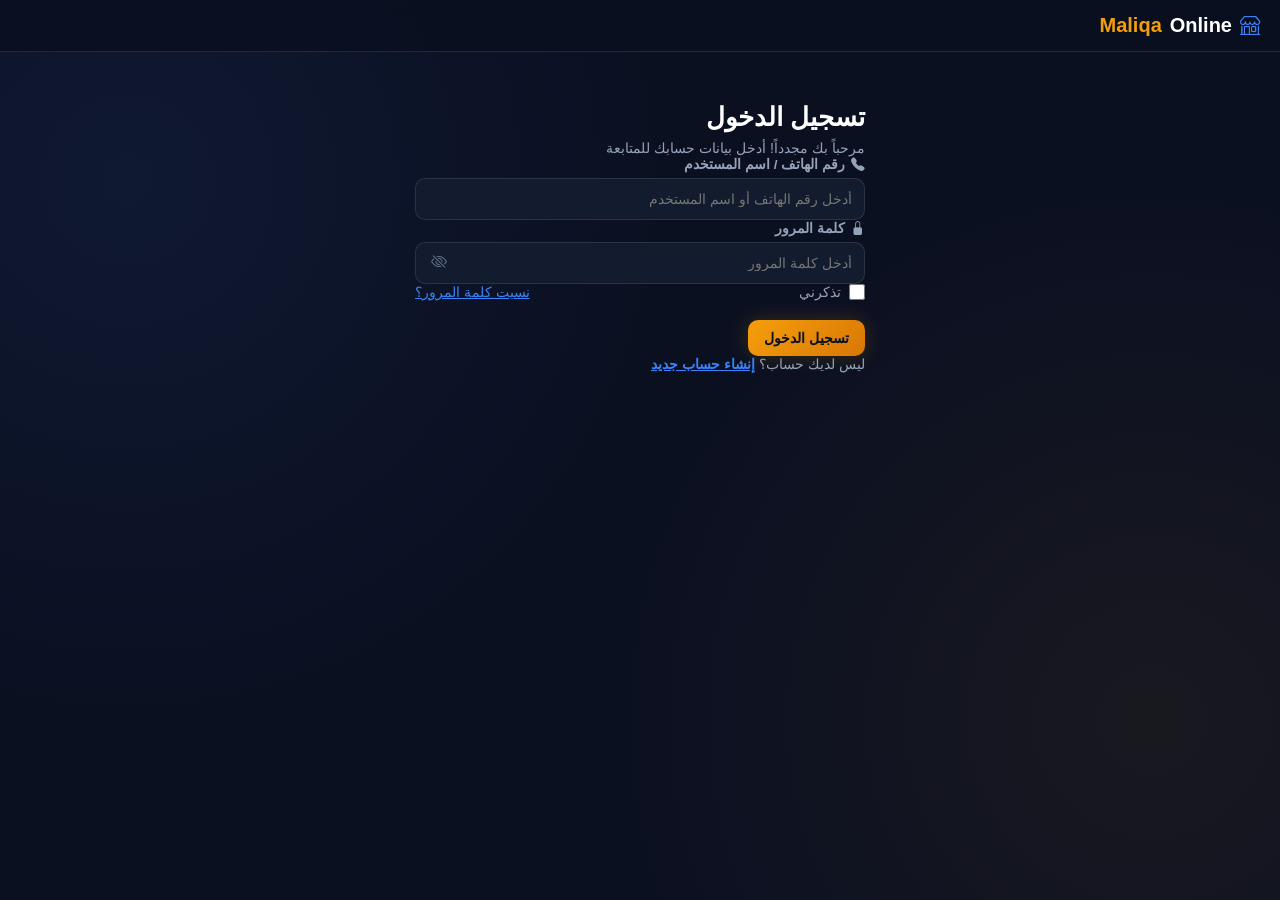
<file: index.html>
<!DOCTYPE html>
<html lang="ar" dir="rtl">
<head>
  <meta charset="UTF-8">
  <meta name="viewport" content="width=device-width, initial-scale=1.0">
  <title>Maliqa - الصفحة الرئيسية</title>
  <!-- ربط خط كيرو العربي -->
  <link href="https://fonts.googleapis.com/css2?family=Cairo:wght@400;600;700;800;900&display=swap" rel="stylesheet">
  
  <!-- مكتبة Bootstrap Icons المجانية والمستقرة -->
  <link rel="stylesheet" href="https://cdn.jsdelivr.net/npm/bootstrap-icons@1.11.3/font/bootstrap-icons.min.css">

  <link rel="stylesheet" href="profile.css">

  <style>
    /* تنسيق المودال المخصص الموحد */
    .vip-modal-overlay {
        position: fixed;
        top: 0;
        left: 0;
        width: 100%;
        height: 100%;
        background-color: rgba(0, 0, 0, 0.75);
        backdrop-filter: blur(4px);
        display: flex;
        justify-content: center;
        align-items: center;
        z-index: 9999;
        animation: fadeIn 0.2s ease-in-out;
    }
    .vip-modal-content {
        background: linear-gradient(145deg, #161616, #1c1c1c);
        border: 1px solid rgba(243, 156, 18, 0.3);
        box-shadow: 0 10px 30px rgba(0, 0, 0, 0.8), 0 0 15px rgba(243, 156, 18, 0.1);
        width: 85%;
        max-width: 380px;
        padding: 24px;
        border-radius: 16px;
        text-align: center;
        color: #ffffff;
        font-family: 'Cairo', sans-serif;
        animation: scaleUp 0.2s ease-in-out;
    }
    .vip-modal-icon {
        font-size: 32px;
        margin-bottom: 12px;
    }
    .vip-modal-content h3 {
        margin: 0 0 10px 0;
        font-size: 18px;
        color: #f39c12;
    }
    .vip-modal-content p {
        margin: 0 0 20px 0;
        font-size: 14px;
        color: #cccccc;
        line-height: 1.6;
    }
    .vip-modal-buttons {
        display: flex;
        gap: 12px;
        justify-content: center;
    }
    .vip-btn {
        flex: 1;
        padding: 10px 16px;
        border: none;
        border-radius: 8px;
        font-size: 14px;
        font-weight: bold;
        cursor: pointer;
        transition: all 0.2s;
    }
    .vip-btn-confirm {
        background: linear-gradient(135deg, #f39c12, #d68910);
        color: #111111;
    }
    .vip-btn-confirm:hover {
        opacity: 0.9;
        transform: translateY(-1px);
    }
    .vip-btn-cancel {
        background-color: #2b2b2b;
        color: #ffffff;
        border: 1px solid #444444;
    }
    .vip-btn-cancel:hover {
        background-color: #383838;
    }
    @keyframes fadeIn {
        from { opacity: 0; }
        to { opacity: 1; }
    }
    @keyframes scaleUp {
        from { transform: scale(0.9); opacity: 0; }
        to { transform: scale(1); opacity: 1; }
    }

    /* شريط الإشعارات المتحرك من اليمين لليسار للنصوص الإنجليزية */
    .modern-ticker-container {
      padding: 10px 16px;
      background: rgba(11, 16, 33, 0.95);
      border-bottom: 1px solid var(--border-color);
    }
    .ticker-box {
      display: flex;
      align-items: center;
      gap: 10px;
      padding: 8px 12px;
      background: rgba(59, 130, 246, 0.1);
      border: 1px solid rgba(59, 130, 246, 0.2);
      border-radius: var(--radius-sm);
      overflow: hidden;
      position: relative;
    }
    .ticker-wrap {
      width: 100%;
      overflow: hidden;
      white-space: nowrap;
      position: relative;
      height: 24px;
    }
    #topTickerText {
      display: inline-block;
      color: var(--text-main, #f8fafc);
      font-size: 0.85rem;
      font-weight: 600;
      white-space: nowrap;
      position: absolute;
      will-change: transform;
      /* يبدأ من خارج اليمين (100%) ويتحرك لليسار (-100%) */
      animation: tickerRightToLeft 60s linear infinite;
    }

    @keyframes tickerRightToLeft {
      0% {
        transform: translateX(100%);
      }
      100% {
        transform: translateX(-100%);
      }
    }
  </style>
</head>
<body>

  <!-- Header Bar -->
  <header class="app-header" style="display: flex; align-items: center; justify-content: space-between; padding: 14px 20px; background: rgba(11, 16, 33, 0.9); border-bottom: 1px solid var(--border-color);">
    <div class="logo-area" style="display: flex; align-items: center; gap: 8px; font-weight: 800; font-size: 1.25rem;">
      <i class="bi bi-shop" style="color: var(--accent-blue); font-size: 1.4rem;"></i>
      Online<span>Maliqa</span>
    </div>
    <div style="display: flex; align-items: center; gap: 12px;">
      <div id="adminNavBtnContainer"></div>
      <div class="cart-icon-btn" onclick="window.location.href='tasks.html'" style="cursor: pointer; font-size: 1.2rem; color: var(--text-main);">
        <i class="bi bi-cart3"></i>
      </div>
    </div>
  </header>

  <!-- Ticker Bar -->
  <div class="modern-ticker-container">
    <div class="ticker-box">
      <i class="bi bi-megaphone-fill" style="color: var(--accent-gold); flex-shrink: 0; z-index: 2; background: rgba(59, 130, 246, 0.1); padding-left: 5px;"></i>
      <div class="ticker-wrap">
        <div id="topTickerText" dir="ltr">Welcome to Maliqa Online Official Platform!</div>
      </div>
    </div>
  </div>

  <div class="container" style="padding: 20px;">
    <!-- Main Balance Card -->
    <div class="glass-card" style="text-align: center; position: relative; overflow: hidden;">
      
      <div style="display: flex; justify-content: space-between; align-items: center; margin-bottom: 16px; border-bottom: 1px solid var(--glass-border); padding-bottom: 12px;">
        <div id="displayUsername" style="display: flex; align-items: center; gap: 8px; font-weight: 700; font-size: 0.95rem;">
          <i class="bi bi-person-circle" style="color: var(--accent-blue); font-size: 1.2rem;"></i>
          <span id="usernameText">جاري التحميل...</span>
        </div>
        <div id="displayVipRank" style="background: rgba(245, 158, 11, 0.15); border: 1px solid var(--accent-gold); color: var(--accent-gold); padding: 4px 10px; border-radius: 20px; font-size: 0.75rem; font-weight: 700; display: flex; align-items: center; gap: 4px;">
          <i class="bi bi-award-fill"></i>
          <span id="vipRankText">VIP0</span>
        </div>
      </div>

      <p style="color: var(--text-muted); font-size: 0.8rem; margin-bottom: 4px;">الرصيد المتاح</p>
      <h1 id="availableBalanceVal" style="font-size: 2.2rem; font-weight: 900; color: var(--accent-gold); margin-bottom: 16px;">$0.00</h1>
      
      <div style="display: flex; justify-content: center; gap: 20px; background: var(--bg-secondary); padding: 10px; border-radius: var(--radius-sm); border: 1px solid var(--glass-border); margin-bottom: 16px;">
        <div>
          <span style="font-size: 0.7rem; color: var(--text-muted); display: block;">إجمالي الإيداع</span>
          <span id="totalDepositVal" style="font-size: 0.9rem; font-weight: 700; color: var(--text-main);">$0.00</span>
        </div>
      </div>

      <div class="actions-grid" style="display: grid; grid-template-columns: repeat(4, 1fr); gap: 8px;">
        <a href="deposit.html" class="action-btn" style="text-decoration: none; color: inherit; display: flex; flex-direction: column; align-items: center; gap: 6px; padding: 10px; background: var(--bg-secondary); border-radius: var(--radius-sm); border: 1px solid var(--border-color);">
          <i class="bi bi-wallet2" style="font-size: 1.2rem; color: var(--accent-green);"></i>
          <span style="font-size: 0.8rem;">إيداع</span>
        </a>
        <a href="withdraw.html" class="action-btn" style="text-decoration: none; color: inherit; display: flex; flex-direction: column; align-items: center; gap: 6px; padding: 10px; background: var(--bg-secondary); border-radius: var(--radius-sm); border: 1px solid var(--border-color);">
          <i class="bi bi-cash-stack" style="font-size: 1.2rem; color: var(--accent-gold);"></i>
          <span style="font-size: 0.8rem;">سحب</span>
        </a>
        <a href="account.html" class="action-btn" style="text-decoration: none; color: inherit; display: flex; flex-direction: column; align-items: center; gap: 6px; padding: 10px; background: var(--bg-secondary); border-radius: var(--radius-sm); border: 1px solid var(--border-color);">
          <i class="bi bi-sliders" style="font-size: 1.2rem; color: var(--accent-blue);"></i>
          <span style="font-size: 0.8rem;">حسابي</span>
        </a>
        <a href="records.html" class="action-btn" style="text-decoration: none; color: inherit; display: flex; flex-direction: column; align-items: center; gap: 6px; padding: 10px; background: var(--bg-secondary); border-radius: var(--radius-sm); border: 1px solid var(--border-color);">
          <i class="bi bi-clock-history" style="font-size: 1.2rem; color: var(--accent-purple);"></i>
          <span style="font-size: 0.8rem;">سجلات</span>
        </a>
      </div>
    </div>

    <div style="margin-top: 20px;">
      <button id="logoutBtn" style="width: 100%; padding: 12px; background-color: rgba(239, 68, 68, 0.15); border: 1px solid #ef4444; color: #ef4444; border-radius: var(--radius-md); font-weight: 700; display: flex; justify-content: center; align-items: center; gap: 8px; cursor: pointer; transition: var(--transition);">
        <i class="bi bi-box-arrow-right"></i>
        تسجيل الخروج من الحساب
      </button>
    </div>
  </div>

  <!-- Custom Modal HTML Structure -->
  <div id="customVipModal" class="vip-modal-overlay" style="display: none;">
      <div class="vip-modal-content">
          <div class="vip-modal-icon" id="vipModalIcon">⚠️</div>
          <h3 id="vipModalTitle">تنبيه</h3>
          <p id="vipModalText">محتوى الرسالة هنا</p>
          <div class="vip-modal-buttons" id="vipModalButtonsContainer">
              <button id="vipModalCancelBtn" class="vip-btn vip-btn-cancel">إلغاء</button>
              <button id="vipModalConfirmBtn" class="vip-btn vip-btn-confirm">موافق</button>
          </div>
      </div>
  </div>

  <!-- Floating Telegram Support Button -->
  <a id="telegramSupportBtn" href="https://t.me" target="_blank" class="floating-support-btn" title="الدعم الفني" style="position: fixed; bottom: 90px; left: 20px; background: var(--accent-blue); color: #fff; width: 45px; height: 45px; border-radius: 50%; display: flex; align-items: center; justify-content: center; box-shadow: 0 4px 12px rgba(0,0,0,0.3); z-index: 99;">
    <i class="bi bi-telegram" style="font-size: 1.4rem;"></i>
  </a>

  <!-- Floating Bottom Navigation Bar -->
  <nav class="bottom-nav">
    <a href="index.html" class="nav-item active">
      <i class="bi bi-house-fill"></i>
      <span>الرئيسية</span>
    </a>
    <a href="tasks.html" class="nav-item">
      <i class="bi bi-check2-square"></i>
      <span>المهام</span>
    </a>
    <a href="team.html" class="nav-item">
      <i class="bi bi-people-fill"></i>
      <span>الفريق</span>
    </a>
    <a href="vip.html" class="nav-item">
      <i class="bi bi-award-fill"></i>
      <span>VIP</span>
    </a>
  </nav>

  <!-- Database Script -->
  <script src="db.js"></script>

  <!-- Dashboard Controller Script -->
  <script>
    function showCustomModal(title, text, icon = "⚠️", showCancel = true, confirmText = "موافق", onConfirm = null) {
        const modal = document.getElementById('customVipModal');
        document.getElementById('vipModalTitle').innerText = title;
        document.getElementById('vipModalText').innerText = text;
        document.getElementById('vipModalIcon').innerText = icon;

        const cancelBtn = document.getElementById('vipModalCancelBtn');
        const confirmBtn = document.getElementById('vipModalConfirmBtn');
        
        confirmDir = confirmText;
        confirmBtn.innerText = confirmText;
        cancelBtn.style.display = showCancel ? 'block' : 'none';

        modal.style.display = 'flex';

        const newConfirmBtn = confirmBtn.cloneNode(true);
        const newCancelBtn = cancelBtn.cloneNode(true);
        confirmBtn.parentNode.replaceChild(newConfirmBtn, confirmBtn);
        cancelBtn.parentNode.replaceChild(newCancelBtn, cancelBtn);

        newConfirmBtn.addEventListener('click', () => {
            modal.style.display = 'none';
            if (onConfirm) onConfirm();
        });

        newCancelBtn.addEventListener('click', () => {
            modal.style.display = 'none';
        });
    }

    window.addEventListener('DOMContentLoaded', async () => {
      const activeUsername = localStorage.getItem('currentUser');
      
      if (!activeUsername) {
        window.location.href = 'login.html';
        return;
      }

      try {
        const user = await getCurrentUser();

        if (!user) {
          alert('جلسة العمل انتهت أو الحساب غير موجود');
          logoutUser();
          return;
        }

        // Render Dashboard Data
        document.getElementById('usernameText').innerText = user.username || activeUsername;
        document.getElementById('vipRankText').innerText = user.vip || 'VIP0';
        document.getElementById('totalDepositVal').innerText = '$' + parseFloat(user.totalDeposit || 0).toFixed(2);
        document.getElementById('availableBalanceVal').innerText = '$' + parseFloat(user.balance || 0).toFixed(2);

        // جلب الإعدادات بأمان تام بدون التأثير على حركة النص
        const db = await getCloudDB();
        if (db) {
          if (db.topBannerText) {
            document.getElementById('topTickerText').innerText = db.topBannerText;
          }
          if (db.telegramSupportLink) {
            document.getElementById('telegramSupportBtn').href = db.telegramSupportLink;
          }
        }

        if (user.username === "admin") {
          const adminContainer = document.getElementById('adminNavBtnContainer');
          if (adminContainer) {
            adminContainer.innerHTML = `
              <a href="admin.html" style="background: rgba(168, 85, 247, 0.15); border: 1px solid #a855f7; color: #a855f7; padding: 5px 10px; border-radius: 20px; font-size: 0.75rem; font-weight: 700; display: flex; align-items: center; gap: 4px; text-decoration: none;">
                <i class="bi bi-shield-lock-fill"></i>
                <span>الأدمن</span>
              </a>
            `;
          }
        }

      } catch (error) {
        console.error('Error loading dashboard:', error);
      }
    });

    document.getElementById('logoutBtn').addEventListener('click', () => {
      showCustomModal(
        "تسجيل الخروج",
        "هل أنت تأكد من رغبتك في تسجيل الخروج من الحساب؟",
        "🚪",
        true,
        "نعم، خروج",
        () => {
          logoutUser();
        }
      );
    });
  </script>
</body>
</html>
</file>
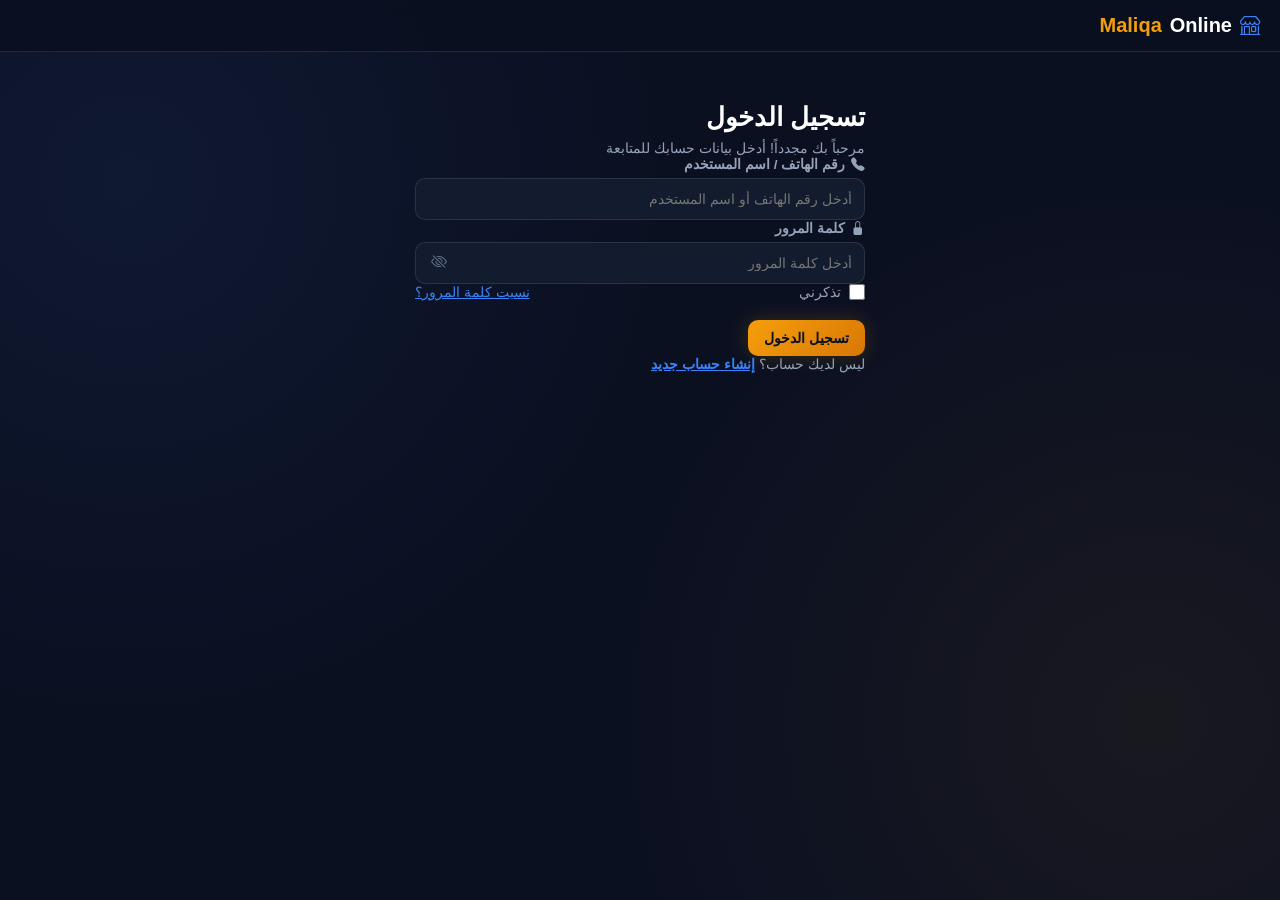
<file: account.html>
<!DOCTYPE html>
<html lang="ar" dir="rtl">
<head>
  <meta charset="UTF-8">
  <meta name="viewport" content="width=device-width, initial-scale=1.0">
  <title>VirtualMall - إعدادات الحساب</title>
  <link rel="stylesheet" href="profile.css">
  <link rel="stylesheet" href="https://cdn.jsdelivr.net/npm/bootstrap-icons@1.11.3/font/bootstrap-icons.min.css">
</head>
<body>

  <!-- Header Bar -->
  <header class="header-bar">
    <div class="brand-logo">
      <i class="bi bi-sliders" style="color: var(--accent-blue);"></i>
      إعدادات <span>الحساب</span>
    </div>
    <a href="index.html" style="color: var(--text-primary); font-size: 1.2rem;">
      <i class="bi bi-house-fill"></i>
    </a>
  </header>

  <main style="max-width: 500px; margin: 20px auto 80px auto; padding: 0 16px;">

    <!-- User Profile Header Card -->
    <div class="card-box" style="text-align: center; margin-bottom: 20px; padding: 24px 16px;">
      <div style="width: 70px; height: 70px; border-radius: 50%; background: linear-gradient(135deg, var(--accent-blue), var(--accent-purple)); display: flex; justify-content: center; align-items: center; margin: 0 auto 12px auto; font-size: 2rem; color: #ffffff; box-shadow: 0 4px 12px rgba(59, 130, 246, 0.3);">
        <i class="bi bi-person-fill"></i>
      </div>
      <h2 id="displayUsername" style="font-size: 1.2rem; color: var(--text-primary); margin-bottom: 4px;">جاري التحميل...</h2>
      <div style="display: inline-block; background-color: rgba(245, 158, 11, 0.15); color: var(--accent-gold); border: 1px solid var(--accent-gold); padding: 4px 12px; border-radius: 20px; font-size: 0.8rem; font-weight: 700;" id="displayVipBadge">
        <i class="bi bi-award-fill"></i> <span id="vipText">VIP0</span>
      </div>
    </div>

    <!-- Account Quick Overview Grid -->
    <div style="display: grid; grid-template-columns: 1fr 1fr; gap: 12px; margin-bottom: 20px;">
      <div class="card-box" style="text-align: center; padding: 12px;">
        <div style="font-size: 0.75rem; color: var(--text-secondary); margin-bottom: 4px;">إجمالي الإيداع</div>
        <div style="font-size: 1.1rem; font-weight: 800; color: var(--accent-green);" id="displayTotalDeposit">$0.00</div>
      </div>
      <div class="card-box" style="text-align: center; padding: 12px;">
        <div style="font-size: 0.75rem; color: var(--text-secondary); margin-bottom: 4px;">كود الدعوة</div>
        <div style="font-size: 1.1rem; font-weight: 800; color: var(--accent-gold);" id="displayRefCode">-----</div>
      </div>
    </div>

    <!-- Change Password Form -->
    <div class="card-box" style="margin-bottom: 20px;">
      <h3 style="font-size: 1rem; color: var(--text-primary); margin-bottom: 16px; border-bottom: 1px solid var(--border-color); padding-bottom: 8px;">
        <i class="bi bi-key-fill" style="color: var(--accent-blue); margin-left: 6px;"></i>تغيير كلمة المرور
      </h3>

      <div id="alertBox" style="display: none; padding: 10px; border-radius: var(--radius-sm); margin-bottom: 12px; font-size: 0.85rem; text-align: center;"></div>

      <form id="changePasswordForm">
        <div class="form-group">
          <label class="form-label" for="oldPassword">كلمة المرور الحالية:</label>
          <input type="password" id="oldPassword" class="form-input" placeholder="أدخل كلمة المرور الحالية" required>
        </div>

        <div class="form-group">
          <label class="form-label" for="newPassword">كلمة المرور الجديدة:</label>
          <input type="password" id="newPassword" class="form-input" placeholder="أدخل كلمة المرور الجديدة (6 أرقام/حروف على الأقل)" required>
        </div>

        <div class="form-group">
          <label class="form-label" for="confirmNewPassword">تأكيد كلمة المرور الجديدة:</label>
          <input type="password" id="confirmNewPassword" class="form-input" placeholder="أعد كتابة كلمة المرور الجديدة" required>
        </div>

        <button type="submit" id="submitBtn" class="submit-btn">
          <span id="btnText">تحديث كلمة المرور</span>
          <span id="btnSpinner" class="spinner" style="display: none;"></span>
        </button>
      </form>
    </div>

    <!-- Quick Navigation Links List -->
    <div class="card-box" style="padding: 0; margin-bottom: 24px; overflow: hidden;">
      <a href="transfer.html" style="display: flex; justify-content: space-between; align-items: center; padding: 14px 16px; border-bottom: 1px solid var(--border-color); color: var(--text-primary); text-decoration: none;">
        <div style="display: flex; align-items: center; gap: 10px;">
          <i class="bi bi-arrow-left-right" style="color: var(--accent-blue); width: 20px;"></i>
          <span>التحويل الداخلي للرصيد</span>
        </div>
        <i class="bi bi-chevron-left" style="font-size: 0.8rem; color: var(--text-muted);"></i>
      </a>

      <a href="records.html" style="display: flex; justify-content: space-between; align-items: center; padding: 14px 16px; border-bottom: 1px solid var(--border-color); color: var(--text-primary); text-decoration: none;">
        <div style="display: flex; align-items: center; gap: 10px;">
          <i class="bi bi-clock-history" style="color: var(--accent-gold); width: 20px;"></i>
          <span>سجل المعاملات المالية</span>
        </div>
        <i class="bi bi-chevron-left" style="font-size: 0.8rem; color: var(--text-muted);"></i>
      </a>

      <a href="team.html" style="display: flex; justify-content: space-between; align-items: center; padding: 14px 16px; color: var(--text-primary); text-decoration: none;">
        <div style="display: flex; align-items: center; gap: 10px;">
          <i class="bi bi-people-fill" style="color: var(--accent-green); width: 20px;"></i>
          <span>مركز إحصائيات الفريق</span>
        </div>
        <i class="bi bi-chevron-left" style="font-size: 0.8rem; color: var(--text-muted);"></i>
      </a>
    </div>

    <!-- Logout Button -->
    <button id="accountLogoutBtn" style="width: 100%; padding: 14px; background-color: rgba(239, 68, 68, 0.15); border: 1px solid var(--accent-red); color: var(--accent-red); border-radius: var(--radius-md); font-weight: 700; display: flex; justify-content: center; align-items: center; gap: 8px; cursor: pointer;">
      <i class="bi bi-box-arrow-right"></i>
      تسجيل الخروج من الحساب
    </button>

  </main>

  <!-- Bottom Navigation Bar -->
  <nav class="bottom-nav">
    <a href="index.html" class="nav-item">
      <i class="bi bi-house-fill"></i>
      <span>الرئيسية</span>
    </a>
    <a href="tasks.html" class="nav-item">
      <i class="bi bi-check2-square"></i>
      <span>المهام</span>
    </a>
    <a href="team.html" class="nav-item">
      <i class="bi bi-people-fill"></i>
      <span>الفريق</span>
    </a>
    <a href="vip.html" class="nav-item">
      <i class="bi bi-award-fill"></i>
      <span>VIP</span>
    </a>
  </nav>

  <!-- Database Script -->
  <script src="db.js"></script>

  <!-- Account Logic Script -->
  <script>
    let currentUserObj = null;

    // Load User Data
    window.addEventListener('DOMContentLoaded', async () => {
      const activeUsername = localStorage.getItem('currentUser');
      if (!activeUsername) {
        window.location.href = 'login.html';
        return;
      }

      try {
        currentUserObj = await getCurrentUser();
        if (!currentUserObj) {
          logoutUser();
          return;
        }

        document.getElementById('displayUsername').innerText = currentUserObj.username;
        document.getElementById('vipText').innerText = currentUserObj.vip || 'VIP0';
        document.getElementById('displayTotalDeposit').innerText = '$' + parseFloat(currentUserObj.totalDeposit || 0).toFixed(2);
        document.getElementById('displayRefCode').innerText = currentUserObj.referralCode || '-----';

      } catch (error) {
        console.error('Error loading account page:', error);
      }
    });

    // Alert Helper
    function showAlert(message, type) {
      const alertBox = document.getElementById('alertBox');
      alertBox.style.display = 'block';
      alertBox.innerText = message;
      if (type === 'error') {
        alertBox.style.backgroundColor = 'rgba(239, 68, 68, 0.2)';
        alertBox.style.color = 'var(--accent-red)';
        alertBox.style.border = '1px solid var(--accent-red)';
      } else {
        alertBox.style.backgroundColor = 'rgba(16, 185, 129, 0.2)';
        alertBox.style.color = 'var(--accent-green)';
        alertBox.style.border = '1px solid var(--accent-green)';
      }
    }

    // Change Password Form Submission
    document.getElementById('changePasswordForm').addEventListener('submit', async (e) => {
      e.preventDefault();

      const oldPassword = document.getElementById('oldPassword').value;
      const newPassword = document.getElementById('newPassword').value;
      const confirmNewPassword = document.getElementById('confirmNewPassword').value;

      if (oldPassword !== currentUserObj.password) {
        showAlert('كلمة المرور الحالية غير صحيحة', 'error');
        return;
      }

      if (newPassword.length < 6) {
        showAlert('كلمة المرور الجديدة يجب أن تحتوي على 6 خانات على الأقل', 'error');
        return;
      }

      if (newPassword !== confirmNewPassword) {
        showAlert('كلمتا المرور الجديدة والتأكيد غير متطابقتين', 'error');
        return;
      }

      const submitBtn = document.getElementById('submitBtn');
      const btnText = document.getElementById('btnText');
      const btnSpinner = document.getElementById('btnSpinner');

      submitBtn.disabled = true;
      btnText.style.display = 'none';
      btnSpinner.style.display = 'inline-block';

      try {
        const db = await getCloudDB();
        const userIndex = db.users.findIndex(u => u.username === currentUserObj.username);

        if (userIndex !== -1) {
          db.users[userIndex].password = newPassword;

          // Update Cloud Storage
          const success = await updateCloudDB(db);

          if (success) {
            currentUserObj.password = newPassword;
            showAlert('تم تحديث كلمة المرور بنجاح في السحابة!', 'success');
            document.getElementById('changePasswordForm').reset();
          } else {
            showAlert('حدث خطأ أثناء تحديث البيانات في السحابة، حاول ثانية', 'error');
          }
        }
      } catch (error) {
        console.error('Password Change Error:', error);
        showAlert('فشل الاتصال بالسيرفر، يرجى المحاولة لاحقاً', 'error');
      } finally {
        submitBtn.disabled = false;
        btnText.style.display = 'inline';
        btnSpinner.style.display = 'none';
      }
    });

    // Logout Button Event
    document.getElementById('accountLogoutBtn').addEventListener('click', () => {
      if (confirm('هل أنت تأكد من رغبتك في تسجيل الخروج؟')) {
        logoutUser();
      }
    });
  </script>
</body>
</html>
</file>
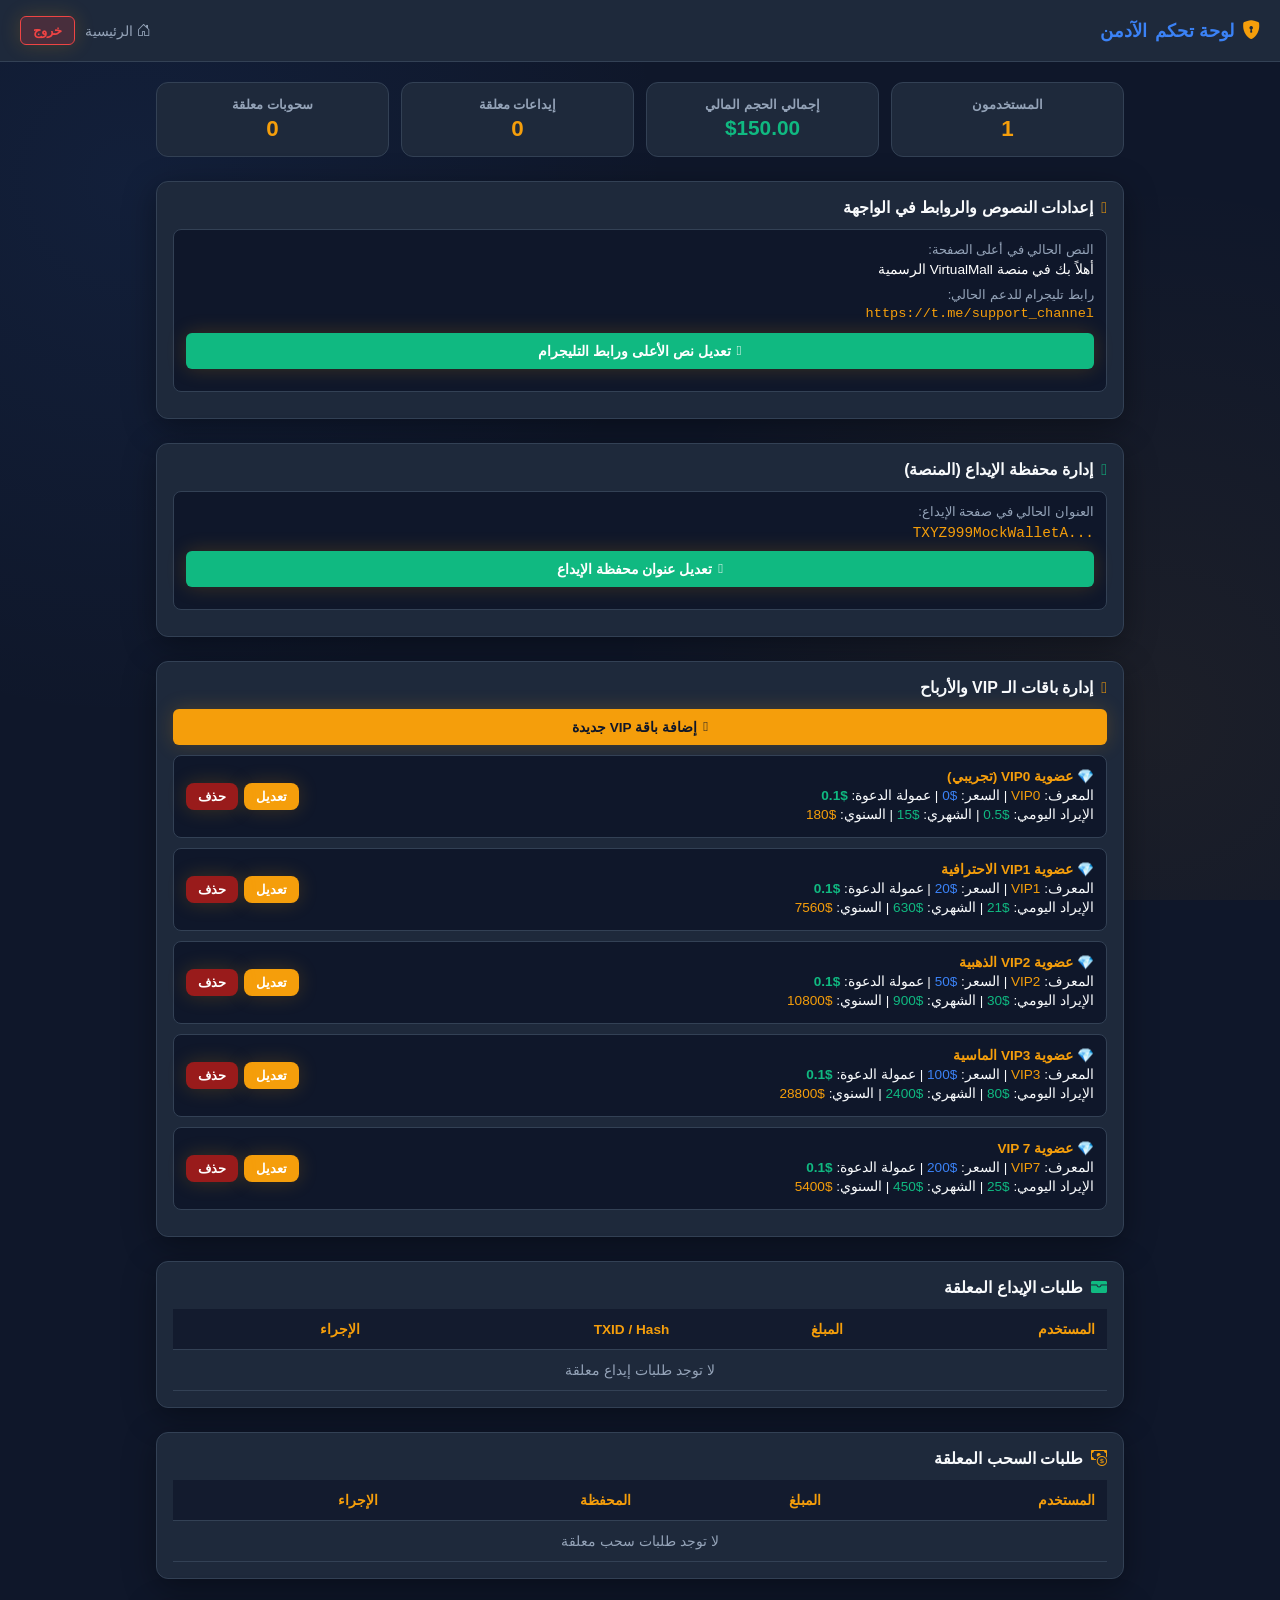
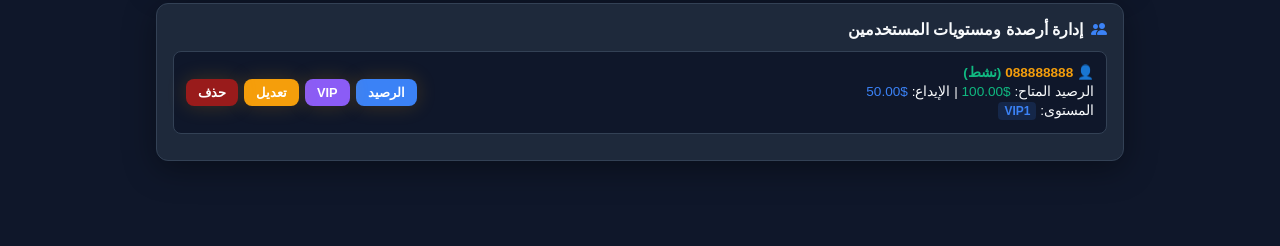
<file: admin.html>
<!DOCTYPE html>
<html lang="ar" dir="rtl">
<head>
  <meta charset="UTF-8">
  <meta name="viewport" content="width=device-width, initial-scale=1.0">
  <title>VirtualMall - لوحة تحكم الأدمن</title>
  <link rel="stylesheet" href="profile.css">
  <link rel="stylesheet" href="https://cdn.jsdelivr.net/npm/bootstrap-icons@1.11.3/font/bootstrap-icons.min.css">
  <link rel="stylesheet" href="https://cdnjs.cloudflare.com/ajax/libs/font-awesome/6.4.0/css/all.min.css">
  <style>
    :root {
      --accent-green: #10b981;
      --accent-red: #ef4444;
      --accent-gold: #f59e0b;
      --accent-blue: #3b82f6;
      --bg-card: #1e293b;
      --bg-main: #0f172a;
      --text-primary: #f8fafc;
      --text-secondary: #94a3b8;
      --border-color: #334155;
      --radius: 12px;
      --radius-sm: 8px;
    }
    body {
      background-color: var(--bg-main);
      color: var(--text-primary);
      font-family: sans-serif;
      margin: 0;
      padding: 0;
    }
    .admin-header {
      background: var(--bg-card);
      border-bottom: 1px solid var(--border-color);
      padding: 16px 20px;
      display: flex;
      justify-content: space-between;
      align-items: center;
    }
    .admin-container {
      max-width: 1000px;
      margin: 20px auto;
      padding: 0 16px 40px 16px;
    }
    .section-title {
      font-size: 1.2rem;
      font-weight: 700;
      margin-bottom: 12px;
      color: var(--text-primary);
      display: flex;
      align-items: center;
      gap: 8px;
    }
    .card-box {
      background-color: var(--bg-card);
      border: 1px solid var(--border-color);
      border-radius: var(--radius);
      padding: 16px;
      margin-bottom: 16px;
    }
    .admin-section { margin-bottom: 24px; }
    .table-container, .table-responsive { overflow-x: auto; margin-top: 10px; width: 100%; }
    
    table { width: 100%; border-collapse: collapse; text-align: right; font-size: 0.85rem; direction: rtl; }
    th, td { padding: 12px; border-bottom: 1px solid var(--border-color); color: var(--text-primary); word-break: break-word; }
    th { color: var(--accent-gold); background: var(--bg-secondary, #172033); font-weight: 600; }
    
    .action-btns { display: flex; gap: 6px; justify-content: flex-start; flex-wrap: wrap; }
    .btn { padding: 6px 12px; border-radius: var(--radius-sm); font-size: 0.8rem; font-weight: 600; cursor: pointer; border: none; transition: opacity 0.2s; }
    .btn:hover { opacity: 0.85; }
    
    .btn-approve, .btn-success { background: var(--accent-green); color: #fff; }
    .btn-reject, .btn-danger { background: var(--accent-red); color: #fff; }
    .btn-balance { background: #3b82f6; color: #fff; }
    .btn-vip { background: #8b5cf6; color: #fff; }
    .btn-edit-user { background: #f59e0b; color: #fff; }
    .btn-delete-user { background: #991b1b; color: #fff; }
    .btn-global-wallet { background: #10b981; color: #fff; padding: 10px 14px; font-size: 0.85rem; border-radius: 6px; border: none; cursor: pointer; font-weight: bold; width: 100%; margin-bottom: 10px; display: flex; align-items: center; justify-content: center; gap: 6px; }
    .btn-add-package { background: var(--accent-gold); color: #0f172a; padding: 10px 14px; font-size: 0.85rem; border-radius: 6px; border: none; cursor: pointer; font-weight: bold; width: 100%; margin-bottom: 10px; display: flex; align-items: center; justify-content: center; gap: 6px; }

    .stats-grid { display: grid; grid-template-columns: repeat(auto-fit, minmax(180px, 1fr)); gap: 12px; margin-bottom: 24px; }
    .stat-card { background: var(--bg-card); padding: 14px; border-radius: var(--radius); text-align: center; border: 1px solid var(--border-color); }
    .stat-card h4 { font-size: 0.8rem; color: var(--text-secondary); margin-bottom: 4px; }
    .stat-card p { font-size: 1.4rem; color: var(--accent-gold); font-weight: bold; margin: 0; }
    
    .user-card-item, .package-card-item {
      background: var(--bg-main);
      border: 1px solid var(--border-color);
      padding: 12px;
      border-radius: var(--radius-sm);
      margin-bottom: 10px;
      display: flex;
      justify-content: space-between;
      align-items: center;
      flex-wrap: wrap;
      gap: 10px;
    }
    .user-info div, .package-info div { font-size: 0.85rem; margin-bottom: 3px; color: var(--text-primary); }

    .custom-modal {
      display: none;
      position: fixed;
      top: 0; left: 0; width: 100%; height: 100%;
      background: rgba(0, 0, 0, 0.75);
      z-index: 9999;
      justify-content: center;
      align-items: center;
      padding: 15px;
    }
    .modal-content {
      background: var(--bg-card);
      border: 1px solid var(--border-color);
      padding: 20px;
      border-radius: var(--radius);
      width: 100%;
      max-width: 400px;
      text-align: center;
      box-shadow: 0 10px 25px rgba(0,0,0,0.5);
      max-height: 90vh;
      overflow-y: auto;
    }
    .modal-content h3 { color: var(--accent-gold); font-size: 1.1rem; margin-bottom: 15px; }
    .modal-content input, .modal-content select, .modal-content textarea {
      width: 100%;
      padding: 10px;
      background: var(--bg-main);
      border: 1px solid var(--border-color);
      color: #fff;
      border-radius: 6px;
      margin-bottom: 10px;
      font-size: 0.9rem;
      text-align: right;
      font-family: inherit;
      box-sizing: border-box;
    }
    .modal-actions { display: flex; gap: 8px; justify-content: center; margin-top: 5px; }
    .modal-actions button { flex: 1; padding: 9px; border-radius: 6px; border: none; font-weight: bold; cursor: pointer; font-size: 0.85rem; }
    .btn-modal-cancel { background: #475569; color: #fff; }
    .btn-modal-add { background: #10b981; color: #fff; }
    .btn-modal-sub { background: #ef4444; color: #fff; }
    .btn-modal-confirm { background: #8b5cf6; color: #fff; width: 100%; }

    #toastContainer {
      position: fixed;
      bottom: 20px;
      left: 50%;
      transform: translateX(-50%);
      z-index: 10000;
      display: flex;
      flex-direction: column;
      gap: 10px;
      align-items: center;
      width: 90%;
      max-width: 350px;
      pointer-events: none;
    }
    .toast-msg {
      background: var(--bg-card);
      color: #fff;
      padding: 12px 18px;
      border-radius: 8px;
      font-size: 0.85rem;
      border: 1px solid var(--border-color);
      box-shadow: 0 5px 15px rgba(0,0,0,0.4);
      opacity: 0;
      transition: opacity 0.3s ease, transform 0.3s ease;
      transform: translateY(20px);
      text-align: center;
      width: 100%;
      pointer-events: auto;
    }
    .toast-msg.show {
      opacity: 1;
      transform: translateY(0);
    }
    .toast-success { border-right: 4px solid #10b981; }
    .toast-error { border-right: 4px solid #ef4444; }
  </style>
</head>
<body>

  <div id="toastContainer"></div>

  <!-- Header -->
  <header class="admin-header">
    <div style="font-weight: 800; font-size: 1.15rem; color: var(--accent-blue); display: flex; align-items: center; gap: 8px;">
      <i class="bi bi-shield-lock-fill" style="color: var(--accent-gold);"></i> لوحة تحكم <span>الآدمن</span>
    </div>
    <div style="display: flex; gap: 10px; align-items: center;">
      <a href="index.html" style="color: var(--text-secondary); text-decoration: none; font-size: 0.85rem; display: flex; align-items: center; gap: 4px;">
        <i class="bi bi-house-door"></i> الرئيسية
      </a>
      <button onclick="logoutUser()" style="background: rgba(239, 68, 68, 0.2); color: #ef4444; border: 1px solid #ef4444; padding: 6px 12px; font-size: 0.8rem; border-radius: 6px; cursor: pointer;">خروج</button>
    </div>
  </header>

  <main class="admin-container">
    
    <!-- Statistics Grid -->
    <div class="stats-grid">
      <div class="stat-card">
        <h4>المستخدمون</h4>
        <p id="totalUsersCount">0</p>
      </div>
      <div class="stat-card">
        <h4>إجمالي الحجم المالي</h4>
        <p id="statVolume" style="color: var(--accent-green); font-size: 1.3rem;">$0.00</p>
      </div>
      <div class="stat-card">
        <h4>إيداعات معلقة</h4>
        <p id="pendingDepositsCount">0</p>
      </div>
      <div class="stat-card">
        <h4>سحوبات معلقة</h4>
        <p id="pendingWithdrawsCount">0</p>
      </div>
    </div>

    <!-- قسم إعدادات الواجهة والروابط العامة -->
    <div class="card-box admin-section">
      <h3 class="section-title" style="font-size: 1rem;"><i class="fa-solid fa-sliders" style="color: var(--accent-gold);"></i> إعدادات النصوص والروابط في الواجهة</h3>
      <div style="background: var(--bg-main); padding: 12px; border-radius: 8px; border: 1px solid var(--border-color); margin-bottom: 10px;">
        <div style="font-size: 0.8rem; color: var(--text-secondary); margin-bottom: 4px;">النص الحالي في أعلى الصفحة:</div>
        <div id="currentTopTextDisplay" style="color: #fff; font-size: 0.85rem; margin-bottom: 10px; word-break: break-all;">جاري التحميل...</div>

        <div style="font-size: 0.8rem; color: var(--text-secondary); margin-bottom: 4px;">رابط تليجرام للدعم الحالي:</div>
        <div id="currentTelegramDisplay" style="font-family: monospace; color: var(--accent-gold); font-size: 0.85rem; margin-bottom: 12px; word-break: break-all;">جاري التحميل...</div>

        <button class="btn-global-wallet" onclick="openFrontSettingsModal()">
          <i class="fa-solid fa-pen-to-square"></i> تعديل نص الأعلى ورابط التليجرام
        </button>
      </div>
    </div>

    <!-- إدارة محفظة الإيداع -->
    <div class="card-box admin-section">
      <h3 class="section-title" style="font-size: 1rem;"><i class="fa-solid fa-wallet" style="color: var(--accent-green);"></i> إدارة محفظة الإيداع (المنصة)</h3>
      <div style="background: var(--bg-main); padding: 12px; border-radius: 8px; border: 1px solid var(--border-color); margin-bottom: 10px;">
        <div style="font-size: 0.8rem; color: var(--text-secondary); margin-bottom: 6px;">العنوان الحالي في صفحة الإيداع:</div>
        <div id="currentDepositWalletDisplay" style="font-family: monospace; color: var(--accent-gold); font-size: 0.9rem; margin-bottom: 10px; word-break: break-all;">جاري التحميل...</div>
        <button class="btn-global-wallet" onclick="openDepositWalletModal()">
          <i class="fa-solid fa-wallet"></i> تعديل عنوان محفظة الإيداع
        </button>
      </div>
    </div>

    <!-- إدارة باقات VIP -->
    <div class="card-box admin-section">
      <h3 class="section-title" style="font-size: 1rem;"><i class="fa-solid fa-gem" style="color: var(--accent-gold);"></i> إدارة باقات الـ VIP والأرباح</h3>
      <button class="btn-add-package" onclick="openPackageModal('add')">
        <i class="fa-solid fa-plus-circle"></i> إضافة باقة VIP جديدة
      </button>
      <div id="packagesListContainer" style="margin-top: 10px;">
        <div style="text-align: center; color: var(--text-secondary); padding: 15px;">جاري جلب الباقات...</div>
      </div>
    </div>

    <!-- طلبات الإيداع المعلقة -->
    <div class="card-box admin-section">
      <h3 class="section-title" style="font-size: 1rem;"><i class="bi bi-wallet-fill" style="color: var(--accent-green);"></i> طلبات الإيداع المعلقة</h3>
      <div class="table-container">
        <table>
          <thead>
            <tr>
              <th>المستخدم</th>
              <th>المبلغ</th>
              <th>TXID / Hash</th>
              <th>الإجراء</th>
            </tr>
          </thead>
          <tbody id="depositRequestsTable">
            <tr><td colspan="4" style="text-align: center; color: var(--text-secondary);">جاري التحميل...</td></tr>
          </tbody>
        </table>
      </div>
    </div>

    <!-- طلبات السحب المعلقة -->
    <div class="card-box admin-section">
      <h3 class="section-title" style="font-size: 1rem;"><i class="bi bi-cash-coin" style="color: var(--accent-gold);"></i> طلبات السحب المعلقة</h3>
      <div class="table-container">
        <table>
          <thead>
            <tr>
              <th>المستخدم</th>
              <th>المبلغ</th>
              <th>المحفظة</th>
              <th>الإجراء</th>
            </tr>
          </thead>
          <tbody id="withdrawRequestsTable">
            <tr><td colspan="4" style="text-align: center; color: var(--text-secondary);">جاري التحميل...</td></tr>
          </tbody>
        </table>
      </div>
    </div>

    <!-- إدارة المستخدمين والأرصدة -->
    <div class="card-box admin-section">
      <h3 class="section-title" style="font-size: 1rem;"><i class="bi bi-people-fill" style="color: var(--accent-blue);"></i> إدارة أرصدة ومستويات المستخدمين</h3>
      <div id="usersListContainer">
        <div style="text-align: center; color: var(--text-secondary); padding: 15px;">جاري جلب المستخدمين...</div>
      </div>
    </div>

  </main>

  <!-- Modals -->
  <!-- Modal تعديل الباقات -->
  <div id="packageModal" class="custom-modal">
    <div class="modal-content">
      <h3 id="packageModalTitle">إضافة باقة جديدة</h3>
      
      <label style="font-size: 0.75rem; color: var(--text-secondary); display: block; text-align: right; margin-bottom: 2px;">معرف الباقة (مثال: VIP1):</label>
      <input type="text" id="pkgId" placeholder="VIP1">

      <label style="font-size: 0.75rem; color: var(--text-secondary); display: block; text-align: right; margin-bottom: 2px;">اسم الباقة:</label>
      <input type="text" id="pkgName" placeholder="اسم الباقة">

      <label style="font-size: 0.75rem; color: var(--text-secondary); display: block; text-align: right; margin-bottom: 2px;">سعر الباقة (سعر الترقية بالدولار):</label>
      <input type="number" id="pkgPrice" placeholder="0" step="any">

      <label style="font-size: 0.75rem; color: var(--text-secondary); display: block; text-align: right; margin-bottom: 2px;">عدد المهام اليومية:</label>
      <input type="number" id="pkgTasks" placeholder="0">

      <label style="font-size: 0.75rem; color: var(--text-secondary); display: block; text-align: right; margin-bottom: 2px;">ربح المهمة الواحدة ($):</label>
      <input type="number" id="pkgTaskProfit" placeholder="0" step="any">

      <label style="font-size: 0.75rem; color: var(--text-secondary); display: block; text-align: right; margin-bottom: 2px;">الإيراد اليومي ($):</label>
      <input type="number" id="pkgDailyIncome" placeholder="0" step="any">

      <label style="font-size: 0.75rem; color: var(--text-secondary); display: block; text-align: right; margin-bottom: 2px;">الإيراد الشهري ($):</label>
      <input type="number" id="pkgMonthlyIncome" placeholder="0" step="any">

      <label style="font-size: 0.75rem; color: var(--text-secondary); display: block; text-align: right; margin-bottom: 2px;">إيرادات السنة ($):</label>
      <input type="number" id="pkgYearlyIncome" placeholder="0" step="any">

      <label style="font-size: 0.75rem; color: var(--accent-gold); display: block; text-align: right; margin-bottom: 2px; font-weight: bold;">نسبة عمولة الدعوة:</label>
      <input type="number" id="pkgReferralCommission" placeholder="مثال: 10" step="any">

      <div class="modal-actions" style="margin-top: 10px;">
        <button class="btn-modal-cancel" onclick="closeModals()">إلغاء</button>
        <button class="btn-modal-confirm" onclick="processSavePackage()">حفظ الباقة</button>
      </div>
    </div>
  </div>

  <!-- Modal تعديل نص الأعلى ورابط التليجرام -->
  <div id="frontSettingsModal" class="custom-modal">
    <div class="modal-content">
      <h3>إعدادات الواجهة الرئيسية</h3>
      
      <label style="font-size: 0.75rem; color: var(--text-secondary); display: block; text-align: right; margin-bottom: 2px;">النص في أعلى الصفحة:</label>
      <textarea id="topTextInput" rows="3" placeholder="أدخل النص الجديد هنا..."></textarea>

      <label style="font-size: 0.75rem; color: var(--text-secondary); display: block; text-align: right; margin-bottom: 2px;">رابط دعم تليجرام:</label>
      <input type="text" id="telegramLinkInput" placeholder="https://t.me/your_username">

      <div class="modal-actions">
        <button class="btn-modal-cancel" onclick="closeModals()">إلغاء</button>
        <button class="btn-modal-confirm" onclick="processUpdateFrontSettings()">حفظ التعديلات</button>
      </div>
    </div>
  </div>

  <!-- Modal محفظة الإيداع -->
  <div id="depositWalletModal" class="custom-modal">
    <div class="modal-content">
      <h3>تعديل محفظة الإيداع العامة</h3>
      <p style="font-size: 0.75rem; color: var(--text-secondary); margin-bottom: 12px;">أدخل العنوان الجديد الذي سيظهر للمستخدمين:</p>
      <input type="text" id="depositWalletInput" placeholder="أدخل عنوان محفظة الإيداع الجديد">
      <div class="modal-actions">
        <button class="btn-modal-cancel" onclick="closeModals()">إلغاء</button>
        <button class="btn-modal-confirm" onclick="processUpdateDepositWallet()">حفظ التعديل</button>
      </div>
    </div>
  </div>

  <!-- Modal إدارة الرصيد -->
  <div id="balanceModal" class="custom-modal">
    <div class="modal-content">
      <h3 id="balanceModalTitle">إدارة رصيد المستخدم</h3>
      <select id="balanceTypeSelect">
        <option value="balance">الرصيد المتاح (للسحب)</option>
        <option value="depositBalance">رصيد الإيداع (للترقيات)</option>
      </select>
      <input type="number" id="balanceInputAmount" placeholder="أدخل المبلغ (USDT)" step="any">
      <div class="modal-actions">
        <button class="btn-modal-cancel" onclick="closeModals()">إلغاء</button>
        <button class="btn-modal-sub" onclick="processBalance('sub')">حذف (-)</button>
        <button class="btn-modal-add" onclick="processBalance('add')">إضافة (+)</button>
      </div>
    </div>
  </div>

  <!-- Modal تغيير VIP -->
  <div id="vipModal" class="custom-modal">
    <div class="modal-content">
      <h3 id="vipModalTitle">تغيير مستوى الـ VIP</h3>
      <select id="vipSelectOption">
        <option value="VIP0">VIP 0</option>
        <option value="VIP1">VIP 1</option>
        <option value="VIP2">VIP 2</option>
        <option value="VIP3">VIP 3</option>
        <option value="VIP4">VIP 4</option>
        <option value="VIP5">VIP 5</option>
      </select>
      <div class="modal-actions">
        <button class="btn-modal-cancel" onclick="closeModals()">إلغاء</button>
        <button class="btn-modal-confirm" onclick="processVip()">تأكيد التغيير</button>
      </div>
    </div>
  </div>

  <!-- Modal تعديل المستخدم -->
  <div id="editUserModal" class="custom-modal">
    <div class="modal-content">
      <h3 id="editUserModalTitle">تعديل بيانات المستخدم</h3>
      
      <label style="font-size: 0.75rem; color: var(--text-secondary); display: block; text-align: right; margin-bottom: 4px;">كلمة المرور الجديدة:</label>
      <input type="text" id="editUserPassword" placeholder="اتركه فارغاً لعدم التغيير">

      <label style="font-size: 0.75rem; color: var(--text-secondary); display: block; text-align: right; margin-bottom: 4px;">حالة الحساب:</label>
      <select id="editUserStatus">
        <option value="active">نشط (Active)</option>
        <option value="suspended">مجمّد / محظور (Suspended)</option>
      </select>

      <div class="modal-actions">
        <button class="btn-modal-cancel" onclick="closeModals()">إلغاء</button>
        <button class="btn-modal-confirm" onclick="processEditUser()">حفظ التعديلات</button>
      </div>
    </div>
  </div>

  <!-- Scripts -->
  <script src="db.js"></script>
  <script>
    let activeUser = "";
    let editingPackageIndex = -1;

    function showToast(message, type = 'success') {
      const container = document.getElementById("toastContainer");
      const toast = document.createElement("div");
      toast.className = `toast-msg ${type === 'success' ? 'toast-success' : 'toast-error'}`;
      toast.innerText = message;
      container.appendChild(toast);

      setTimeout(() => { toast.classList.add("show"); }, 50);
      setTimeout(() => {
        toast.classList.remove("show");
        setTimeout(() => toast.remove(), 300);
      }, 3000);
    }

    async function loadAdminData() {
      try {
        const db = await getCloudDB();
        if (!db) return;

        // Banner and Support Settings
        document.getElementById("currentTopTextDisplay").innerText = db.topBannerText || "أهلاً بك في منصة VirtualMall الرسمية";
        document.getElementById("currentTelegramDisplay").innerText = db.telegramSupportLink || "https://t.me/support_channel";
        document.getElementById("currentDepositWalletDisplay").innerText = db.depositWallet || "...TXYZ999MockWalletA";

        // Statistics
        const usersList = db.users || [];
        const depositReqs = db.depositRequests || [];
        const withdrawReqs = db.withdrawRequests || [];

        document.getElementById("totalUsersCount").innerText = usersList.length;

        let totalVol = 0;
        usersList.forEach(u => {
          totalVol += Number(u.balance || 0) + Number(u.depositBalance || u.totalDeposit || 0);
        });
        document.getElementById("statVolume").innerText = `$${totalVol.toFixed(2)}`;

        const pendingDeposits = depositReqs.filter(r => r.status === 'pending');
        const pendingWithdraws = withdrawReqs.filter(r => r.status === 'pending');
        
        document.getElementById("pendingDepositsCount").innerText = pendingDeposits.length;
        document.getElementById("pendingWithdrawsCount").innerText = pendingWithdraws.length;

        // Render Packages
        const packagesContainer = document.getElementById("packagesListContainer");
        packagesContainer.innerHTML = "";
        const packagesList = db.vipPackages || [];

        if (packagesList.length === 0) {
          packagesContainer.innerHTML = `<div style="text-align: center; color: var(--text-secondary); padding: 15px;">لا توجد باقات مضافة حالياً</div>`;
        } else {
          packagesList.forEach((pkg, index) => {
            packagesContainer.innerHTML += `
              <div class="package-card-item">
                <div class="package-info">
                  <div style="color: var(--accent-gold); font-weight: bold;">💎 ${pkg.name || pkg.id || 'باقة'}</div>
                  <div>المعرف: <span style="color: #f59e0b;">${pkg.id || 'VIP'}</span> | السعر: <span style="color: #3b82f6;">$${pkg.price || 0}</span> | عمولة الدعوة: <span style="color: #10b981; font-weight: bold;">$${pkg.referralCommission || 0}</span></div>
                  <div>الإيراد اليومي: <span style="color: #10b981;">$${pkg.dailyIncome || 0}</span> | الشهري: <span style="color: #10b981;">$${pkg.monthlyIncome || 0}</span> | السنوي: <span style="color: #f59e0b;">$${pkg.yearlyIncome || 0}</span></div>
                </div>
                <div class="action-btns">
                  <button class="btn btn-edit-user" onclick="openPackageModal('edit', ${index})">تعديل</button>
                  <button class="btn btn-delete-user" onclick="deletePackage(${index})">حذف</button>
                </div>
              </div>
            `;
          });
        }

        // Render Deposit Requests Table
        const depositTbody = document.getElementById("depositRequestsTable");
        depositTbody.innerHTML = "";
        if (pendingDeposits.length === 0) {
          depositTbody.innerHTML = `<tr><td colspan="4" style="text-align: center; color: var(--text-secondary);">لا توجد طلبات إيداع معلقة</td></tr>`;
        } else {
          pendingDeposits.forEach((req) => {
            depositTbody.innerHTML += `
              <tr>
                <td>${req.username || 'مجهول'}</td>
                <td style="color: var(--accent-green); font-weight: bold;">$${Number(req.amount || 0).toFixed(2)}</td>
                <td style="max-width: 120px; word-break: break-all; font-family: monospace;">${req.txHash || req.txid || '-'}</td>
                <td>
                  <div class="action-btns">
                    <button class="btn btn-approve" onclick="handleDeposit('${req.id}', 'approve')">قبول</button>
                    <button class="btn btn-reject" onclick="handleDeposit('${req.id}', 'reject')">رفض</button>
                  </div>
                </td>
              </tr>
            `;
          });
        }

        // Render Withdraw Requests Table
        const withdrawTbody = document.getElementById("withdrawRequestsTable");
        withdrawTbody.innerHTML = "";
        if (pendingWithdraws.length === 0) {
          withdrawTbody.innerHTML = `<tr><td colspan="4" style="text-align: center; color: var(--text-secondary);">لا توجد طلبات سحب معلقة</td></tr>`;
        } else {
          pendingWithdraws.forEach((req) => {
            withdrawTbody.innerHTML += `
              <tr>
                <td>${req.username || 'مجهول'}</td>
                <td style="color: var(--accent-gold); font-weight: bold;">$${Number(req.amount || 0).toFixed(2)}</td>
                <td style="max-width: 130px; word-break: break-all; font-family: monospace;">${req.address || '-'}</td>
                <td>
                  <div class="action-btns">
                    <button class="btn btn-approve" onclick="handleWithdraw('${req.id}', 'approve')">قبول</button>
                    <button class="btn btn-reject" onclick="handleWithdraw('${req.id}', 'reject')">رفض</button>
                  </div>
                </td>
              </tr>
            `;
          });
        }

        // Render Users Management List
        const usersContainer = document.getElementById("usersListContainer");
        usersContainer.innerHTML = "";
        if (usersList.length === 0) {
          usersContainer.innerHTML = `<div style="text-align: center; color: var(--text-secondary); padding: 15px;">لا يوجد مستخدمون مسجلون حالياً</div>`;
        } else {
          usersList.forEach((u) => {
            const uname = u.username || 'مستخدم';
            const ubal = Number(u.balance || 0).toFixed(2);
            const udbal = Number(u.depositBalance || u.totalDeposit || 0).toFixed(2);
            const uvip = u.vip || 'VIP0';
            const ustatus = u.status === 'suspended' ? '<span style="color:#ef4444;">(مجمّد)</span>' : '<span style="color:#10b981;">(نشط)</span>';
            
            usersContainer.innerHTML += `
              <div class="user-card-item">
                <div class="user-info">
                  <div style="color: var(--accent-gold); font-weight: bold;">👤 ${uname} ${ustatus}</div>
                  <div>الرصيد المتاح: <span style="color: #10b981;">$${ubal}</span> | الإيداع: <span style="color: #3b82f6;">$${udbal}</span></div>
                  <div>المستوى: <span style="background: rgba(59,130,246,0.15); color: var(--accent-blue); padding: 2px 6px; border-radius: 4px; font-size: 0.75rem; font-weight: 700;">${uvip}</span></div>
                </div>
                <div class="action-btns">
                  <button class="btn btn-balance" onclick="openBalanceModal('${uname}')">الرصيد</button>
                  <button class="btn btn-vip" onclick="openVipModal('${uname}', '${uvip}')">VIP</button>
                  <button class="btn btn-edit-user" onclick="openEditUserModal('${uname}')">تعديل</button>
                  <button class="btn btn-delete-user" onclick="deleteUser('${uname}')">حذف</button>
                </div>
              </div>
            `;
          });
        }
      } catch (err) {
        console.error("خطأ في تحميل البيانات:", err);
      }
    }

    async function handleDeposit(reqId, action) {
      const db = await getCloudDB();
      if (!db.depositRequests) return;
      const reqIndex = db.depositRequests.findIndex(r => r.id === reqId);
      if (reqIndex === -1) return;

      const req = db.depositRequests[reqIndex];
      const userIndex = db.users.findIndex(u => u.username === req.username);

      if (action === 'approve') {
        if (userIndex !== -1) {
          db.users[userIndex].depositBalance = Number(db.users[userIndex].depositBalance || db.users[userIndex].totalDeposit || 0) + Number(req.amount);
          db.users[userIndex].totalDeposit = db.users[userIndex].depositBalance;
        }
        req.status = 'completed'; // تم تعديلها لتتوافق مع صفحة السجلات وتظهر مكتملة
        req.title = 'تم قبول طلب الإيداع';
        showToast("تمت الموافقة على طلب الإيداع بنجاح", "success");
      } else {
        req.status = 'rejected';
        req.title = 'تم رفض طلب الإيداع';
        showToast("تم رفض طلب الإيداع", "error");
      }

      if (userIndex !== -1 && db.users[userIndex].history) {
        const historyItem = db.users[userIndex].history.find(h => h.id === req.id);
        if (historyItem) {
          historyItem.status = req.status;
          historyItem.title = req.title;
        }
      }

      await updateCloudDB(db);
      loadAdminData();
    }

    async function handleWithdraw(reqId, action) {
      const db = await getCloudDB();
      if (!db.withdrawRequests) return;
      const reqIndex = db.withdrawRequests.findIndex(r => r.id === reqId);
      if (reqIndex === -1) return;

      const req = db.withdrawRequests[reqIndex];
      const userIndex = db.users.findIndex(u => u.username === req.username);

      if (action === 'approve') {
        req.status = 'completed'; // تم تعديلها لتتوافق مع صفحة السجلات وتظهر مكتملة
        req.title = 'تم قبول طلب السحب';
        showToast("تمت الموافقة على طلب السحب بنجاح", "success");
      } else {
        if (userIndex !== -1) {
          db.users[userIndex].balance = Number(db.users[userIndex].balance || 0) + Number(req.amount);
        }
        req.status = 'rejected';
        req.title = 'تم رفض طلب السحب';
        showToast("تم رفض السحب وإعادة المبلغ للمستخدم", "error");
      }

      if (userIndex !== -1 && db.users[userIndex].history) {
        const historyItem = db.users[userIndex].history.find(h => h.id === req.id);
        if (historyItem) {
          historyItem.status = req.status;
          historyItem.title = req.title;
        }
      }

      await updateCloudDB(db);
      loadAdminData();
    }

    function openDepositWalletModal() {
      document.getElementById("depositWalletInput").value = document.getElementById("currentDepositWalletDisplay").innerText;
      document.getElementById("depositWalletModal").style.display = "flex";
    }

    function openFrontSettingsModal() {
      document.getElementById("topTextInput").value = document.getElementById("currentTopTextDisplay").innerText;
      document.getElementById("telegramLinkInput").value = document.getElementById("currentTelegramDisplay").innerText;
      document.getElementById("frontSettingsModal").style.display = "flex";
    }

    async function openPackageModal(mode, index = -1) {
      editingPackageIndex = index;
      const db = await getCloudDB();
      const packagesList = db.vipPackages || [];

      if (mode === 'edit' && index !== -1 && packagesList[index]) {
        const pkg = packagesList[index];
        document.getElementById("packageModalTitle").innerText = "تعديل بيانات الباقة";
        document.getElementById("pkgId").value = pkg.id || `VIP${index}`;
        document.getElementById("pkgName").value = pkg.name || "";
        document.getElementById("pkgPrice").value = pkg.price || 0;
        document.getElementById("pkgTasks").value = pkg.tasks || 0;
        document.getElementById("pkgTaskProfit").value = pkg.taskProfit || 0;
        document.getElementById("pkgDailyIncome").value = pkg.dailyIncome || 0;
        document.getElementById("pkgMonthlyIncome").value = pkg.monthlyIncome || 0;
        document.getElementById("pkgYearlyIncome").value = pkg.yearlyIncome || 0;
        document.getElementById("pkgReferralCommission").value = pkg.referralCommission || 0;
      } else {
        document.getElementById("packageModalTitle").innerText = "إضافة باقة VIP جديدة";
        document.getElementById("pkgId").value = `VIP${packagesList.length}`;
        document.getElementById("pkgName").value = "";
        document.getElementById("pkgPrice").value = "";
        document.getElementById("pkgTasks").value = "";
        document.getElementById("pkgTaskProfit").value = "";
        document.getElementById("pkgDailyIncome").value = "";
        document.getElementById("pkgMonthlyIncome").value = "";
        document.getElementById("pkgYearlyIncome").value = "";
        document.getElementById("pkgReferralCommission").value = "10";
      }
      document.getElementById("packageModal").style.display = "flex";
    }

    async function processSavePackage() {
      const id = document.getElementById("pkgId").value.trim() || "VIPX";
      const name = document.getElementById("pkgName").value.trim();
      const price = parseFloat(document.getElementById("pkgPrice").value);
      const tasks = parseInt(document.getElementById("pkgTasks").value);
      const taskProfit = parseFloat(document.getElementById("pkgTaskProfit").value);
      const dailyIncome = parseFloat(document.getElementById("pkgDailyIncome").value);
      const monthlyIncome = parseFloat(document.getElementById("pkgMonthlyIncome").value);
      const yearlyIncome = parseFloat(document.getElementById("pkgYearlyIncome").value);
      const referralCommission = parseFloat(document.getElementById("pkgReferralCommission").value) || 0;

      if (!name || isNaN(price) || isNaN(tasks)) {
        showToast("الرجاء إدخال الحقول الأساسية بشكل صحيح", "error");
        return;
      }

      const db = await getCloudDB();
      if (!db.vipPackages) {
        db.vipPackages = [];
      }

      const packageData = { id, name, price, tasks, taskProfit, dailyIncome, monthlyIncome, yearlyIncome, referralCommission };

      if (editingPackageIndex !== -1 && db.vipPackages[editingPackageIndex]) {
        db.vipPackages[editingPackageIndex] = packageData;
        showToast("تم تحديث الباقة بنجاح", "success");
      } else {
        db.vipPackages.push(packageData);
        showToast("تمت إضافة الباقة الجديدة بنجاح", "success");
      }

      await updateCloudDB(db);
      closeModals();
      loadAdminData();
    }

    async function deletePackage(index) {
      if (!confirm("هل أنت متأكد من حذف هذه الباقة نهائياً؟")) return;
      const db = await getCloudDB();
      if (!db.vipPackages) return;

      db.vipPackages.splice(index, 1);
      await updateCloudDB(db);
      showToast("تم حذف الباقة بنجاح", "success");
      loadAdminData();
    }

    function openBalanceModal(username) {
      activeUser = username;
      document.getElementById("balanceModalTitle").innerText = `إدارة رصيد: ${username}`;
      document.getElementById("balanceInputAmount").value = "";
      document.getElementById("balanceTypeSelect").value = "balance";
      document.getElementById("balanceModal").style.display = "flex";
    }

    function openVipModal(username, currentVip) {
      activeUser = username;
      document.getElementById("vipModalTitle").innerText = `تغيير VIP لـ: ${username}`;
      document.getElementById("vipSelectOption").value = currentVip || "VIP0";
      document.getElementById("vipModal").style.display = "flex";
    }

    async function openEditUserModal(username) {
      activeUser = username;
      const db = await getCloudDB();
      const user = (db.users || []).find(u => u.username === username);
      
      document.getElementById("editUserModalTitle").innerText = `تعديل بيانات: ${username}`;
      document.getElementById("editUserPassword").value = "";
      document.getElementById("editUserStatus").value = user && user.status ? user.status : "active";
      document.getElementById("editUserModal").style.display = "flex";
    }

    function closeModals() {
      document.getElementById("depositWalletModal").style.display = "none";
      document.getElementById("frontSettingsModal").style.display = "none";
      document.getElementById("packageModal").style.display = "none";
      document.getElementById("balanceModal").style.display = "none";
      document.getElementById("vipModal").style.display = "none";
      document.getElementById("editUserModal").style.display = "none";
      activeUser = "";
      editingPackageIndex = -1;
    }

    async function processUpdateDepositWallet() {
      const newWallet = document.getElementById("depositWalletInput").value.trim();
      if (!newWallet) {
        showToast("الرجاء إدخال عنوان محفظة صحيح", "error");
        return;
      }

      const db = await getCloudDB();
      if (!db) return;

      db.depositWallet = newWallet;
      await updateCloudDB(db);
      closeModals();
      showToast("تم تحديث محفظة الإيداع للمنصة بنجاح", "success");
      loadAdminData();
    }

    async function processUpdateFrontSettings() {
      const newTopText = document.getElementById("topTextInput").value.trim();
      const newTelegram = document.getElementById("telegramLinkInput").value.trim();

      const db = await getCloudDB();
      if (!db) return;

      db.topBannerText = newTopText;
      db.telegramSupportLink = newTelegram;
      await updateCloudDB(db);
      closeModals();
      showToast("تم تحديث إعدادات الواجهة الرئيسية بنجاح", "success");
      loadAdminData();
    }

    async function processBalance(actionType) {
      const amountVal = parseFloat(document.getElementById("balanceInputAmount").value);
      const balanceType = document.getElementById("balanceTypeSelect").value;

      if (isNaN(amountVal) || amountVal <= 0) {
        showToast("الرجاء إدخال مبلغ صحيح", "error");
        return;
      }

      const db = await getCloudDB();
      if (!db.users) return;
      const userIndex = db.users.findIndex(u => u.username === activeUser);
      if (userIndex === -1) return;

      let currentVal = Number(db.users[userIndex][balanceType] || (balanceType === 'depositBalance' ? db.users[userIndex].totalDeposit : 0) || 0);

      if (actionType === 'add') {
        currentVal += amountVal;
      } else {
        currentVal -= amountVal;
        if (currentVal < 0) currentVal = 0;
      }

      db.users[userIndex][balanceType] = Number(currentVal.toFixed(2));
      if (balanceType === 'depositBalance') {
        db.users[userIndex].totalDeposit = db.users[userIndex].depositBalance;
      }

      await updateCloudDB(db);
      closeModals();
      showToast("تم تحديث الرصيد وحفظه في السحابة بنجاح", "success");
      loadAdminData();
    }

    async function processVip() {
      const selectedVip = document.getElementById("vipSelectOption").value;
      const db = await getCloudDB();
      if (!db.users) return;
      const userIndex = db.users.findIndex(u => u.username === activeUser);
      if (userIndex === -1) return;

      db.users[userIndex].vip = selectedVip;
      await updateCloudDB(db);
      closeModals();
      showToast(`تم ترقية مستوى المستخدم إلى ${selectedVip} بنجاح`, "success");
      loadAdminData();
    }

    async function processEditUser() {
      const newPassword = document.getElementById("editUserPassword").value.trim();
      const newStatus = document.getElementById("editUserStatus").value;

      const db = await getCloudDB();
      if (!db.users) return;
      const userIndex = db.users.findIndex(u => u.username === activeUser);
      if (userIndex === -1) return;

      if (newPassword !== "") {
        db.users[userIndex].password = newPassword;
      }
      db.users[userIndex].status = newStatus;

      await updateCloudDB(db);
      closeModals();
      showToast("تم تحديث بيانات الحساب بنجاح", "success");
      loadAdminData();
    }

    async function deleteUser(username) {
      if (!confirm(`هل أنت متأكد من حذف المستخدم (${username}) نهائياً؟`)) return;

      const db = await getCloudDB();
      if (!db.users) return;

      db.users = db.users.filter(u => u.username !== username);
      await updateCloudDB(db);
      showToast(`تم حذف المستخدم ${username} بنجاح`, "success");
      loadAdminData();
    }

    function logoutUser() {
      if (confirm("هل تريد تسجيل الخروج؟")) {
        window.location.href = "index.html";
      }
    }

    window.addEventListener('DOMContentLoaded', () => {
      loadAdminData();
    });
  </script>
</body>
</html>
</file>
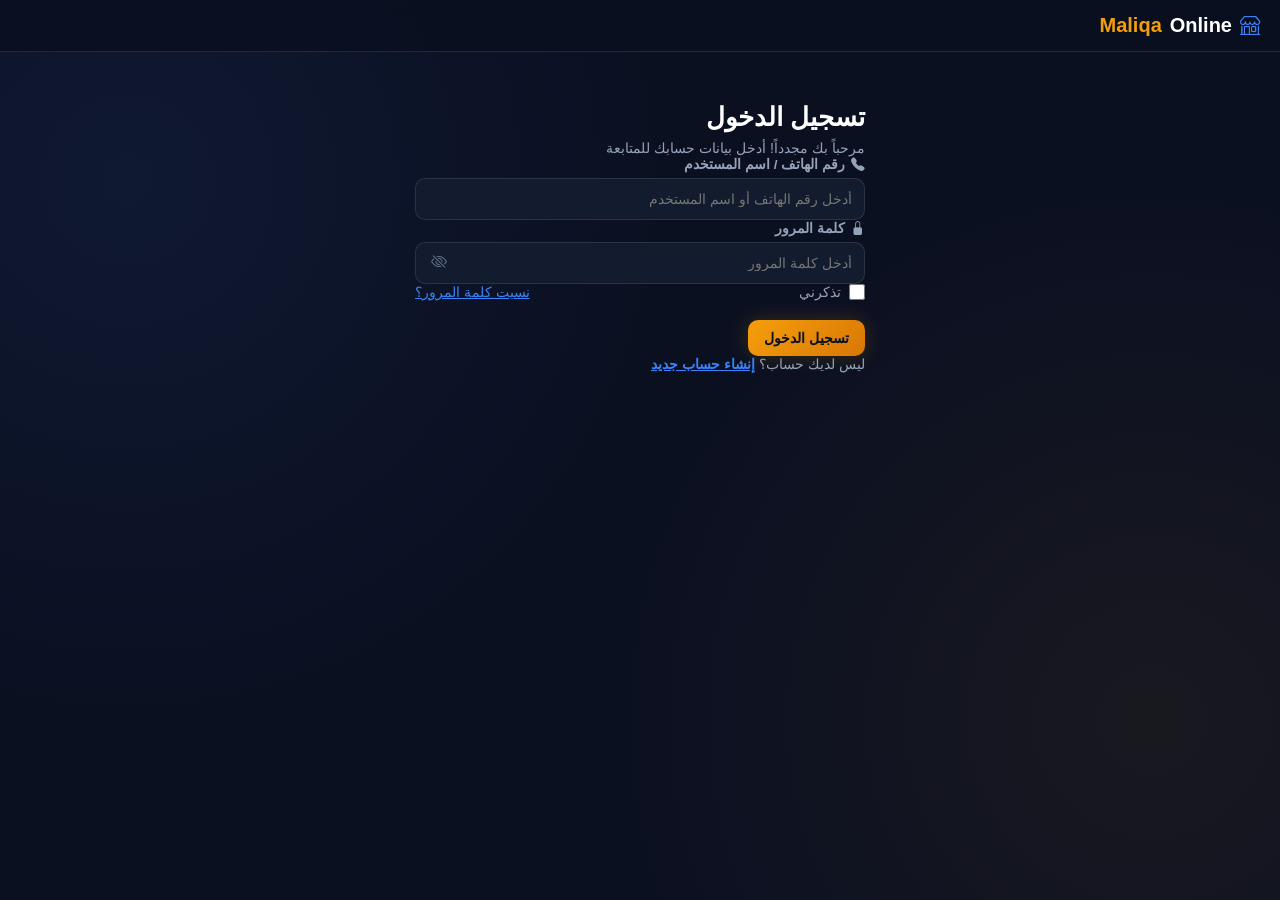
<file: change-password.html>
<!DOCTYPE html>
<html lang="ar" dir="rtl">
<head>
  <meta charset="UTF-8">
  <meta name="viewport" content="width=device-width, initial-scale=1.0">
  <title>VirtualMall - تغيير كلمة المرور</title>
  <link rel="stylesheet" href="profile.css">
  <link rel="stylesheet" href="https://cdn.jsdelivr.net/npm/bootstrap-icons@1.11.3/font/bootstrap-icons.min.css">
</head>
<body>

  <!-- Header Bar -->
  <header class="header-bar">
    <div class="brand-logo">
      <i class="bi bi-shield-lock-fill" style="color: var(--accent-blue);"></i>
      تغيير <span>كلمة المرور</span>
    </div>
    <a href="profile.html" style="color: var(--text-primary); font-size: 1.2rem;">
      <i class="bi bi-arrow-right"></i>
    </a>
  </header>

  <main style="max-width: 500px; margin: 20px auto 80px auto; padding: 0 16px;">

    <!-- Password Change Card -->
    <div class="card-box">
      <div style="text-align: center; margin-bottom: 20px;">
        <div style="width: 60px; height: 60px; border-radius: 50%; background: rgba(59, 130, 246, 0.1); color: var(--accent-blue); display: flex; justify-content: center; align-items: center; font-size: 1.8rem; margin: 0 auto 12px auto; border: 1px solid var(--accent-blue);">
          <i class="bi bi-shield-check"></i>
        </div>
        <h2 style="font-size: 1.1rem; color: var(--text-primary); margin-bottom: 4px;">تحديث كلمة المرور والحساب</h2>
        <p style="font-size: 0.8rem; color: var(--text-secondary);">يرجى أدخل كلمة المرور الحالية ثم كلمة المرور الجديدة للحفاظ على أمان حسابك.</p>
      </div>

      <!-- Alert Box -->
      <div id="alertBox" style="display: none; padding: 12px; border-radius: var(--radius-sm); margin-bottom: 16px; font-size: 0.85rem; text-align: center;"></div>

      <form id="changePasswordPageForm">
        <!-- Old Password -->
        <div class="form-group">
          <label class="form-label" for="currentPasswordInput">كلمة المرور الحالية:</label>
          <input type="password" id="currentPasswordInput" class="form-input" placeholder="أدخل كلمة المرور الحالية" required>
        </div>

        <!-- New Password -->
        <div class="form-group">
          <label class="form-label" for="newPasswordInput">كلمة المرور الجديدة:</label>
          <input type="password" id="newPasswordInput" class="form-input" placeholder="أدخل كلمة المرور الجديدة (6 خانات على الأقل)" required>
        </div>

        <!-- Confirm New Password -->
        <div class="form-group">
          <label class="form-label" for="confirmPasswordInput">تأكيد كلمة المرور الجديدة:</label>
          <input type="password" id="confirmPasswordInput" class="form-input" placeholder="أعد كتابة كلمة المرور الجديدة" required>
        </div>

        <button type="submit" id="submitBtn" class="submit-btn" style="background-color: var(--accent-blue); margin-top: 8px;">
          <span id="btnText">تأكيد وتحديث في السحابة</span>
          <span id="btnSpinner" class="spinner" style="display: none;"></span>
        </button>
      </form>
    </div>

  </main>

  <!-- Bottom Navigation Bar -->
  <nav class="bottom-nav">
    <a href="index.html" class="nav-item">
      <i class="bi bi-house-fill"></i>
      <span>الرئيسية</span>
    </a>
    <a href="tasks.html" class="nav-item">
      <i class="bi bi-check2-square"></i>
      <span>المهام</span>
    </a>
    <a href="team.html" class="nav-item">
      <i class="bi bi-people-fill"></i>
      <span>الفريق</span>
    </a>
    <a href="vip.html" class="nav-item">
      <i class="bi bi-award-fill"></i>
      <span>VIP</span>
    </a>
  </nav>

  <!-- Database Script -->
  <script src="db.js"></script>

  <!-- Page Script Logic -->
  <script>
    let currentUserObj = null;

    // Verify Active Session on Load
    window.addEventListener('DOMContentLoaded', async () => {
      const activeUsername = localStorage.getItem('currentUser');
      if (!activeUsername) {
        window.location.href = 'login.html';
        return;
      }

      try {
        currentUserObj = await getCurrentUser();
        if (!currentUserObj) {
          logoutUser();
          return;
        }
      } catch (error) {
        console.error('Error loading password change page:', error);
      }
    });

    // Alert Message Helper
    function showAlert(message, type) {
      const alertBox = document.getElementById('alertBox');
      alertBox.style.display = 'block';
      alertBox.innerText = message;
      if (type === 'error') {
        alertBox.style.backgroundColor = 'rgba(239, 68, 68, 0.2)';
        alertBox.style.color = 'var(--accent-red)';
        alertBox.style.border = '1px solid var(--accent-red)';
      } else {
        alertBox.style.backgroundColor = 'rgba(16, 185, 129, 0.2)';
        alertBox.style.color = 'var(--accent-green)';
        alertBox.style.border = '1px solid var(--accent-green)';
      }
    }

    // Handle Form Submit
    document.getElementById('changePasswordPageForm').addEventListener('submit', async (e) => {
      e.preventDefault();

      const currentPassword = document.getElementById('currentPasswordInput').value;
      const newPassword = document.getElementById('newPasswordInput').value;
      const confirmPassword = document.getElementById('confirmPasswordInput').value;

      // Validation Rules
      if (currentPassword !== currentUserObj.password) {
        showAlert('كلمة المرور الحالية غير صحيحة!', 'error');
        return;
      }

      if (newPassword.length < 6) {
        showAlert('كلمة المرور الجديدة يجب أن تتكون من 6 أرقام/حروف على الأقل', 'error');
        return;
      }

      if (newPassword !== confirmPassword) {
        showAlert('كلمتا المرور الجديدة وتأكيدها غير متطابقتين', 'error');
        return;
      }

      const submitBtn = document.getElementById('submitBtn');
      const btnText = document.getElementById('btnText');
      const btnSpinner = document.getElementById('btnSpinner');

      submitBtn.disabled = true;
      btnText.style.display = 'none';
      btnSpinner.style.display = 'inline-block';

      try {
        const db = await getCloudDB();
        const userIndex = db.users.findIndex(u => u.username === currentUserObj.username);

        if (userIndex !== -1) {
          // Update User Password in DB
          db.users[userIndex].password = newPassword;

          // Sync to JSONBin Cloud
          const success = await updateCloudDB(db);

          if (success) {
            currentUserObj.password = newPassword;
            showAlert('تم تغيير كلمة المرور وتحديث البيانات في السحابة بنجاح!', 'success');
            document.getElementById('changePasswordPageForm').reset();

            setTimeout(() => {
              window.location.href = 'profile.html';
            }, 1800);
          } else {
            showAlert('حدث خطأ أثناء الاتصال بالسحابة، يرجى إعادة المحاولة', 'error');
            submitBtn.disabled = false;
            btnText.style.display = 'inline';
            btnSpinner.style.display = 'none';
          }
        }
      } catch (error) {
        console.error('Password Update Error:', error);
        showAlert('فشل الاتصال بالسيرفر، حاول مرة أخرى لاحقاً', 'error');
        submitBtn.disabled = false;
        btnText.style.display = 'inline';
        btnSpinner.style.display = 'none';
      }
    });
  </script>
</body>
</html>
</file>
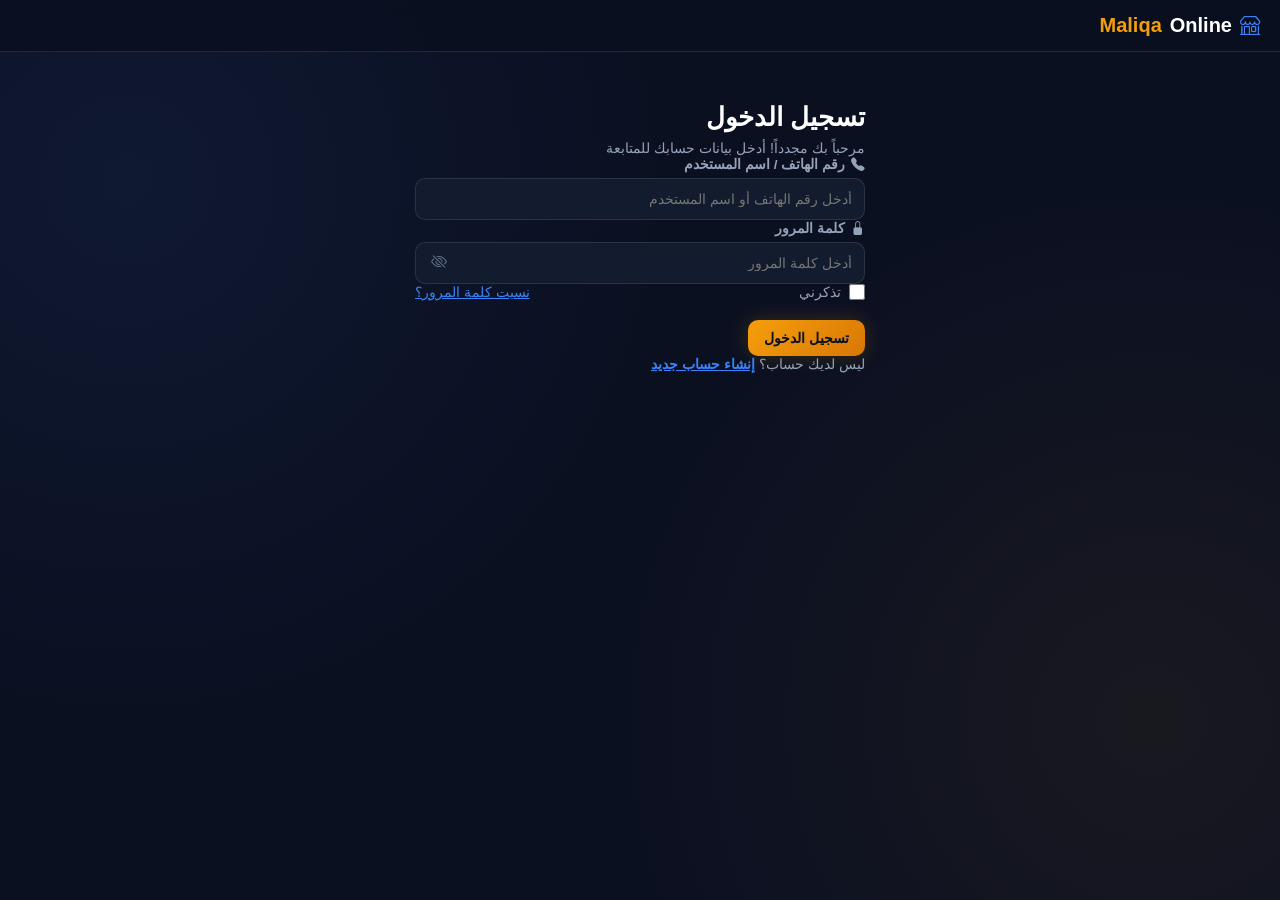
<file: deposit.html>
<!DOCTYPE html>
<html lang="ar" dir="rtl">
<head>
  <meta charset="UTF-8">
  <meta name="viewport" content="width=device-width, initial-scale=1.0">
  <title>إيداع الأموال - VirtualMall</title>
  <link rel="stylesheet" href="profile.css">
  <link href="https://fonts.googleapis.com/css2?family=Cairo:wght@400;600;700;800;900&display=swap" rel="stylesheet">
  <link rel="stylesheet" href="https://cdn.jsdelivr.net/npm/bootstrap-icons@1.11.3/font/bootstrap-icons.min.css">
  <style>
    .custom-toast {
      position: fixed;
      top: 20px;
      left: 50%;
      transform: translateX(-50%);
      background: var(--bg-card, #1e293b);
      border: 1px solid var(--accent-green, #10b981);
      color: var(--text-primary, #f8fafc);
      padding: 12px 24px;
      border-radius: 12px;
      z-index: 9999;
      box-shadow: 0 4px 20px rgba(0,0,0,0.4);
      font-size: 0.9rem;
      font-weight: 600;
      display: none;
      text-align: center;
    }
  </style>
</head>
<body>

  <!-- Toast Notification -->
  <div id="customToast" class="custom-toast"></div>

  <div class="header-bar">
    <div class="brand-logo"><i class="bi bi-wallet2" style="color: var(--accent-gold);"></i> إيداع <span>الرصيد</span></div>
    <div class="vip-badge" id="userVipBadge">جاري التحميل...</div>
  </div>

  <div style="padding: 20px;">
    <div class="card-box">
      <h3 style="margin-bottom: 12px; font-size: 1rem; color: var(--accent-gold);">تعليمات الإيداع عبر TRC20</h3>
      <p style="font-size: 0.850rem; color: var(--text-secondary); line-height: 1.6; margin-bottom: 16px;">
        قم بتحويل المبلغ المطلوب إلى عنوان المحفظة أدناه أو مسح الرمز، ثم أدخل رقم المعاملة (TXID) لتأكيد الطلب.
      </p>

      <div class="form-group" style="margin-bottom: 16px;">
        <label class="form-label">عنوان محفظة الإيداع (USDT - TRC20) والباركود</label>
        <div style="display: flex; gap: 12px; align-items: center; background: rgba(255,255,255,0.02); padding: 12px; border-radius: 12px; border: 1px solid var(--border-color);">
          
          <div style="background: #fff; padding: 6px; border-radius: 8px; flex-shrink: 0;">
            <img id="qrCodeImg" src="" alt="Wallet QR Code" style="width: 90px; height: 90px; display: block;">
          </div>
          
          <div style="flex-grow: 1; display: flex; flex-direction: column; gap: 8px;">
            <input type="text" id="walletAddress" class="form-input" value="جاري الجلب..." readonly style="font-size: 0.8rem;">
            <button type="button" onclick="copyWallet()" style="background: var(--bg-secondary); border: 1px solid var(--border-color); color: var(--accent-gold); padding: 6px 12px; border-radius: 8px; cursor: pointer; font-size: 0.85rem; display: flex; align-items: center; justify-content: center; gap: 6px;"><i class="bi bi-clipboard"></i> نسخ العنوان</button>
          </div>
        </div>
      </div>

      <div class="form-group" style="margin-bottom: 16px;">
        <label class="form-label">المبلغ المراد إيداعه (USDT)</label>
        <input type="number" id="depositAmount" class="form-input" placeholder="أدخل المبلغ مثلاً 50">
      </div>

      <div class="form-group" style="margin-bottom: 20px;">
        <label class="form-label">رقم العملية أو ملاحظة التحويل (TXID)</label>
        <input type="text" id="depositTxid" class="form-input" placeholder="أدخل رقم المعاملة أو كود التحويل">
      </div>

      <button type="button" class="submit-btn" style="width: 100%;" onclick="submitDepositRequest()">إرسال طلب الإيداع</button>
    </div>
  </div>

  <div class="bottom-nav">
    <a href="index.html" class="nav-item"><i class="bi bi-house-door"></i><span>الرئيسية</span></a>
    <a href="tasks.html" class="nav-item"><i class="bi bi-list-check"></i><span>المهام</span></a>
    <a href="team.html" class="nav-item"><i class="bi bi-people"></i><span>الفريق</span></a>
    <a href="profile.html" class="nav-item"><i class="bi bi-person"></i><span>حسابي</span></a>
  </div>

  <script src="db.js"></script>
  <script>
    function showCustomToast(message, isSuccess = true) {
      const toast = document.getElementById('customToast');
      toast.innerText = message;
      toast.style.borderColor = isSuccess ? 'var(--accent-green, #10b981)' : 'var(--accent-red, #ef4444)';
      toast.style.display = 'block';
      setTimeout(() => {
        toast.style.display = 'none';
      }, 3500);
    }

    async function initPage() {
      const user = await getCurrentUser();
      if (!user) {
        window.location.href = "login.html";
        return;
      }
      document.getElementById("userVipBadge").innerHTML = `<i class="bi bi-award"></i> ${user.vip || 'VIP0'}`;

      const db = await getCloudDB();
      const walletVal = (db && db.depositWallet) ? db.depositWallet : "TXYZ999MockWalletAddressForDemoTrc20...";
      
      document.getElementById("walletAddress").value = walletVal;
      
      const qrApiUrl = `https://api.qrserver.com/v1/create-qr-code/?size=120x120&data=${encodeURIComponent(walletVal)}`;
      document.getElementById("qrCodeImg").src = qrApiUrl;
    }

    function copyWallet() {
      const walletInput = document.getElementById("walletAddress");
      walletInput.select();
      navigator.clipboard.writeText(walletInput.value);
      showCustomToast("تم نسخ عنوان المحفظة بنجاح!", true);
    }

    async function submitDepositRequest() {
      const amount = parseFloat(document.getElementById("depositAmount").value);
      const txid = document.getElementById("depositTxid").value.trim();

      if (!amount || amount <= 0) {
        showCustomToast("يرجى إدخال مبلغ صحيح للإيداع.", false);
        return;
      }
      if (!txid) {
        showCustomToast("يرجى إدخال رقم المعاملة أو كود التحويل.", false);
        return;
      }

      const user = await getCurrentUser();
      const db = await getCloudDB();

      const requestObj = {
        id: generateTransactionId(),
        username: user.username,
        amount: amount,
        txid: txid,
        type: "deposit",
        status: "pending",
        date: new Date().toLocaleString('ar-EG')
      };

      if (!db.depositRequests) db.depositRequests = [];
      db.depositRequests.push(requestObj);

      if (!user.history) user.history = [];
      user.history.unshift({
        id: requestObj.id,
        type: "deposit",
        title: "طلب إيداع قيد المراجعة",
        amount: amount,
        status: "pending",
        date: requestObj.date
      });

      const userIndex = db.users.findIndex(u => u.username === user.username);
      if (userIndex !== -1) {
        db.users[userIndex] = user;
      }

      const success = await updateCloudDB(db);
      if (success) {
        showCustomToast("تم إرسال طلب الإيداع بنجاح، سيتم مراجعته وتحديث رصيدك قريباً.", true);
        setTimeout(() => {
          window.location.href = "profile.html";
        }, 1500);
      } else {
        showCustomToast("حدث خطأ أثناء الاتصال بالسحابة، يرجى المحاولة لاحقاً.", false);
      }
    }

    initPage();
  </script>
</body>
</html>
</file>
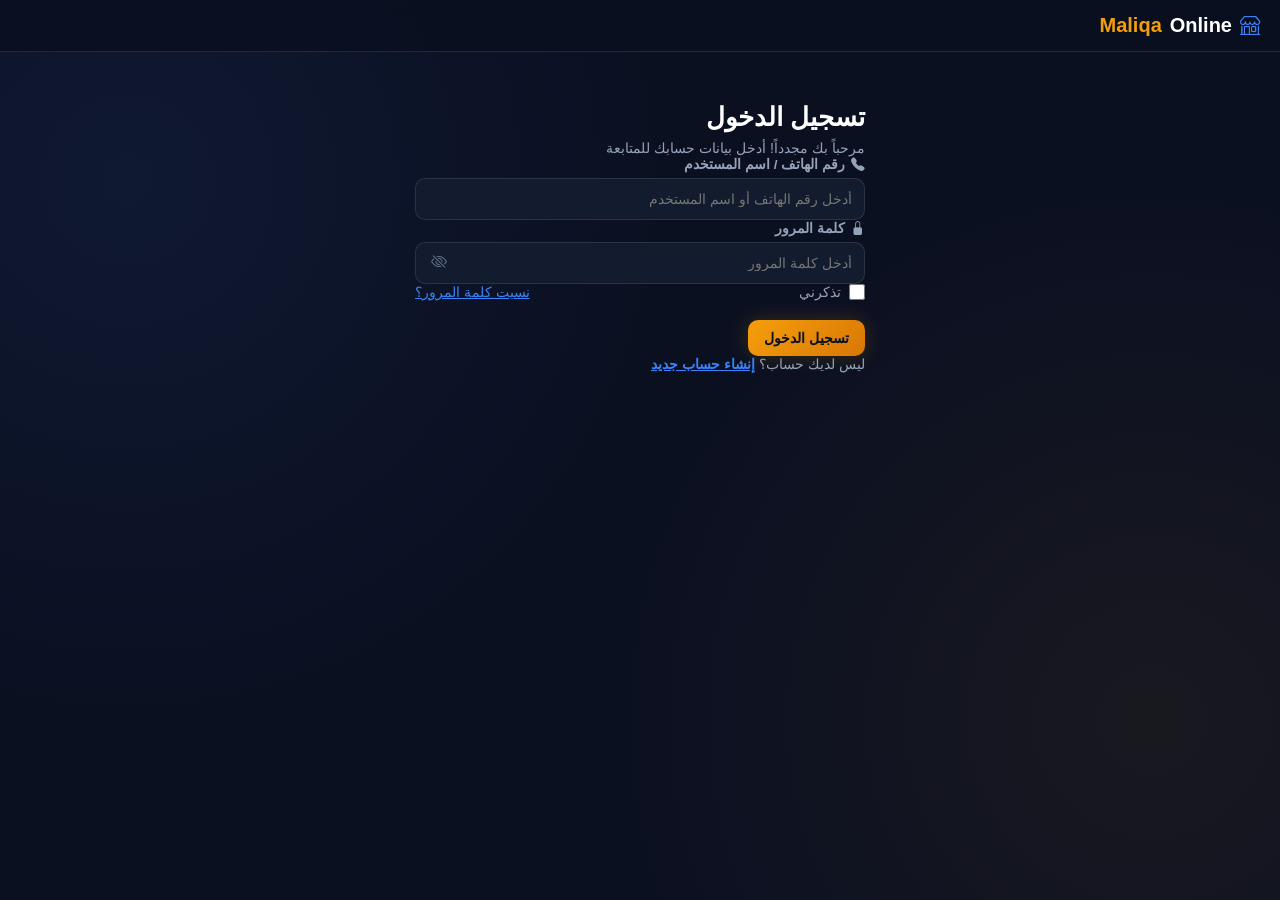
<file: login.html>
<!DOCTYPE html>
<html lang="ar" dir="rtl">
<head>
  <meta charset="UTF-8">
  <meta name="viewport" content="width=device-width, initial-scale=1.0">
  <title>Maliqa Online - تسجيل الدخول</title>
  <link rel="stylesheet" href="profile.css">
  <link rel="stylesheet" href="https://cdn.jsdelivr.net/npm/bootstrap-icons@1.11.3/font/bootstrap-icons.min.css">
</head>
<body>

  <!-- Header Bar -->
  <header class="header-bar">
    <div class="brand-logo">
      <i class="bi bi-shop" style="color: var(--accent-blue);"></i>
      Online<span>Maliqa</span>
    </div>
  </header>

  <!-- Login Form Container -->
  <main class="form-container" style="max-width: 450px; margin: 50px auto;">
    <div class="text-center mb-20">
      <h2 style="font-size: 1.6rem; color: var(--text-primary); margin-bottom: 8px;">تسجيل الدخول</h2>
      <p style="color: var(--text-secondary); font-size: 0.9rem;">مرحباً بك مجدداً! أدخل بيانات حسابك للمتابعة</p>
    </div>

    <!-- Alert Box for Error Messages -->
    <div id="alertBox" style="display: none; padding: 12px; border-radius: var(--radius-md); margin-bottom: 16px; font-size: 0.85rem; text-align: center;"></div>

    <form id="loginForm">
      <!-- Username / Phone -->
      <div class="form-group">
        <label class="form-label" for="username">
          <i class="bi bi-telephone-fill" style="margin-left: 6px;"></i>رقم الهاتف / اسم المستخدم
        </label>
        <input type="text" id="username" class="form-input" placeholder="أدخل رقم الهاتف أو اسم المستخدم" required>
      </div>

      <!-- Password -->
      <div class="form-group">
        <label class="form-label" for="password">
          <i class="bi bi-lock-fill" style="margin-left: 6px;"></i>كلمة المرور
        </label>
        <div style="position: relative;">
          <input type="password" id="password" class="form-input" placeholder="أدخل كلمة المرور" required>
          <i class="bi bi-eye-slash" id="togglePassword" style="position: absolute; left: 16px; top: 50%; transform: translateY(-50%); color: var(--text-muted); cursor: pointer;"></i>
        </div>
      </div>

      <!-- Remember Me & Forgot Password -->
      <div style="display: flex; justify-content: space-between; align-items: center; margin-bottom: 20px; font-size: 0.85rem;">
        <label style="display: flex; align-items: center; gap: 8px; color: var(--text-secondary); cursor: pointer;">
          <input type="checkbox" id="rememberMe" style="accent-color: var(--accent-blue); width: 16px; height: 16px;"> تذكرني
        </label>
        <a href="#" id="forgotPasswordLink" style="color: var(--accent-blue);">نسيت كلمة المرور؟</a>
      </div>

      <!-- Submit Button -->
      <button type="submit" id="submitBtn" class="submit-btn">
        <span id="btnText">تسجيل الدخول</span>
        <span id="btnSpinner" class="spinner" style="display: none;"></span>
      </button>
    </form>

    <div class="text-center mt-20" style="font-size: 0.9rem; color: var(--text-secondary);">
      ليس لديك حساب؟ <a href="register.html" style="color: var(--accent-blue); font-weight: 700;">إنشاء حساب جديد</a>
    </div>
  </main>

  <!-- Database Script -->
  <script src="db.js"></script>

  <!-- Page JS Script -->
  <script>
    // Toggle Password Visibility
    const togglePassword = document.getElementById('togglePassword');
    const passwordInput = document.getElementById('password');

    togglePassword.addEventListener('click', () => {
      const type = passwordInput.getAttribute('type') === 'password' ? 'text' : 'password';
      passwordInput.setAttribute('type', type);
      
      // التبديل بين أيقونة العين المفتوحة والمغلقة لـ Bootstrap Icons
      togglePassword.classList.toggle('bi-eye');
      togglePassword.classList.toggle('bi-eye-slash');
    });

    // Display Alert Utility
    function showAlert(message, type) {
      const alertBox = document.getElementById('alertBox');
      alertBox.style.display = 'block';
      alertBox.innerText = message;
      if (type === 'error') {
        alertBox.style.backgroundColor = 'rgba(239, 68, 68, 0.2)';
        alertBox.style.color = 'var(--accent-red)';
        alertBox.style.border = '1px solid var(--accent-red)';
      } else {
        alertBox.style.backgroundColor = 'rgba(16, 185, 129, 0.2)';
        alertBox.style.color = 'var(--accent-green)';
        alertBox.style.border = '1px solid var(--accent-green)';
      }
    }

    // Check if session already active
    window.addEventListener('DOMContentLoaded', () => {
      const activeUser = localStorage.getItem('currentUser');
      if (activeUser) {
        window.location.href = 'index.html';
      }
    });

    // Forgot Password Alert Handler
    document.getElementById('forgotPasswordLink').addEventListener('click', (e) => {
      e.preventDefault();
      alert('يرجى التواصل مع خدمة الدعم الفني عبر التلغرام لإعادة ضبط كلمة المرور الخاصة بحسابك.');
    });

    // Form Submission Handler
    document.getElementById('loginForm').addEventListener('submit', async (e) => {
      e.preventDefault();

      const usernameInput = document.getElementById('username').value.trim();
      const passwordInput = document.getElementById('password').value;

      if (!usernameInput || !passwordInput) {
        showAlert('يرجى تعبئة جميع الحقول المطلوبة', 'error');
        return;
      }

      // UI Loading State
      const submitBtn = document.getElementById('submitBtn');
      const btnText = document.getElementById('btnText');
      const btnSpinner = document.getElementById('btnSpinner');

      submitBtn.disabled = true;
      btnText.style.display = 'none';
      btnSpinner.style.display = 'inline-block';

      try {
        // Fetch Cloud Database via db.js
        const db = await getCloudDB();

        // Search for user
        const targetUser = db.users.find(u => u.username === usernameInput && u.password === passwordInput);

        if (targetUser) {
          // Save session
          localStorage.setItem('currentUser', targetUser.username);
          
          showAlert('تم تسجيل الدخول بنجاح! جاري تحويلك...', 'success');
          
          setTimeout(() => {
            window.location.href = 'index.html';
          }, 1000);
        } else {
          showAlert('اسم المستخدم أو كلمة المرور غير صحيحة', 'error');
          submitBtn.disabled = false;
          btnText.style.display = 'inline';
          btnSpinner.style.display = 'none';
        }

      } catch (error) {
        console.error('Login Error:', error);
        showAlert('حدث خطأ في الاتصال بالسحابة، يرجى المحاولة لاحقاً', 'error');
        submitBtn.disabled = false;
        btnText.style.display = 'inline';
        btnSpinner.style.display = 'none';
      }
    });
  </script>
</body>
</html>
</file>
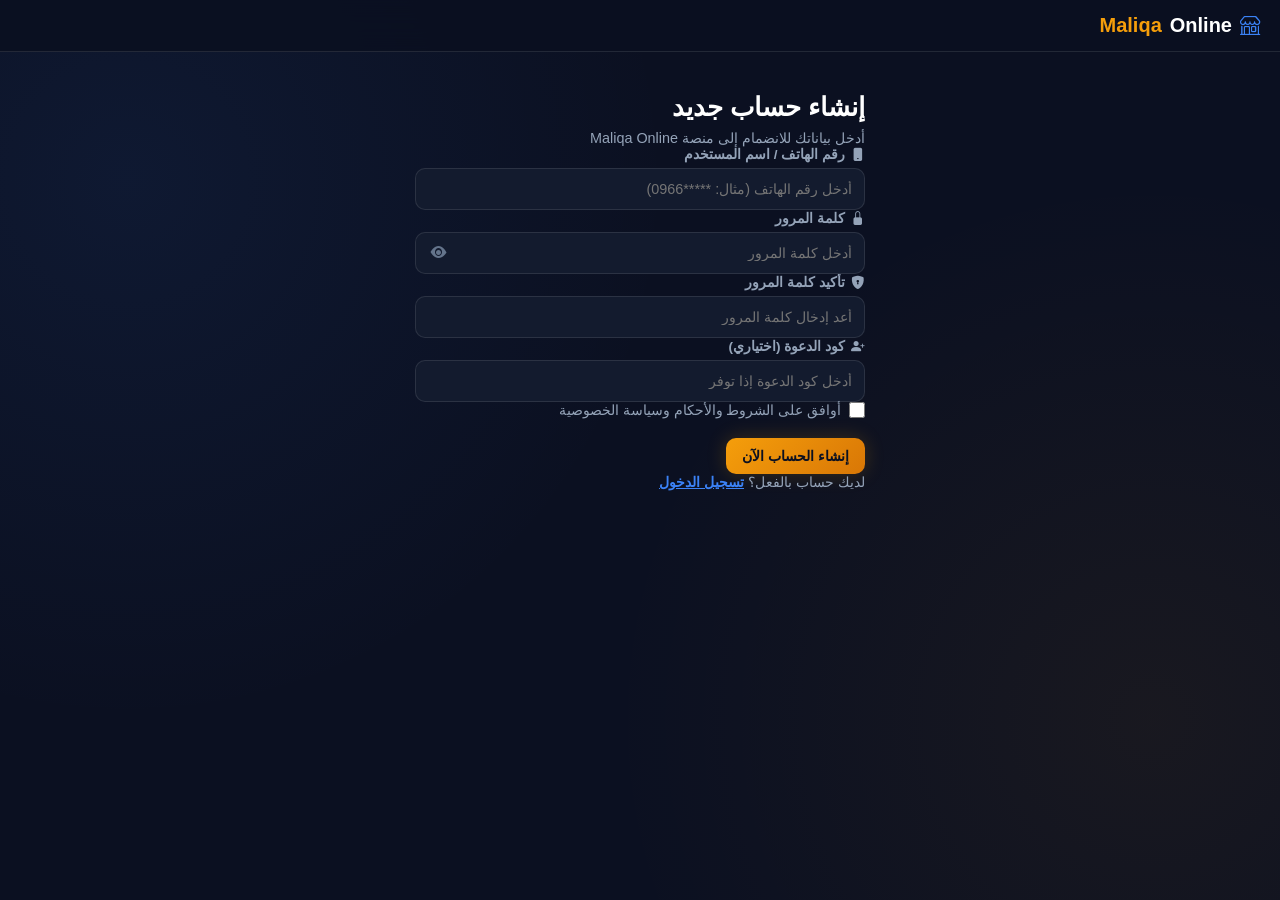
<file: register.html>
<!DOCTYPE html>
<html lang="ar" dir="rtl">
<head>
  <meta charset="UTF-8">
  <meta name="viewport" content="width=device-width, initial-scale=1.0">
  <title>MaliqaOnline - إنشاء حساب جديد</title>
  <link rel="stylesheet" href="profile.css">
  <link rel="stylesheet" href="https://cdn.jsdelivr.net/npm/bootstrap-icons@1.11.3/font/bootstrap-icons.min.css">
</head>
<body>

  <!-- Header Bar -->
  <header class="header-bar">
    <div class="brand-logo">
      <i class="bi bi-shop" style="color: var(--accent-blue);"></i>
      Online<span>Maliqa</span>
    </div>
  </header>

  <!-- Register Form Container -->
  <main class="form-container" style="max-width: 450px; margin: 40px auto;">
    <div class="text-center mb-20">
      <h2 style="font-size: 1.6rem; color: var(--text-primary); margin-bottom: 8px;">إنشاء حساب جديد</h2>
      <p style="color: var(--text-secondary); font-size: 0.9rem;">أدخل بياناتك للانضمام إلى منصة Maliqa Online</p>
    </div>

    <!-- Alert Box for Error/Success Messages -->
    <div id="alertBox" style="display: none; padding: 12px; border-radius: var(--radius-md); margin-bottom: 16px; font-size: 0.85rem; text-align: center;"></div>

    <form id="registerForm">
      <!-- Username / Phone -->
      <div class="form-group">
        <label class="form-label" for="username">
          <i class="bi bi-phone-fill" style="margin-left: 6px;"></i>رقم الهاتف / اسم المستخدم
        </label>
        <input type="text" id="username" class="form-input" placeholder="أدخل رقم الهاتف (مثال: *****0966)" required>
      </div>

      <!-- Password -->
      <div class="form-group">
        <label class="form-label" for="password">
          <i class="bi bi-lock-fill" style="margin-left: 6px;"></i>كلمة المرور
        </label>
        <div style="position: relative;">
          <input type="password" id="password" class="form-input" placeholder="أدخل كلمة المرور" required>
          <i class="bi bi-eye-fill" id="togglePassword" style="position: absolute; left: 16px; top: 50%; transform: translateY(-50%); color: var(--text-muted); cursor: pointer;"></i>
        </div>
      </div>

      <!-- Confirm Password -->
      <div class="form-group">
        <label class="form-label" for="confirmPassword">
          <i class="bi bi-shield-lock-fill" style="margin-left: 6px;"></i>تأكيد كلمة المرور
        </label>
        <input type="password" id="confirmPassword" class="form-input" placeholder="أعد إدخال كلمة المرور" required>
      </div>

      <!-- Referral Code -->
      <div class="form-group">
        <label class="form-label" for="referralCode">
          <i class="bi bi-person-plus-fill" style="margin-left: 6px;"></i>كود الدعوة (اختياري)
        </label>
        <input type="text" id="referralCode" class="form-input" placeholder="أدخل كود الدعوة إذا توفر">
      </div>

      <!-- Terms Checkbox -->
      <div style="display: flex; align-items: center; gap: 8px; margin-bottom: 20px; font-size: 0.85rem; color: var(--text-secondary);">
        <input type="checkbox" id="agreeTerms" style="accent-color: var(--accent-blue); width: 16px; height: 16px;" required>
        <label for="agreeTerms">أوافق على الشروط والأحكام وسياسة الخصوصية</label>
      </div>

      <!-- Submit Button -->
      <button type="submit" id="submitBtn" class="submit-btn">
        <span id="btnText">إنشاء الحساب الآن</span>
        <span id="btnSpinner" class="spinner" style="display: none;"></span>
      </button>
    </form>

    <div class="text-center mt-20" style="font-size: 0.9rem; color: var(--text-secondary);">
      لديك حساب بالفعل؟ <a href="login.html" style="color: var(--accent-blue); font-weight: 700;">تسجيل الدخول</a>
    </div>
  </main>

  <!-- Database Script -->
  <script src="db.js"></script>

  <!-- Page JS Script -->
  <script>
    // Toggle Password Visibility (Updated for Bootstrap Icons)
    const togglePassword = document.getElementById('togglePassword');
    const passwordInput = document.getElementById('password');

    togglePassword.addEventListener('click', () => {
      const type = passwordInput.getAttribute('type') === 'password' ? 'text' : 'password';
      passwordInput.setAttribute('type', type);
      
      // التبديل بين شكل العين المفتوحة والمغلقة في Bootstrap Icons
      if (type === 'text') {
        togglePassword.classList.remove('bi-eye-fill');
        togglePassword.classList.add('bi-eye-slash-fill');
      } else {
        togglePassword.classList.remove('bi-eye-slash-fill');
        togglePassword.classList.add('bi-eye-fill');
      }
    });

    // Alert Display Utility
    function showAlert(message, type) {
      const alertBox = document.getElementById('alertBox');
      alertBox.style.display = 'block';
      alertBox.innerText = message;
      if (type === 'error') {
        alertBox.style.backgroundColor = 'rgba(239, 68, 68, 0.2)';
        alertBox.style.color = 'var(--accent-red)';
        alertBox.style.border = '1px solid var(--accent-red)';
      } else {
        alertBox.style.backgroundColor = 'rgba(16, 185, 129, 0.2)';
        alertBox.style.color = 'var(--accent-green)';
        alertBox.style.border = '1px solid var(--accent-green)';
      }
    }

    // Auto-fill Referral Code from URL
    window.addEventListener('DOMContentLoaded', () => {
      const urlParams = new URLSearchParams(window.location.search);
      const refParam = urlParams.get('ref');
      if (refParam) {
        document.getElementById('referralCode').value = refParam;
      }
    });

    // Form Registration Handler
    document.getElementById('registerForm').addEventListener('submit', async (e) => {
      e.preventDefault();

      const username = document.getElementById('username').value.trim();
      const password = document.getElementById('password').value;
      const confirmPassword = document.getElementById('confirmPassword').value;
      const referralCodeInput = document.getElementById('referralCode').value.trim();

      if (username.length < 3) {
        showAlert('يرجى إدخال اسم مستخدم أو رقم هاتف صحيح (3 حروف/أرقام على الأقل)', 'error');
        return;
      }

      if (password.length < 3) {
        showAlert('كلمة المرور يجب أن تكون 3 خانات على الأقل', 'error');
        return;
      }

      if (password !== confirmPassword) {
        showAlert('كلمتان المرور غير متطابقتين', 'error');
        return;
      }

      const submitBtn = document.getElementById('submitBtn');
      const btnText = document.getElementById('btnText');
      const btnSpinner = document.getElementById('btnSpinner');

      submitBtn.disabled = true;
      btnText.style.display = 'none';
      btnSpinner.style.display = 'inline-block';

      try {
        const db = await getCloudDB();

        const userExists = db.users.some(u => u.username === username);
        if (userExists) {
          showAlert('اسم المستخدم أو رقم الهاتف هذا مسجل بالفعل', 'error');
          submitBtn.disabled = false;
          btnText.style.display = 'inline';
          btnSpinner.style.display = 'none';
          return;
        }

        let invitedBy = null;
        if (referralCodeInput) {
          const inviter = db.users.find(u => u.referralCode === referralCodeInput);
          if (inviter) {
            invitedBy = inviter.username;
          } else {
            showAlert('كود الدعوة غير صحيح', 'error');
            submitBtn.disabled = false;
            btnText.style.display = 'inline';
            btnSpinner.style.display = 'none';
            return;
          }
        }

        const newUser = {
          username: username,
          password: password,
          balance: 0.00,
          totalDeposit: 0.00,
          vip: "VIP0",
          referralCode: generateReferralCode(),
          invitedBy: invitedBy,
          completedTasksToday: [],
          lastTaskResetDate: new Date().toISOString().split('T')[0],
          history: [
            {
              id: generateTransactionId(),
              type: "register",
              title: "تسجيل حساب جديد",
              amount: 0.00,
              status: "completed",
              date: new Date().toLocaleString('ar-EG')
            }
          ]
        };

        db.users.push(newUser);
        const success = await updateCloudDB(db);

        if (success) {
          showAlert('تم إنشاء الحساب بنجاح! جاري تحويلك لصفحة الدخول...', 'success');
          setTimeout(() => {
            window.location.href = 'login.html';
          }, 1500);
        } else {
          showAlert('حدث خطأ أثناء حفظ البيانات بالسحابة، يرجى المحاولة لاحقاً', 'error');
          submitBtn.disabled = false;
          btnText.style.display = 'inline';
          btnSpinner.style.display = 'none';
        }

      } catch (error) {
        console.error('Register Error:', error);
        showAlert('فشل الاتصال بالخادم، يرجى إعادة المحاولة', 'error');
        submitBtn.disabled = false;
        btnText.style.display = 'inline';
        btnSpinner.style.display = 'none';
      }
    });
  </script>
</body>
</html>
</file>
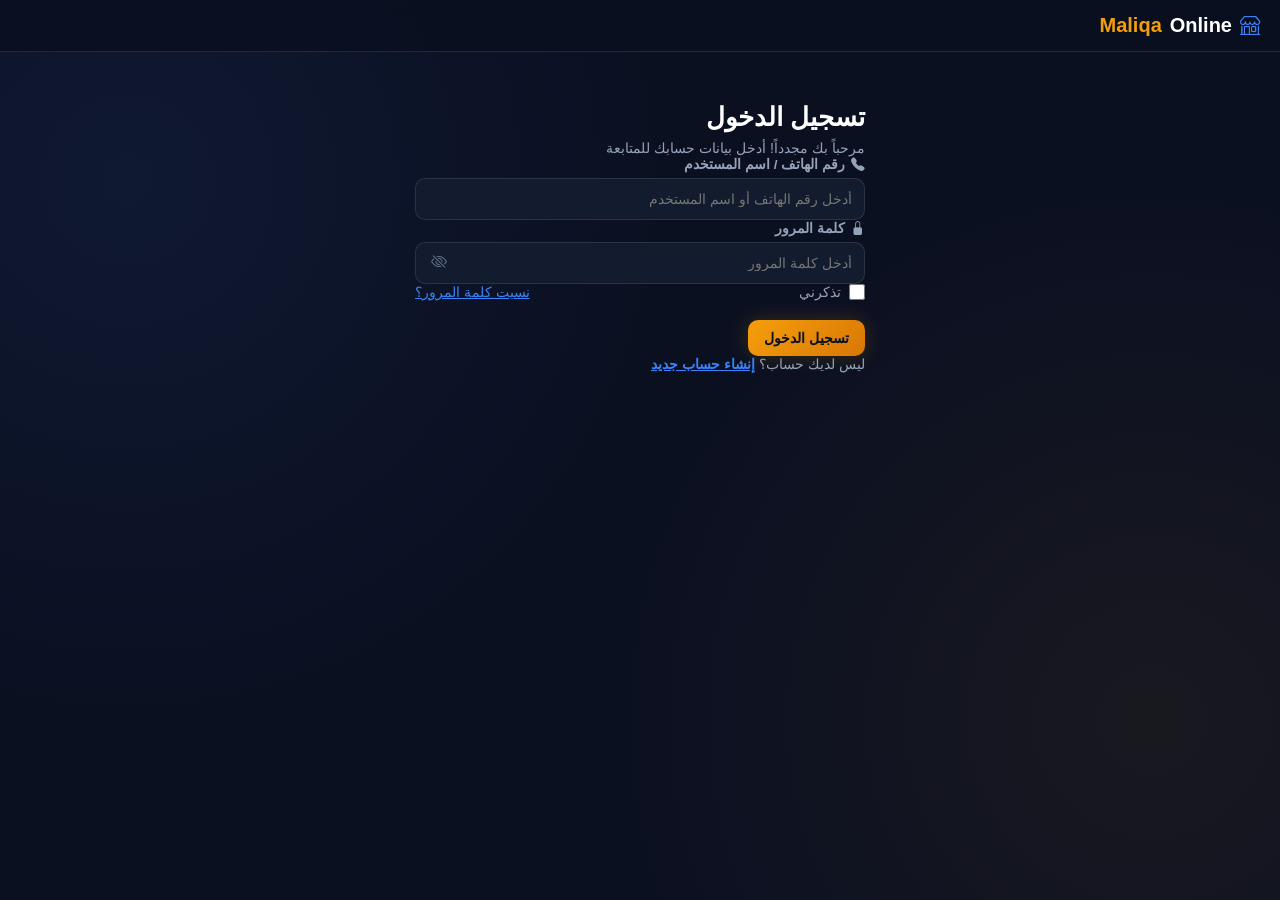
<file: tasks.html>
<!DOCTYPE html>
<html lang="ar" dir="rtl">
<head>
  <meta charset="UTF-8">
  <meta name="viewport" content="width=device-width, initial-scale=1.0">
  <title>VirtualMall - مركز المهام والتقييمات</title>
  <link rel="stylesheet" href="profile.css">
  <link rel="stylesheet" href="https://cdn.jsdelivr.net/npm/bootstrap-icons@1.11.3/font/bootstrap-icons.min.css">
  
  <style>
    /* تنسيق المودال المخصص الموحد ليتطابق مع باقي الموقع */
    .vip-modal-overlay {
        position: fixed;
        top: 0;
        left: 0;
        width: 100%;
        height: 100%;
        background-color: rgba(0, 0, 0, 0.75);
        backdrop-filter: blur(4px);
        display: flex;
        justify-content: center;
        align-items: center;
        z-index: 9999;
        animation: fadeIn 0.2s ease-in-out;
    }
    .vip-modal-content {
        background: linear-gradient(145deg, #161616, #1c1c1c);
        border: 1px solid rgba(243, 156, 18, 0.3);
        box-shadow: 0 10px 30px rgba(0, 0, 0, 0.8), 0 0 15px rgba(243, 156, 18, 0.1);
        width: 85%;
        max-width: 380px;
        padding: 24px;
        border-radius: 16px;
        text-align: center;
        color: #ffffff;
        font-family: 'Cairo', sans-serif;
        animation: scaleUp 0.2s ease-in-out;
    }
    .vip-modal-icon {
        font-size: 32px;
        margin-bottom: 12px;
    }
    .vip-modal-content h3 {
        margin: 0 0 10px 0;
        font-size: 18px;
        color: #f39c12;
    }
    .vip-modal-content p {
        margin: 0 0 20px 0;
        font-size: 14px;
        color: #cccccc;
        line-height: 1.6;
    }
    .vip-modal-buttons {
        display: flex;
        gap: 12px;
        justify-content: center;
    }
    .vip-btn {
        flex: 1;
        padding: 10px 16px;
        border: none;
        border-radius: 8px;
        font-size: 14px;
        font-weight: bold;
        cursor: pointer;
        transition: all 0.2s;
    }
    .vip-btn-confirm {
        background: linear-gradient(135deg, #f39c12, #d68910);
        color: #111111;
    }
    .vip-btn-confirm:hover {
        opacity: 0.9;
        transform: translateY(-1px);
    }
    .vip-btn-cancel {
        background-color: #2b2b2b;
        color: #ffffff;
        border: 1px solid #444444;
    }
    .vip-btn-cancel:hover {
        background-color: #383838;
    }
    @keyframes fadeIn {
        from { opacity: 0; }
        to { opacity: 1; }
    }
    @keyframes scaleUp {
        from { transform: scale(0.9); opacity: 0; }
        to { transform: scale(1); opacity: 1; }
    }
  </style>
</head>
<body>

  <!-- Header Bar -->
  <header class="header-bar">
    <div class="brand-logo">
      <i class="bi bi-check2-square" style="color: var(--accent-blue);"></i>
      مركز <span>المهام</span>
    </div>
    <div class="vip-badge" id="vipHeaderBadge">
      <i class="bi bi-award-fill"></i>
      <span id="userVipText">VIP0</span>
    </div>
  </header>

  <!-- Countdown Timer Box -->
  <div class="timer-box">
    <i class="bi bi-clock-fill" style="margin-left: 6px;"></i>
    الوقت المتبقي لتجديد المهام اليومية: <span id="countdownTimer">24:00:00</span>
  </div>

  <!-- User Status Header -->
  <div style="margin: 0 20px 16px 20px; background-color: var(--bg-card); padding: 16px; border-radius: var(--radius-md); border: 1px solid var(--border-color); display: flex; justify-content: space-between; align-items: center;">
    <div>
      <div style="font-size: 0.85rem; color: var(--text-secondary);">المهام المكتملة اليوم</div>
      <div style="font-size: 1.2rem; font-weight: 800; color: var(--accent-blue);" id="taskProgressText">0 / 0</div>
    </div>
    <a href="vip.html" style="background-color: rgba(245, 158, 11, 0.2); color: var(--accent-gold); border: 1px solid var(--accent-gold); padding: 8px 12px; border-radius: var(--radius-sm); font-size: 0.8rem; font-weight: 700; text-decoration: none;">
      <i class="bi bi-arrow-up-right-circle-fill"></i> ترقية VIP
    </a>
  </div>

  <!-- Tasks Container -->
  <main id="tasksContainer">
    <!-- Dynamic Tasks Will Be Rendered Here -->
  </main>

  <!-- Custom Modal HTML Structure -->
  <div id="customVipModal" class="vip-modal-overlay" style="display: none;">
      <div class="vip-modal-content">
          <div class="vip-modal-icon" id="vipModalIcon">⚠️</div>
          <h3 id="vipModalTitle">تنبيه</h3>
          <p id="vipModalText">محتوى الرسالة هنا</p>
          <div class="vip-modal-buttons" id="vipModalButtonsContainer">
              <button id="vipModalCancelBtn" class="vip-btn vip-btn-cancel">إلغاء</button>
              <button id="vipModalConfirmBtn" class="vip-btn vip-btn-confirm">موافق</button>
          </div>
      </div>
  </div>

  <!-- Bottom Navigation Bar -->
  <nav class="bottom-nav">
    <a href="index.html" class="nav-item">
      <i class="bi bi-house-fill"></i>
      <span>الرئيسية</span>
    </a>
    <a href="tasks.html" class="nav-item active">
      <i class="bi bi-check2-square"></i>
      <span>المهام</span>
    </a>
    <a href="team.html" class="nav-item">
      <i class="bi bi-people-fill"></i>
      <span>الفريق</span>
    </a>
    <a href="vip.html" class="nav-item">
      <i class="bi bi-award-fill"></i>
      <span>VIP</span>
    </a>
  </nav>

  <!-- Database Script -->
  <script src="db.js"></script>

  <!-- Tasks Logic Script -->
  <script>
    // إعدادات الباقات الديناميكية المستوردة من السحابة
    let cloudVipConfig = {};

    const PRODUCTS_CATALOG = [
      { name: "ساعة ذكية مقاومة للماء - الإصدار الرياضي", img: "https://images.unsplash.com/photo-1523275335684-37898b6baf30?w=200&q=80" },
      { name: "سماعات لاسلكية عازلة للضوضاء", img: "https://images.unsplash.com/photo-1505740420928-5e560c06d30e?w=200&q=80" },
      { name: "نظارات شمسية كلاسيكية متطورة", img: "https://images.unsplash.com/photo-1572635196237-14b3f281503f?w=200&q=80" },
      { name: "حقيبة ظهر جلدية فاخرة للأعمال", img: "https://images.unsplash.com/photo-1553062407-98eeb64c6a62?w=200&q=80" },
      { name: "كاميرا تصوير رقمية احترافية", img: "https://images.unsplash.com/photo-1526170375885-4d8ecf77b99f?w=200&q=80" },
      { name: "حذاء رياضي مريح للجري والتمارين", img: "https://images.unsplash.com/photo-1542291026-7eec264c27ff?w=200&q=80" },
      { name: "ماكينة إعداد القهوة السريعة", img: "https://images.unsplash.com/photo-1517668808822-9ebd02f2a888?w=200&q=80" },
      { name: "عطر فاخر بزيوث طبيعية مركزة", img: "https://images.unsplash.com/photo-1541643600914-78b084683601?w=200&q=80" },
      { name: "مكبر صوت بلوتوث محمول عالي الدقة", img: "https://images.unsplash.com/photo-1608043152269-423dbba4e7e1?w=200&q=80" },
      { name: "لوحة مفاتيح ميكانيكية مضيئة للألعاب", img: "https://images.unsplash.com/photo-1587829741301-dc798b83add3?w=200&q=80" }
    ];

    let currentUserObj = null;

    function showCustomModal(title, text, icon = "⚠️", showCancel = false, confirmText = "موافق", onConfirm = null) {
        const modal = document.getElementById('customVipModal');
        document.getElementById('vipModalTitle').innerText = title;
        document.getElementById('vipModalText').innerText = text;
        document.getElementById('vipModalIcon').innerText = icon;

        const cancelBtn = document.getElementById('vipModalCancelBtn');
        const confirmBtn = document.getElementById('vipModalConfirmBtn');
        
        confirmBtn.innerText = confirmText;
        cancelBtn.style.display = showCancel ? 'block' : 'none';

        modal.style.display = 'flex';

        const newConfirmBtn = confirmBtn.cloneNode(true);
        const newCancelBtn = cancelBtn.cloneNode(true);
        confirmBtn.parentNode.replaceChild(newConfirmBtn, confirmBtn);
        cancelBtn.parentNode.replaceChild(newCancelBtn, cancelBtn);

        newConfirmBtn.addEventListener('click', () => {
            modal.style.display = 'none';
            if (onConfirm) onConfirm();
        });

        newCancelBtn.addEventListener('click', () => {
            modal.style.display = 'none';
        });
    }

    window.addEventListener('DOMContentLoaded', async () => {
      const activeUsername = localStorage.getItem('currentUser');
      if (!activeUsername) {
        window.location.href = 'login.html';
        return;
      }

      startCountdownTimer();

      try {
        // جلب الإعدادات والباقات المحدثة من السحابة (بما في ذلك الباقات الجديدة مثل VIP7 المضافة من الأدمن)
        const db = await getCloudDB();
        if (db && db.vipPackages) {
          db.vipPackages.forEach(pkg => {
            cloudVipConfig[pkg.id] = {
              dailyLimit: parseInt(pkg.tasks || 2),
              rewardPerTask: parseFloat(pkg.taskProfit || 0.25),
              title: pkg.name || pkg.id
            };
          });
        }

        // إعدادات افتراضية كاحتياطية في حال لم تكن محملة
        if (Object.keys(cloudVipConfig).length === 0) {
          cloudVipConfig = {
            "VIP0": { dailyLimit: 2, rewardPerTask: 0.25, title: "منتج تقييم أساسي" },
            "VIP1": { dailyLimit: 4, rewardPerTask: 1.25, title: "منتج تقييم مميز" },
            "VIP2": { dailyLimit: 6, rewardPerTask: 3.50, title: "منتج تقييم احترافي" },
            "VIP3": { dailyLimit: 10, rewardPerTask: 8.00, title: "منتج تقييم ذهبي" }
          };
        }

        currentUserObj = await getCurrentUser();
        if (!currentUserObj) {
          logoutUser();
          return;
        }

        const todayStr = new Date().toISOString().split('T')[0];
        if (currentUserObj.lastTaskResetDate !== todayStr) {
          currentUserObj.completedTasksToday = [];
          currentUserObj.lastTaskResetDate = todayStr;
          await updateUserData(currentUserObj.username, {
            completedTasksToday: [],
            lastTaskResetDate: todayStr
          });
        }

        renderTasksPage();

      } catch (error) {
        console.error('Error loading tasks:', error);
      }
    });

    function renderTasksPage() {
      const userVip = currentUserObj.vip || "VIP0";
      
      // منع عرض المهام لمستخدمي VIP0 وعرض رسالة ترقية بديلة
      if (userVip === "VIP0") {
        document.getElementById('userVipText').innerText = userVip;
        document.getElementById('taskProgressText').innerText = `0 / 0`;
        
        const container = document.getElementById('tasksContainer');
        container.innerHTML = `
          <div style="text-align: center; padding: 40px 20px; background: var(--bg-card); border-radius: var(--radius-md); border: 1px solid var(--border-color); margin: 0 20px;">
            <i class="bi bi-lock-fill" style="font-size: 40px; color: var(--accent-gold); margin-bottom: 15px; display: inline-block;"></i>
            <h3 style="color: var(--text-main); font-size: 1.1rem; margin-bottom: 8px;">لا توجد مهام متاحة لرتبة VIP0</h3>
            <p style="color: var(--text-secondary); font-size: 0.9rem; margin-bottom: 20px; line-height: 1.5;">عذراً، الباقة المجانية لا تتضمن مهام يومية. يرجى ترقية حسابك إلى إحدى باقات VIP للبدء في إنجاز المهام وجني الأرباح.</p>
            <a href="vip.html" style="background: linear-gradient(135deg, #f39c12, #d68910); color: #111; padding: 10px 20px; border-radius: var(--radius-sm); font-size: 0.9rem; font-weight: bold; text-decoration: none; display: inline-block;">
              ترقية الحساب الآن
            </a>
          </div>
        `;
        return;
      }

      const config = cloudVipConfig[userVip] || { dailyLimit: 2, rewardPerTask: 1.00 };

      document.getElementById('userVipText').innerText = userVip;

      const completedCount = (currentUserObj.completedTasksToday || []).length;
      document.getElementById('taskProgressText').innerText = `${completedCount} / ${config.dailyLimit}`;

      const container = document.getElementById('tasksContainer');
      container.innerHTML = '';

      for (let i = 0; i < config.dailyLimit; i++) {
        const taskId = `TASK_${userVip}_${i + 1}`;
        const isCompleted = (currentUserObj.completedTasksToday || []).includes(taskId);
        const product = PRODUCTS_CATALOG[i % PRODUCTS_CATALOG.length];

        const card = document.createElement('div');
        card.className = 'task-card';
        card.style.cssText = "display: flex; align-items: center; justify-content: space-between; gap: 12px; background: var(--bg-card); padding: 14px; border-radius: var(--radius-md); border: 1px solid var(--border-color); margin: 0 20px 12px 20px;";
        
        card.innerHTML = `
          <div style="display: flex; align-items: center; gap: 12px; flex: 1; min-width: 0;">
            <img src="${product.img}" alt="${product.name}" class="task-img" style="width: 60px; height: 60px; border-radius: 8px; object-fit: cover; flex-shrink: 0; background: var(--bg-main);">
            <div class="task-info" style="flex: 1; min-width: 0;">
              <div class="task-title" style="font-size: 0.9rem; font-weight: 700; color: var(--text-main); margin-bottom: 4px; white-space: nowrap; overflow: hidden; text-overflow: ellipsis;">${product.name}</div>
              <div class="task-profit" style="font-size: 0.85rem; font-weight: 800; color: var(--accent-green);">+$${parseFloat(config.rewardPerTask).toFixed(2)}</div>
            </div>
          </div>
          <button class="task-action-btn ${isCompleted ? 'completed' : ''}" 
                  id="btn_${taskId}" 
                  onclick="processTask('${taskId}', ${config.rewardPerTask})" 
                  style="padding: 8px 14px; border-radius: var(--radius-sm); font-size: 0.8rem; font-weight: 700; white-space: nowrap; flex-shrink: 0; cursor: pointer; border: none; background: ${isCompleted ? 'var(--bg-main)' : 'var(--accent-blue)'}; color: ${isCompleted ? 'var(--text-secondary)' : '#fff'};"
                  ${isCompleted ? 'disabled' : ''}>
            ${isCompleted ? 'تم التقييم' : 'إكمال المهمة'}
          </button>
        `;
        container.appendChild(card);
      }
    }

    async function processTask(taskId, reward) {
      const btn = document.getElementById(`btn_${taskId}`);
      if (!btn || btn.disabled) return;

      btn.disabled = true;
      btn.innerHTML = '<span class="spinner" style="width:16px; height:16px;"></span> جاري المعالجة...';

      try {
        const db = await getCloudDB();
        const userIndex = db.users.findIndex(u => u.username === currentUserObj.username);

        if (userIndex !== -1) {
          const user = db.users[userIndex];
          
          if (!user.completedTasksToday) user.completedTasksToday = [];
          if (!user.history) user.history = [];

          user.completedTasksToday.push(taskId);
          user.balance = parseFloat(user.balance || 0) + parseFloat(reward);

          user.history.unshift({
            id: generateTransactionId(),
            type: "task",
            title: "عمولة تقييم منتج",
            amount: parseFloat(reward),
            status: "completed",
            date: new Date().toLocaleString('ar-EG')
          });

          const success = await updateCloudDB(db);

          if (success) {
            currentUserObj = user;
            renderTasksPage();
            showCustomModal(
              "تم بنجاح",
              `تم تقييم المنتج بنجاح وتم إضافة $${parseFloat(reward).toFixed(2)} إلى رصيدك المتاح.`,
              "🎉",
              false,
              "حسناً"
            );
          } else {
            showCustomModal("خطأ", "حدث خطأ في تحديث البيانات بالسحابة، حاول ثانية", "❌", false, "موافق");
            btn.disabled = false;
            btn.innerText = 'إكمال المهمة';
          }
        }
      } catch (error) {
        console.error('Task error:', error);
        showCustomModal("خطأ", "فشل الاتصال بالخادم", "❌", false, "موافق");
        btn.disabled = false;
        btn.innerText = 'إكمال المهمة';
      }
    }

    function startCountdownTimer() {
      function updateTimer() {
        const now = new Date();
        const midnight = new Date();
        midnight.setHours(24, 0, 0, 0);

        const diff = midnight - now;

        const hours = Math.floor(diff / (1000 * 60 * 60)).toString().padStart(2, '0');
        const minutes = Math.floor((diff % (1000 * 60 * 60)) / (1000 * 60)).toString().padStart(2, '0');
        const seconds = Math.floor((diff % (1000 * 60)) / 1000).toString().padStart(2, '0');

        document.getElementById('countdownTimer').innerText = `${hours}:${minutes}:${seconds}`;
      }

      updateTimer();
      setInterval(updateTimer, 1000);
    }
  </script>
</body>
</html>
</file>
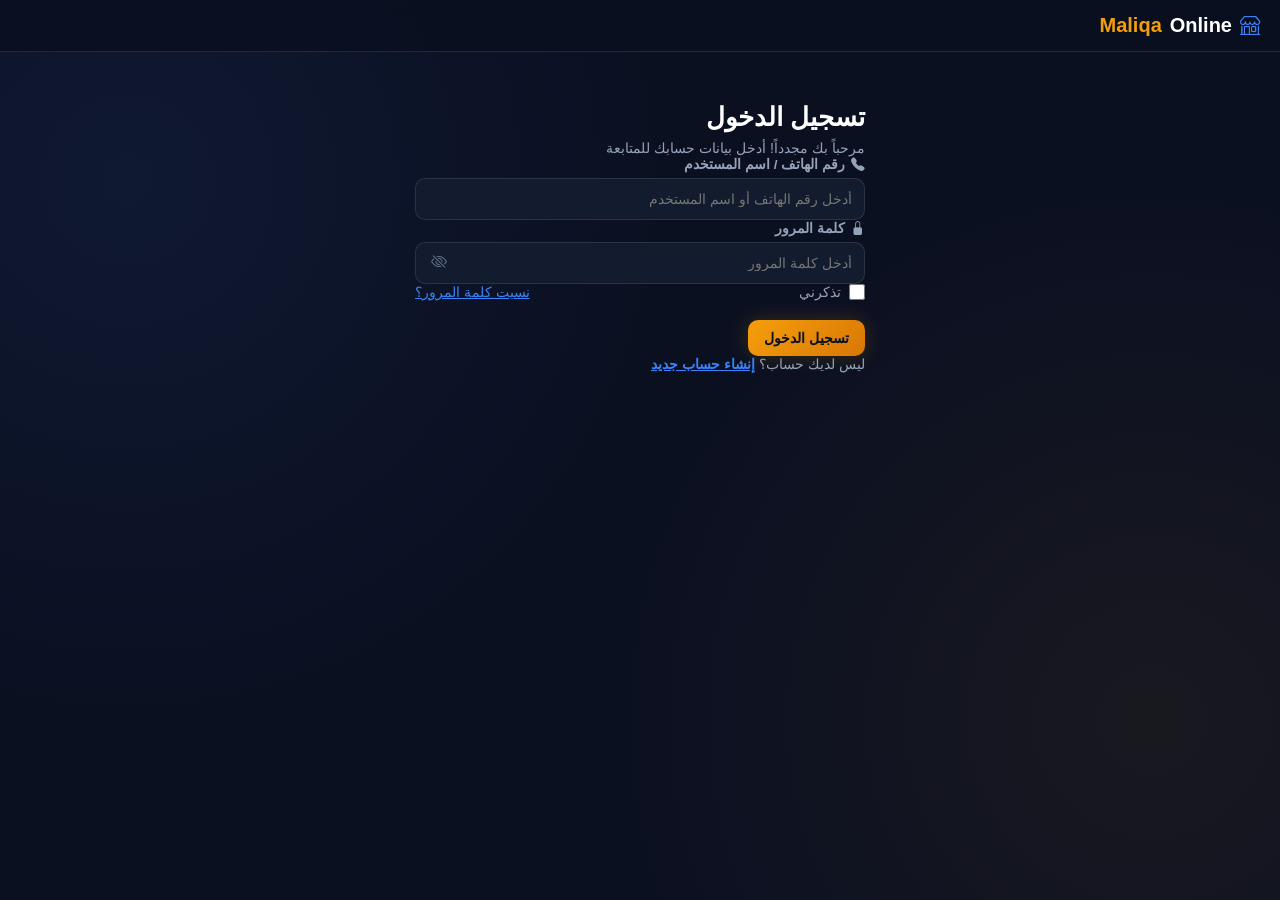
<file: team.html>
<!DOCTYPE html>
<html lang="ar" dir="rtl">
<head>
  <meta charset="UTF-8">
  <meta name="viewport" content="width=device-width, initial-scale=1.0">
  <title>VirtualMall - فريق العمل والإحالات</title>
  <link href="https://fonts.googleapis.com/css2?family=Cairo:wght@400;600;700;800;900&display=swap" rel="stylesheet">
  <link rel="stylesheet" href="https://cdn.jsdelivr.net/npm/bootstrap-icons@1.11.3/font/bootstrap-icons.min.css">
  <link rel="stylesheet" href="profile.css">
  <style>
    .custom-toast {
      position: fixed;
      top: 20px;
      left: 50%;
      transform: translateX(-50%);
      background: var(--bg-card, #1e293b);
      border: 1px solid var(--accent-green, #10b981);
      color: var(--text-primary, #f8fafc);
      padding: 12px 24px;
      border-radius: 12px;
      z-index: 9999;
      box-shadow: 0 4px 20px rgba(0,0,0,0.4);
      font-size: 0.9rem;
      font-weight: 600;
      display: none;
      text-align: center;
    }
  </style>
</head>
<body>

  <!-- Toast Notification -->
  <div id="customToast" class="custom-toast"></div>

  <!-- Header Bar -->
  <header class="header-bar">
    <div class="brand-logo">
      <i class="bi bi-people-fill" style="color: var(--accent-blue);"></i>
      فريق <span>العمل</span>
    </div>
  </header>

  <main style="max-width: 600px; margin: 0 auto 80px auto;">
    <!-- Referral Code & Link Card -->
    <section class="card-box" style="margin: 20px;">
      <h3 style="font-size: 1.05rem; color: var(--text-primary); margin-bottom: 12px; display: flex; align-items: center; gap: 8px;">
        <i class="bi bi-share-fill" style="color: var(--accent-blue);"></i>
        رابط وكود الدعوة الخاص بك
      </h3>

      <div style="margin-bottom: 12px;">
        <label class="form-label">كود الدعوة الخاص بك:</label>
        <div style="display: flex; gap: 8px;">
          <input type="text" id="myReferralCode" class="form-input" readonly value="جاري التحميل..." style="font-weight: 800; letter-spacing: 1px; color: var(--accent-gold);">
          <button class="submit-btn" style="width: auto; padding: 0 16px; font-size: 0.85rem;" onclick="copyInputText('myReferralCode', 'تم نسخ كود الدعوة!')">
            <i class="bi bi-clipboard-fill"></i> نسخ
          </button>
        </div>
      </div>

      <div>
        <label class="form-label">رابط الدعوة المباشر:</label>
        <div style="display: flex; gap: 8px;">
          <input type="text" id="myReferralLink" class="form-input" readonly value="جاري التحميل..." style="font-size: 0.8rem; direction: ltr; text-align: left;">
          <button class="submit-btn" style="width: auto; padding: 0 16px; font-size: 0.85rem;" onclick="copyInputText('myReferralLink', 'تم نسخ رابط الدعوة!')">
            <i class="bi bi-link-45deg"></i> نسخ
          </button>
        </div>
      </div>
    </section>

    <!-- Overall Team Stats -->
    <section class="balance-card" style="margin: 0 20px 20px 20px;">
      <div style="font-size: 0.9rem; color: var(--text-secondary); margin-bottom: 12px; font-weight: 700;">
        إحصائيات إجمالي الفريق
      </div>
      <div class="balance-grid">
        <div class="balance-item">
          <span class="balance-label">عدد الأعضاء</span>
          <span class="balance-value available" id="totalTeamMembers">0</span>
        </div>
        <div class="balance-item">
          <span class="balance-label">إجمالي أرباح الفريق</span>
          <span class="balance-value deposit" id="totalTeamCommission">$0.00</span>
        </div>
      </div>
    </section>

    <!-- Referral Packages & Commissions Container (Dynamic) -->
    <section style="margin: 0 20px;">
      <h3 style="font-size: 1rem; color: var(--text-primary); margin-bottom: 12px;">
        <i class="bi bi-award-fill" style="color: var(--accent-gold); margin-left: 6px;"></i>عمولات دعوة باقات VIP
      </h3>
      <div id="dynamicTeamPackagesContainer">
        <div style="text-align: center; color: var(--text-muted); padding: 12px;">جاري تحميل العمولات...</div>
      </div>
    </section>

    <!-- Referred Users List -->
    <section class="card-box" style="margin: 20px;">
      <h3 style="font-size: 1rem; color: var(--text-primary); margin-bottom: 12px;">
        <i class="bi bi-list-ul" style="margin-left: 6px; color: var(--accent-blue);"></i>قائمة الأعضاء المدعوين
      </h3>
      <div id="referredUsersList" style="font-size: 0.85rem; color: var(--text-secondary);">
        جاري جلب القائمة من السحابة...
      </div>
    </section>
  </main>

  <nav class="bottom-nav">
    <a href="index.html" class="nav-item">
      <i class="bi bi-house-fill"></i>
      <span>الرئيسية</span>
    </a>
    <a href="tasks.html" class="nav-item">
      <i class="bi bi-check2-square"></i>
      <span>المهام</span>
    </a>
    <a href="team.html" class="nav-item active">
      <i class="bi bi-people-fill"></i>
      <span>الفريق</span>
    </a>
    <a href="vip.html" class="nav-item">
      <i class="bi bi-award-fill"></i>
      <span>VIP</span>
    </a>
  </nav>

  <script src="db.js"></script>
  <script>
    function showCustomToast(message, isSuccess = true) {
      const toast = document.getElementById('customToast');
      toast.innerText = message;
      toast.style.borderColor = isSuccess ? 'var(--accent-green, #10b981)' : 'var(--accent-red, #ef4444)';
      toast.style.display = 'block';
      setTimeout(() => {
        toast.style.display = 'none';
      }, 3500);
    }

    function copyInputText(inputId, successMsg) {
      const inputEl = document.getElementById(inputId);
      if (!inputEl || !inputEl.value) return;

      inputEl.select();
      inputEl.setSelectionRange(0, 99999);
      navigator.clipboard.writeText(inputEl.value).then(() => {
        showCustomToast(successMsg, true);
      }).catch(err => {
        console.error('Copy failed:', err);
        showCustomToast("فشل النسخ، يرجى المحاولة يدويأ", false);
      });
    }

    window.addEventListener('DOMContentLoaded', async () => {
      const activeUsername = localStorage.getItem('currentUser');
      if (!activeUsername) {
        window.location.href = 'login.html';
        return;
      }

      let db = getLocalDB();
      try {
        const cloudDb = await getCloudDB();
        if (cloudDb && cloudDb.users) {
          db = cloudDb;
        }
      } catch (e) {
        console.log("Using local DB fallback due to cloud fetch error.");
      }

      if (!db || !db.users) {
        db = { users: [], vipPackages: [] };
      }

      const user = db.users.find(u => u.username === activeUsername);

      if (!user) {
        localStorage.removeItem('currentUser');
        window.location.href = 'login.html';
        return;
      }

      const cloudVipPackages = (db && db.vipPackages) ? db.vipPackages : [];

      const myCode = user.referralCode || generateReferralCode();
      document.getElementById('myReferralCode').value = myCode;
      
      const baseUrl = window.location.origin + window.location.pathname.replace('team.html', 'register.html');
      document.getElementById('myReferralLink').value = `${baseUrl}?ref=${myCode}`;

      const level1Members = db.users.filter(u => u.invitedBy === user.username);
      const level1Usernames = level1Members.map(u => u.username);

      const level2Members = db.users.filter(u => u.invitedBy && level1Usernames.includes(u.invitedBy));
      const level2Usernames = level2Members.map(u => u.username);

      const level3Members = db.users.filter(u => u.invitedBy && level2Usernames.includes(u.invitedBy));

      const totalMembersCount = level1Members.length + level2Members.length + level3Members.length;
      document.getElementById('totalTeamMembers').innerText = totalMembersCount;

      let teamDeposits = 0;
      level1Members.forEach(m => {
        const matchedPkg = cloudVipPackages.find(p => p.id === m.vip || p.name === m.vip);
        const comm = matchedPkg ? parseFloat(matchedPkg.referralCommission || 0) : (parseFloat(m.totalDeposit || 0) * 0.10);
        teamDeposits += comm;
      });

      document.getElementById('totalTeamCommission').innerText = '$' + teamDeposits.toFixed(2);

      const packagesContainer = document.getElementById('dynamicTeamPackagesContainer');
      packagesContainer.innerHTML = '';

      if (cloudVipPackages.length === 0) {
        packagesContainer.innerHTML = '<div style="text-align: center; color: var(--text-muted); padding: 12px;">لا توجد باقات معرفة حالياً.</div>';
      } else {
        cloudVipPackages.forEach((pkg, index) => {
          const pkgId = pkg.id || `VIP${index}`;
          const pkgName = pkg.name || pkgId;
          const commissionAmount = parseFloat(pkg.referralCommission || 0).toFixed(2);

          const colors = ["var(--accent-blue)", "var(--accent-purple)", "var(--accent-gold)", "var(--accent-green)"];
          const borderColor = colors[index % colors.length];

          const cardDiv = document.createElement('div');
          cardDiv.className = 'card-box';
          cardDiv.style.marginBottom = '12px';
          cardDiv.style.display = 'flex';
          cardDiv.style.justifyContent = 'space-between';
          cardDiv.style.alignItems = 'center';
          cardDiv.style.borderRight = `4px solid ${borderColor}`;

          cardDiv.innerHTML = `
            <div>
              <div style="font-weight: 700; color: ${borderColor}; font-size: 0.95rem;">${pkgName}</div>
              <div style="font-size: 0.75rem; color: var(--text-secondary); margin-top: 4px;">عمولة دعوة هذا المستوى</div>
            </div>
            <div style="text-align: left;">
              <div style="font-size: 1.05rem; font-weight: 800; color: var(--accent-gold);">+$${commissionAmount}</div>
              <div style="font-size: 0.7rem; color: var(--text-muted);">لكل عضو مشترك</div>
            </div>
          `;
          packagesContainer.appendChild(cardDiv);
        });
      }

      const listContainer = document.getElementById('referredUsersList');
      if (level1Members.length === 0) {
        listContainer.innerHTML = '<div style="text-align: center; color: var(--text-muted); padding: 12px;">لا يوجد أعضاء منضمين عبر كود الدعوة الخاص بك حتى الآن.</div>';
      } else {
        let html = '<div style="display: flex; flex-direction: column; gap: 8px;">';
        level1Members.forEach(m => {
          const maskedUsername = m.username.length > 4 ? m.username.substring(0, 3) + '****' + m.username.slice(-2) : m.username;
          
          let userVipDisplay = m.vip || 'VIP0';
          const matchedPkg = cloudVipPackages.find(p => p.id === m.vip || p.name === m.vip);
          if (matchedPkg) {
            userVipDisplay = matchedPkg.name || matchedPkg.id;
          }

          html += `
            <div style="display: flex; justify-content: space-between; align-items: center; padding: 8px 12px; background-color: var(--bg-main); border-radius: var(--radius-sm); border: 1px solid var(--border-color);">
              <span><i class="bi bi-person-check-fill" style="color: var(--accent-green); margin-left:6px;"></i>${maskedUsername}</span>
              <span style="color: var(--accent-gold); font-size: 0.8rem; font-weight: 700;">${userVipDisplay}</span>
            </div>
          `;
        });
        html += '</div>';
        listContainer.innerHTML = html;
      }
    });
  </script>
</body>
</html>
</file>
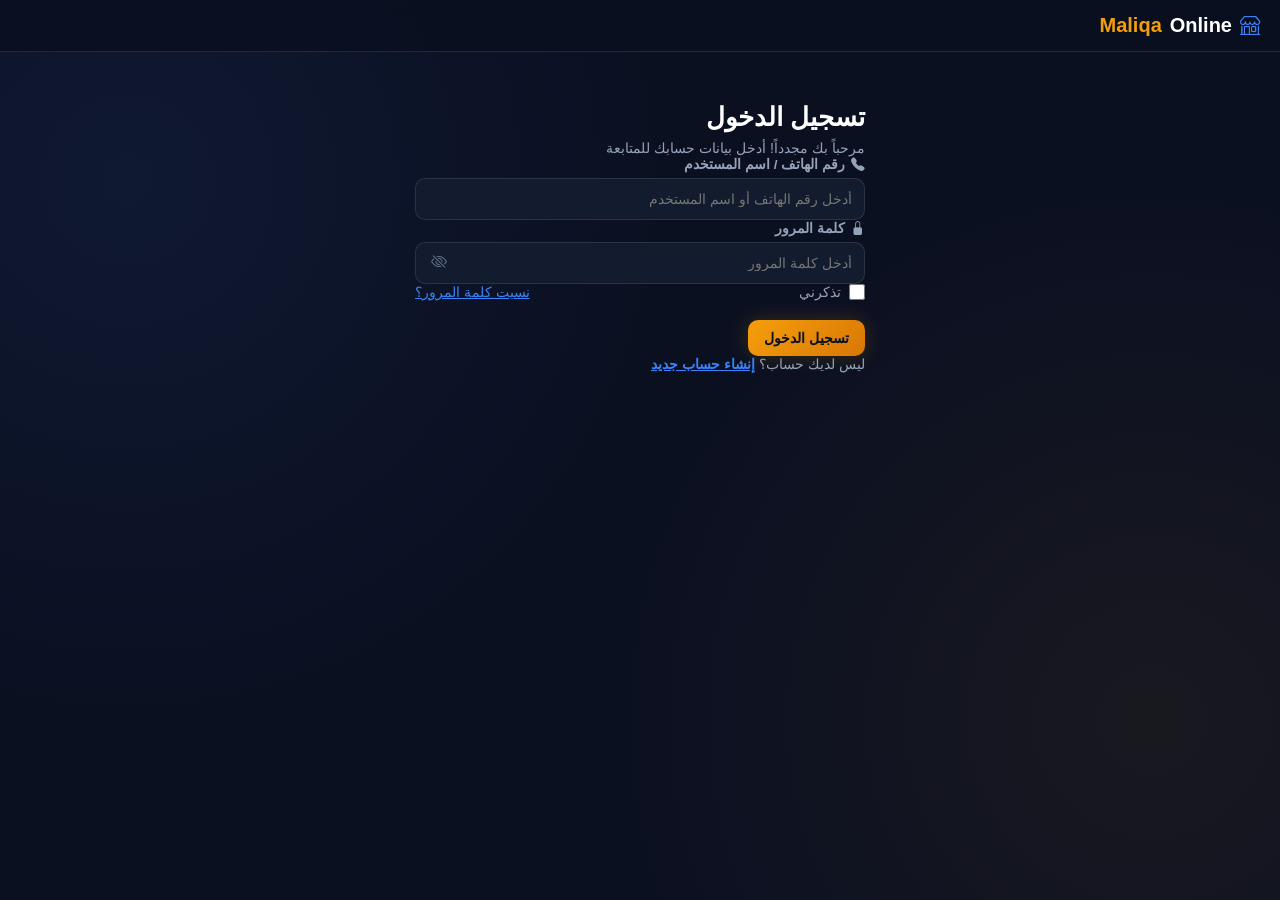
<file: transfer.html>
<!DOCTYPE html>
<html lang="ar" dir="rtl">
<head>
  <meta charset="UTF-8">
  <meta name="viewport" content="width=device-width, initial-scale=1.0">
  <title>VirtualMall - التحويل الداخلي</title>
  <link rel="stylesheet" href="profile.css">
  <link href="https://fonts.googleapis.com/css2?family=Cairo:wght@400;600;700;800;900&display=swap" rel="stylesheet">
  
  <!-- مكتبة Bootstrap Icons -->
  <link rel="stylesheet" href="https://cdn.jsdelivr.net/npm/bootstrap-icons@1.11.3/font/bootstrap-icons.min.css">
</head>
<body>

  <!-- Header Bar -->
  <header class="header-bar">
    <div class="brand-logo">
      <i class="bi bi-arrow-left-right" style="color: var(--accent-blue);"></i>
      التحويل <span>الداخلي</span>
    </div>
    <a href="index.html" style="color: var(--text-primary); font-size: 1.2rem;">
      <i class="bi bi-house-fill"></i>
    </a>
  </header>

  <main style="max-width: 500px; margin: 20px auto 80px auto; padding: 0 16px;">

    <!-- Balance Summary Card -->
    <div class="balance-card" style="margin-bottom: 20px;">
      <div style="font-size: 0.85rem; color: var(--text-secondary); margin-bottom: 6px;">الرصيد المتاح للتحويل</div>
      <div style="font-size: 1.8rem; font-weight: 800; color: var(--accent-green);" id="displayAvailableBalance">$0.00</div>
    </div>

    <!-- Alert Box -->
    <div id="alertBox" style="display: none; padding: 12px; border-radius: var(--radius-md); margin-bottom: 16px; font-size: 0.85rem; text-align: center;"></div>

    <!-- Transfer Form -->
    <form id="transferForm" class="card-box">
      <h3 style="font-size: 1rem; color: var(--text-primary); margin-bottom: 16px; border-bottom: 1px solid var(--border-color); padding-bottom: 8px;">
        <i class="bi bi-send-fill" style="color: var(--accent-blue); margin-left: 6px;"></i>تفاصيل تحويل الرصيد
      </h3>

      <!-- Receiver Username / Phone -->
      <div class="form-group">
        <label class="form-label" for="receiverInput">اسم المستخدم / رقم المستلم:</label>
        <input type="text" id="receiverInput" class="form-input" placeholder="أدخل اسم المستخدم أو رقم المستلم" required>
      </div>

      <!-- Amount -->
      <div class="form-group">
        <label class="form-label" for="transferAmount">المبلغ المراد تحويله (USD / USDT):</label>
        <input type="number" id="transferAmount" class="form-input" min="1" step="any" placeholder="الحد الأدنى للتحويل $1" required>
      </div>

      <!-- Password -->
      <div class="form-group">
        <label class="form-label" for="securityPassword">كلمة مرور حسابك للتأكيد:</label>
        <input type="password" id="securityPassword" class="form-input" placeholder="أدخل كلمة المرور لتأكيد التحويل" required>
      </div>

      <button type="submit" id="submitBtn" class="submit-btn" style="background-color: var(--accent-blue);">
        <span id="btnText">تأكيد تحويل الرصيد الآن</span>
        <span id="btnSpinner" class="spinner" style="display: none;"></span>
      </button>
    </form>

  </main>

  <!-- Bottom Navigation Bar -->
  <nav class="bottom-nav">
    <a href="index.html" class="nav-item">
      <i class="bi bi-house-fill"></i>
      <span>الرئيسية</span>
    </a>
    <a href="tasks.html" class="nav-item">
      <i class="bi bi-check2-square"></i>
      <span>المهام</span>
    </a>
    <a href="team.html" class="nav-item">
      <i class="bi bi-people-fill"></i>
      <span>الفريق</span>
    </a>
    <a href="vip.html" class="nav-item">
      <i class="bi bi-award-fill"></i>
      <span>VIP</span>
    </a>
  </nav>

  <!-- Database Script -->
  <script src="db.js"></script>

  <!-- Transfer Logic Script -->
  <script>
    let currentUserObj = null;

    window.addEventListener('DOMContentLoaded', async () => {
      const activeUsername = localStorage.getItem('currentUser');
      if (!activeUsername) {
        window.location.href = 'login.html';
        return;
      }

      try {
        currentUserObj = await getCurrentUser();
        if (!currentUserObj) {
          logoutUser();
          return;
        }

        document.getElementById('displayAvailableBalance').innerText = '$' + parseFloat(currentUserObj.balance || 0).toFixed(2);

      } catch (error) {
        console.error('Error loading transfer page:', error);
      }
    });

    function showAlert(message, type) {
      const alertBox = document.getElementById('alertBox');
      alertBox.style.display = 'block';
      alertBox.innerText = message;
      if (type === 'error') {
        alertBox.style.backgroundColor = 'rgba(239, 68, 68, 0.2)';
        alertBox.style.color = 'var(--accent-red)';
        alertBox.style.border = '1px solid var(--accent-red)';
      } else {
        alertBox.style.backgroundColor = 'rgba(16, 185, 129, 0.2)';
        alertBox.style.color = 'var(--accent-green)';
        alertBox.style.border = '1px solid var(--accent-green)';
      }
    }

    document.getElementById('transferForm').addEventListener('submit', async (e) => {
      e.preventDefault();

      const receiverUsername = document.getElementById('receiverInput').value.trim();
      const amount = parseFloat(document.getElementById('transferAmount').value);
      const password = document.getElementById('securityPassword').value;

      const currentBalance = parseFloat(currentUserObj.balance || 0);

      if (!receiverUsername) {
        showAlert('يرجى تحديد حساب المستلم', 'error');
        return;
      }

      if (receiverUsername === currentUserObj.username) {
        showAlert('لا يمكنك تحويل الرصيد إلى حسابك الشخصي!', 'error');
        return;
      }

      if (isNaN(amount) || amount < 1) {
        showAlert('الحد الأدنى للتحويل الداخلي هو $1.00', 'error');
        return;
      }

      if (amount > currentBalance) {
        showAlert(`رصيدك المتاح ($${currentBalance.toFixed(2)}) لا يكفي لإتمام هذه العملية`, 'error');
        return;
      }

      if (password !== currentUserObj.password) {
        showAlert('كلمة المرور غير صحيحة', 'error');
        return;
      }

      const submitBtn = document.getElementById('submitBtn');
      const btnText = document.getElementById('btnText');
      const btnSpinner = document.getElementById('btnSpinner');

      submitBtn.disabled = true;
      btnText.style.display = 'none';
      btnSpinner.style.display = 'inline-block';

      try {
        const db = await getCloudDB();

        const senderIndex = db.users.findIndex(u => u.username === currentUserObj.username);
        const receiverIndex = db.users.findIndex(u => u.username === receiverUsername);

        if (receiverIndex === -1) {
          showAlert('المستلم غير موجود، يرجى التأكد من اسم المستخدم', 'error');
          submitBtn.disabled = false;
          btnText.style.display = 'inline';
          btnSpinner.style.display = 'none';
          return;
        }

        if (senderIndex !== -1) {
          const sender = db.users[senderIndex];
          const receiver = db.users[receiverIndex];

          sender.balance = parseFloat(sender.balance || 0) - amount;
          receiver.balance = parseFloat(receiver.balance || 0) + amount;

          if (!sender.history) sender.history = [];
          if (!receiver.history) receiver.history = [];

          const timestamp = new Date().toLocaleString('ar-EG');
          const txId = generateTransactionId();

          sender.history.unshift({
            id: txId,
            type: "transfer_out",
            title: `تحويل داخلي إلى (${receiver.username})`,
            amount: -amount,
            status: "completed",
            date: timestamp
          });

          receiver.history.unshift({
            id: txId,
            type: "transfer_in",
            title: `تحويل داخلي من (${sender.username})`,
            amount: amount,
            status: "completed",
            date: timestamp
          });

          const success = await updateCloudDB(db);

          if (success) {
            currentUserObj = sender;
            document.getElementById('displayAvailableBalance').innerText = '$' + sender.balance.toFixed(2);
            showAlert(`تم تحويل $${amount.toFixed(2)} بنجاح إلى الحساب (${receiver.username})!`, 'success');
            document.getElementById('transferForm').reset();

            setTimeout(() => {
              window.location.href = 'records.html';
            }, 2000);
          } else {
            showAlert('حدث خطأ أثناء المزامنة مع السحابة، يرجى المحاولة ثانية', 'error');
            submitBtn.disabled = false;
            btnText.style.display = 'inline';
            btnSpinner.style.display = 'none';
          }
        }
      } catch (error) {
        console.error('Transfer Error:', error);
        showAlert('فشل الاتصال بالسيرفر، يرجى المحاولة لاحقاً', 'error');
        submitBtn.disabled = false;
        btnText.style.display = 'inline';
        btnSpinner.style.display = 'none';
      }
    });
  </script>
</body>
</html>
</file>
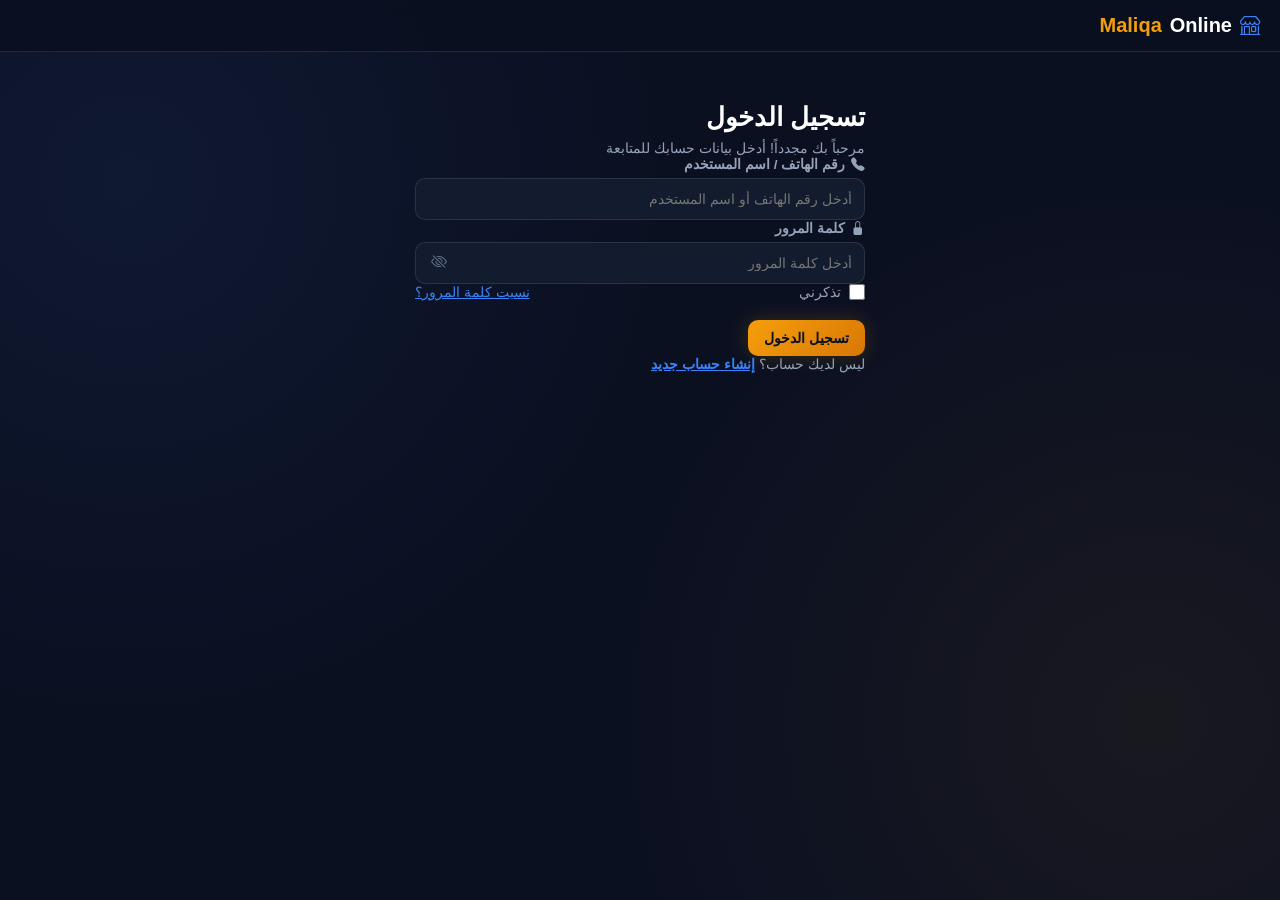
<file: vip.html>
<!DOCTYPE html>
<html lang="ar" dir="rtl">
<head>
  <meta charset="UTF-8">
  <meta name="viewport" content="width=device-width, initial-scale=1.0">
  <title>VirtualMall - مستويات VIP والترقية</title>
  <link href="https://fonts.googleapis.com/css2?family=Cairo:wght@400;600;700;800;900&display=swap" rel="stylesheet">
  
  <!-- مكتبة Bootstrap Icons -->
  <link rel="stylesheet" href="https://cdn.jsdelivr.net/npm/bootstrap-icons@1.11.3/font/bootstrap-icons.min.css">
  <link rel="stylesheet" href="profile.css">
  
  <style>
    .vip-modal-overlay {
        position: fixed;
        top: 0;
        left: 0;
        width: 100%;
        height: 100%;
        background-color: rgba(0, 0, 0, 0.75);
        backdrop-filter: blur(4px);
        display: flex;
        justify-content: center;
        align-items: center;
        z-index: 9999;
        animation: fadeIn 0.2s ease-in-out;
    }
    .vip-modal-content {
        background: linear-gradient(145deg, #161616, #1c1c1c);
        border: 1px solid rgba(243, 156, 18, 0.3);
        box-shadow: 0 10px 30px rgba(0, 0, 0, 0.8), 0 0 15px rgba(243, 156, 18, 0.1);
        width: 85%;
        max-width: 380px;
        padding: 24px;
        border-radius: 16px;
        text-align: center;
        color: #ffffff;
        font-family: 'Cairo', sans-serif;
        animation: scaleUp 0.2s ease-in-out;
    }
    .vip-modal-icon {
        font-size: 32px;
        margin-bottom: 12px;
    }
    .vip-modal-content h3 {
        margin: 0 0 10px 0;
        font-size: 18px;
        color: #f39c12;
    }
    .vip-modal-content p {
        margin: 0 0 20px 0;
        font-size: 14px;
        color: #cccccc;
        line-height: 1.6;
    }
    .vip-modal-buttons {
        display: flex;
        gap: 12px;
        justify-content: center;
    }
    .vip-btn {
        flex: 1;
        padding: 10px 16px;
        border: none;
        border-radius: 8px;
        font-size: 14px;
        font-weight: bold;
        cursor: pointer;
        transition: all 0.2s;
    }
    .vip-btn-confirm {
        background: linear-gradient(135deg, #f39c12, #d68910);
        color: #111111;
    }
    .vip-btn-confirm:hover {
        opacity: 0.9;
        transform: translateY(-1px);
    }
    .vip-btn-cancel {
        background-color: #2b2b2b;
        color: #ffffff;
        border: 1px solid #444444;
    }
    .vip-btn-cancel:hover {
        background-color: #383838;
    }
    @keyframes fadeIn {
        from { opacity: 0; }
        to { opacity: 1; }
    }
    @keyframes scaleUp {
        from { transform: scale(0.9); opacity: 0; }
        to { transform: scale(1); opacity: 1; }
    }
  </style>
</head>
<body>

  <!-- Header Bar -->
  <header class="app-header">
    <div class="logo-area">
      <i class="bi bi-award-fill" style="color: var(--accent-gold);"></i>
      عضويات <span>VIP</span>
    </div>
    <div class="vip-badge" id="currentVipBadge" style="background: rgba(245, 158, 11, 0.15); border: 1px solid var(--accent-gold); color: var(--accent-gold); padding: 4px 12px; border-radius: 20px; font-size: 0.8rem; font-weight: 700; display: flex; align-items: center; gap: 6px;">
      <i class="bi bi-award-fill"></i>
      <span id="headerVipText">VIP0</span>
    </div>
  </header>

  <div class="container">
    <!-- Info Banner -->
    <div class="glass-card" style="text-align: center; background: linear-gradient(135deg, rgba(245,158,11,0.1), rgba(59,130,246,0.1)); border: 1px solid rgba(245,158,11,0.2);">
      <h3 style="color: var(--accent-gold); font-size: 1.05rem; margin-bottom: 8px; display: flex; align-items: center; justify-content: center; gap: 6px;">
        <i class="bi bi-gem"></i> ترقية مستوى العضوية
      </h3>
      <p style="color: var(--text-muted); font-size: 0.8rem; line-height: 1.6;">
        قم بترقية مستواك لزيادة عدد المهام والتقييمات اليومية وتحقيق عوائد وأرباح أعلى بشكل سنوي!
      </p>
    </div>

    <!-- Balance Summary Bar -->
    <div class="glass-card" style="display: flex; flex-direction: column; gap: 8px; padding: 14px 20px; margin-bottom: 20px;">
      <div style="display: flex; justify-content: space-between; align-items: center;">
        <span style="font-size: 0.85rem; color: var(--text-muted);">إجمالي الإيداع (للترقيات):</span>
        <span style="font-size: 1.2rem; font-weight: 900; color: var(--accent-gold);" id="userTotalDepositText">$0.00</span>
      </div>
      <div style="display: flex; justify-content: space-between; align-items: center; border-top: 1px solid rgba(255,255,255,0.05); padding-top: 8px;">
        <span style="font-size: 0.8rem; color: var(--text-muted);">الرصيد المتاح (للسحب والأرباح):</span>
        <span style="font-size: 0.95rem; font-weight: 700; color: var(--accent-green);" id="userBalanceText">$0.00</span>
      </div>
    </div>

    <!-- VIP Levels List Container -->
    <main id="vipCardsContainer">
      <!-- VIP Cards Will Be Dynamically Injected Here -->
    </main>
  </div>

  <!-- Custom Modal HTML Structure -->
  <div id="customVipModal" class="vip-modal-overlay" style="display: none;">
      <div class="vip-modal-content">
          <div class="vip-modal-icon" id="vipModalIcon">⚠️</div>
          <h3 id="vipModalTitle">تنبيه</h3>
          <p id="vipModalText">محتوى الرسالة هنا</p>
          <div class="vip-modal-buttons" id="vipModalButtonsContainer">
              <button id="vipModalCancelBtn" class="vip-btn vip-btn-cancel">إلغاء</button>
              <button id="vipModalConfirmBtn" class="vip-btn vip-btn-confirm">موافق</button>
          </div>
      </div>
  </div>

  <!-- Bottom Navigation Bar -->
  <nav class="bottom-nav">
    <a href="index.html" class="nav-item">
      <i class="bi bi-house-fill"></i>
      <span>الرئيسية</span>
    </a>
    <a href="tasks.html" class="nav-item">
      <i class="bi bi-check2-square"></i>
      <span>المهام</span>
    </a>
    <a href="team.html" class="nav-item">
      <i class="bi bi-people-fill"></i>
      <span>الفريق</span>
    </a>
    <a href="vip.html" class="nav-item active">
      <i class="bi bi-award-fill"></i>
      <span>VIP</span>
    </a>
  </nav>

  <!-- Database Script -->
  <script src="db.js"></script>

  <!-- VIP Controller Script -->
  <script>
    let currentUserObj = null;
    let cloudVipLevels = [];

    function showCustomModal(title, text, icon = "⚠️", showCancel = true, confirmText = "موافق", onConfirm = null) {
        const modal = document.getElementById('customVipModal');
        document.getElementById('vipModalTitle').innerText = title;
        document.getElementById('vipModalText').innerText = text;
        document.getElementById('vipModalIcon').innerText = icon;

        const cancelBtn = document.getElementById('vipModalCancelBtn');
        const confirmBtn = document.getElementById('vipModalConfirmBtn');
        
        confirmBtn.innerText = confirmText;
        cancelBtn.style.display = showCancel ? 'block' : 'none';

        modal.style.display = 'flex';

        const newConfirmBtn = confirmBtn.cloneNode(true);
        const newCancelBtn = cancelBtn.cloneNode(true);
        confirmBtn.parentNode.replaceChild(newConfirmBtn, confirmBtn);
        cancelBtn.parentNode.replaceChild(newCancelBtn, cancelBtn);

        newConfirmBtn.addEventListener('click', () => {
            modal.style.display = 'none';
            if (onConfirm) onConfirm();
        });

        newCancelBtn.addEventListener('click', () => {
            modal.style.display = 'none';
        });
    }

    window.addEventListener('DOMContentLoaded', async () => {
      const activeUsername = localStorage.getItem('currentUser');
      if (!activeUsername) {
        window.location.href = 'login.html';
        return;
      }

      try {
        currentUserObj = await getCurrentUser();
        if (!currentUserObj) {
          logoutUser();
          return;
        }

        const db = await getCloudDB();
        if (db && db.vipPackages && db.vipPackages.length > 0) {
          cloudVipLevels = db.vipPackages;
        } else {
          cloudVipLevels = [
            { id: "VIP0", name: "عضوية VIP0 (تجريبي)", price: 0, tasks: 2, taskProfit: 0.25, dailyIncome: 0.50, monthlyIncome: 15.00, annualIncome: 180.00 },
            { id: "VIP1", name: "عضوية VIP1 الاحترافية", price: 20, tasks: 6, taskProfit: 3.50, dailyIncome: 21.00, monthlyIncome: 630.00, annualIncome: 7560.00 },
            { id: "VIP2", name: "عضوية VIP2 الذهبية", price: 50, tasks: 6, taskProfit: 5.00, dailyIncome: 30.00, monthlyIncome: 900.00, annualIncome: 10800.00 },
            { id: "VIP3", name: "عضوية VIP3 الماسية", price: 100, tasks: 10, taskProfit: 8.00, dailyIncome: 80.00, monthlyIncome: 2400.00, annualIncome: 28800.00 }
          ];
        }

        renderVipPage();
      } catch (error) {
        console.error('Error fetching VIP page data:', error);
      }
    });

    function renderVipPage() {
      const userVip = currentUserObj.vip || "VIP0";
      const userBalance = parseFloat(currentUserObj.balance || 0);
      const userTotalDeposit = parseFloat(currentUserObj.depositBalance || currentUserObj.totalDeposit || 0);

      document.getElementById('headerVipText').innerText = userVip;
      document.getElementById('userBalanceText').innerText = '$' + userBalance.toFixed(2);
      document.getElementById('userTotalDepositText').innerText = '$' + userTotalDeposit.toFixed(2);

      const container = document.getElementById('vipCardsContainer');
      container.innerHTML = '';

      cloudVipLevels.forEach((level, index) => {
        const levelId = level.id || `VIP${index}`;
        const isCurrentLevel = (userVip === levelId || userVip === level.name);

        const card = document.createElement('div');
        card.className = `vip-tier-card ${isCurrentLevel ? 'active-level' : ''}`;
        if (isCurrentLevel) {
          card.style.borderColor = 'var(--accent-gold)';
          card.style.boxShadow = '0 0 25px rgba(245, 158, 11, 0.25)';
        }

        const headerClasses = ["vip-0", "vip-1", "vip-2", "vip-3", "vip-4", "vip-5"];
        const headerClass = headerClasses[index % headerClasses.length];

        const monthlyInc = parseFloat(level.monthlyIncome || 0);
        const annualInc = level.yearlyIncome ? parseFloat(level.yearlyIncome) : (level.annualIncome ? parseFloat(level.annualIncome) : (monthlyInc * 12));

        card.innerHTML = `
          <div class="vip-header ${headerClass}">
            <span style="display: flex; align-items: center; gap: 8px;">
              <i class="bi bi-award-fill"></i> ${level.name || levelId}
            </span>
            <span>$${parseFloat(level.price || 0).toFixed(2)}</span>
          </div>
          <div class="vip-body">
            <div class="vip-feature-row">
              <span><i class="bi bi-list-check" style="color:var(--accent-blue);"></i> المهام اليومية:</span>
              <span>${level.tasks || level.dailyTasks || 0} مهام</span>
            </div>
            <div class="vip-feature-row">
              <span><i class="bi bi-coin" style="color:var(--accent-gold);"></i> ربح المهمة:</span>
              <span>$${parseFloat(level.taskProfit || 0).toFixed(2)}</span>
            </div>
            <div class="vip-feature-row">
              <span><i class="bi bi-graph-up-arrow" style="color:var(--accent-green);"></i> الإيراد اليومي:</span>
              <span style="color: var(--accent-green);">$${parseFloat(level.dailyIncome || 0).toFixed(2)}</span>
            </div>
            <div class="vip-feature-row">
              <span><i class="bi bi-wallet2" style="color:var(--accent-gold);"></i> الإيراد الشهري:</span>
              <span style="color: var(--accent-gold);">$${monthlyInc.toFixed(2)}</span>
            </div>
            <div class="vip-feature-row">
              <span><i class="bi bi-calendar-check" style="color:var(--accent-gold);"></i> إيرادات السنة:</span>
              <span style="color: var(--accent-gold); font-weight: bold;">$${annualInc.toFixed(2)}</span>
            </div>
            <button class="btn-primary" 
                    id="btn_upgrade_${index}"
                    onclick="handleUpgrade('${levelId}', ${parseFloat(level.price || 0)})" 
                    style="margin-top: 20px; ${isCurrentLevel ? 'background: rgba(255,255,255,0.1); color: var(--text-muted); cursor: not-allowed; box-shadow: none;' : ''}"
                    ${isCurrentLevel ? 'disabled' : ''}>
              ${isCurrentLevel ? 'مستواك الحالي' : 'ترقية الآن مقابل $' + parseFloat(level.price || 0)}
            </button>
          </div>
        `;

        container.appendChild(card);
      });
    }

    async function handleUpgrade(targetVipId, targetPrice) {
      if (!currentUserObj) return;

      const currentVip = currentUserObj.vip || "VIP0";
      const currentDeposit = parseFloat(currentUserObj.depositBalance || currentUserObj.totalDeposit || 0);

      let refundAmount = 0;

      // البحث عن الباقة السابقة للمستخدم في المصفوفة السحابية أو بأسعار احتياطية
      const currentPkg = cloudVipLevels.find(p => p.id === currentVip || p.name === currentVip || (p.id && p.id.toLowerCase() === currentVip.toLowerCase()));

      if (currentVip !== "VIP0") {
        if (currentPkg && currentPkg.price !== undefined) {
          refundAmount = parseFloat(currentPkg.price);
        } else {
          const emergencyPrices = { "VIP1": 20, "VIP2": 50, "VIP3": 100, "VIP4": 150, "VIP5": 200, "VIP6": 300, "VIP7": 200 };
          refundAmount = emergencyPrices[currentVip] || 0;
        }
      }

      // التحقق مما إذا كان رصيد الإيداع يكفي لشراء الباقة الجديدة
      if (currentDeposit < targetPrice) {
        showCustomModal(
          "تنبيه الرصيد",
          `إجمالي رصيد الإيداع لديك ($${currentDeposit.toFixed(2)}) لا يكفي لشراء الباقة الجديدة المطلوبة ($${targetPrice}). هل ترغب بفتح صفحة الإيداع الآن؟`,
          "💡",
          true,
          "نعم، فتح الإيداع",
          () => {
            window.location.href = 'deposit.html';
          }
        );
        return;
      }

      let confirmMessage = `هل أنت متأكد من الترقية إلى مستوى ${targetVipId} مقابل $${targetPrice}؟ (سيتم إعادة قيمة اشتراكك السابق بقيمة $${refundAmount} إلى رصيدك المتاح).`;

      showCustomModal(
        "تأكيد الترقية",
        confirmMessage,
        "👑",
        true,
        "نعم، تفعيل الآن",
        async () => {
          try {
            const db = await getCloudDB();
            const userIndex = db.users.findIndex(u => u.username === currentUserObj.username);

            if (userIndex !== -1) {
              const user = db.users[userIndex];

              if (user.balance === undefined) user.balance = 0;
              if (user.depositBalance === undefined) user.depositBalance = user.totalDeposit || 0;

              // 1. خصم سعر الباقة الجديدة من رصيد الإيداع
              let userDep = parseFloat(user.depositBalance);
              userDep -= targetPrice;
              if (userDep < 0) userDep = 0;
              user.depositBalance = parseFloat(userDep.toFixed(2));
              user.totalDeposit = user.depositBalance;

              // 2. إعادة وإضافة قيمة الاشتراك السابق إلى "الرصيد المتاح" (Balance)
              let userBal = parseFloat(user.balance);
              if (currentVip !== "VIP0") {
                if (refundAmount <= 0 && currentPkg) {
                  refundAmount = parseFloat(currentPkg.price || 0);
                }
                userBal += refundAmount;
              }
              user.balance = parseFloat(userBal.toFixed(2));

              user.vip = targetVipId;
              user.vipStartDate = new Date().toISOString();

              if (!user.history) user.history = [];

              // تسجيل عملية الاسترداد في السجل
              if (currentVip !== "VIP0" && refundAmount > 0) {
                user.history.unshift({
                  id: generateTransactionId(),
                  type: "refund",
                  title: `إعادة أموال الاشتراك السابق (${currentVip}) للرصيد المتاح`,
                  amount: refundAmount,
                  status: "completed",
                  date: new Date().toLocaleString('ar-EG')
                });
              }

              // تسجيل عملية الخصم للترقية الجديدة
              user.history.unshift({
                id: generateTransactionId(),
                type: "upgrade",
                title: `ترقية العضوية إلى ${targetVipId}`,
                amount: -targetPrice,
                status: "completed",
                date: new Date().toLocaleString('ar-EG')
              });

              const success = await updateCloudDB(db);

              if (success) {
                currentUserObj = user;
                renderVipPage();
                showCustomModal("نجاح الترقية", `مبروك! تم إعادة مبلغ $${refundAmount} إلى رصيدك المتاح وترقية حسابك بنجاح إلى مستوى ${targetVipId}.`, "🎉", false, "حسناً");
              } else {
                alert('حدث خطأ أثناء معالجة الترقية في السحابة، يرجى إعادة المحاولة.');
                renderVipPage();
              }
            }
          } catch (error) {
            console.error('Upgrade Error:', error);
            alert('فشل الاتصال بالسيرفر، يرجى المحاولة لاحقاً');
            renderVipPage();
          }
        }
      );
    }
  </script>
</body>
</html>
</file>
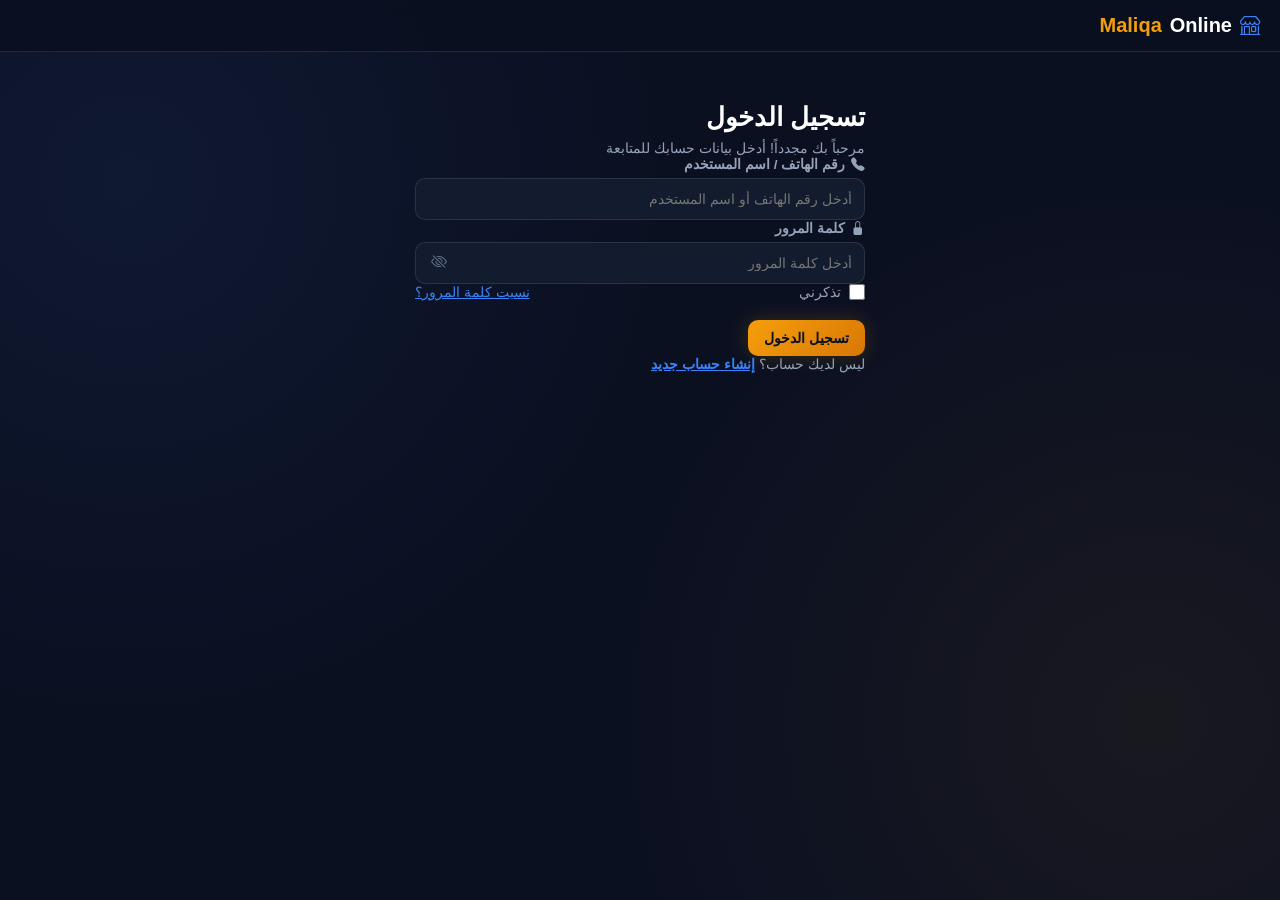
<file: withdraw.html>
<!DOCTYPE html>
<html lang="ar" dir="rtl">
<head>
  <meta charset="UTF-8">
  <meta name="viewport" content="width=device-width, initial-scale=1.0">
  <title>سحب الأموال - VirtualMall</title>
  <link rel="stylesheet" href="profile.css">
  <link href="https://fonts.googleapis.com/css2?family=Cairo:wght@400;600;700;800;900&display=swap" rel="stylesheet">
  <link rel="stylesheet" href="https://cdn.jsdelivr.net/npm/bootstrap-icons@1.11.3/font/bootstrap-icons.min.css">
  <style>
    .custom-toast {
      position: fixed;
      top: 20px;
      left: 50%;
      transform: translateX(-50%);
      background: var(--bg-card, #1e293b);
      border: 1px solid var(--accent-green, #10b981);
      color: var(--text-primary, #f8fafc);
      padding: 12px 24px;
      border-radius: 12px;
      z-index: 9999;
      box-shadow: 0 4px 20px rgba(0,0,0,0.4);
      font-size: 0.9rem;
      font-weight: 600;
      display: none;
      text-align: center;
    }
  </style>
</head>
<body>

  <!-- Toast Notification -->
  <div id="customToast" class="custom-toast"></div>

  <div class="header-bar">
    <div class="brand-logo"><i class="bi bi-wallet2" style="color: var(--accent-gold);"></i> سحب <span>الأموال</span></div>
    <div class="vip-badge" id="userVipBadge">جاري التحميل...</div>
  </div>

  <div style="padding: 20px;">
    <div class="card-box" style="margin-bottom: 20px;">
      <span class="form-label">الرصيد المتاح للسحب</span>
      <h2 id="availableBalance" style="color: var(--accent-green); font-size: 1.8rem; font-weight: 800; margin-top: 5px;">0.00 USDT</h2>
    </div>

    <div class="card-box">
      <h3 style="margin-bottom: 16px; font-size: 1rem; color: var(--accent-gold);">تفاصيل عملية السحب</h3>

      <div class="form-group" style="margin-bottom: 16px;">
        <label class="form-label">مبلغ السحب (USDT)</label>
        <input type="number" id="withdrawAmount" class="form-input" placeholder="أدخل المبلغ المراد سحبه">
      </div>

      <div class="form-group" style="margin-bottom: 20px;">
        <label class="form-label">عنوان محفظة الاستلام (TRC20)</label>
        <input type="text" id="withdrawAddress" class="form-input" placeholder="أدخل عنوان محفظتك هنا">
      </div>

      <button type="button" class="submit-btn" style="width: 100%;" onclick="submitWithdrawRequest()">تأكيد طلب السحب</button>
    </div>
  </div>

  <div class="bottom-nav">
    <a href="index.html" class="nav-item"><i class="bi bi-house-door"></i><span>الرئيسية</span></a>
    <a href="tasks.html" class="nav-item"><i class="bi bi-list-check"></i><span>المهام</span></a>
    <a href="team.html" class="nav-item"><i class="bi bi-people"></i><span>الفريق</span></a>
    <a href="profile.html" class="nav-item"><i class="bi bi-person"></i><span>حسابي</span></a>
  </div>

  <script src="db.js"></script>
  <script>
    function showCustomToast(message, isSuccess = true) {
      const toast = document.getElementById('customToast');
      toast.innerText = message;
      toast.style.borderColor = isSuccess ? 'var(--accent-green, #10b981)' : 'var(--accent-red, #ef4444)';
      toast.style.display = 'block';
      setTimeout(() => {
        toast.style.display = 'none';
      }, 3500);
    }

    async function initPage() {
      const user = await getCurrentUser();
      if (!user) {
        window.location.href = "login.html";
        return;
      }
      document.getElementById("userVipBadge").innerHTML = `<i class="bi bi-award"></i> ${user.vip || 'VIP0'}`;
      document.getElementById("availableBalance").innerText = (user.balance || 0).toFixed(2) + " USDT";
    }

    async function submitWithdrawRequest() {
      const amount = parseFloat(document.getElementById("withdrawAmount").value);
      const address = document.getElementById("withdrawAddress").value.trim();

      if (!amount || amount <= 0) {
        showCustomToast("يرجى إدخال مبلغ صحيح للسحب.", false);
        return;
      }
      if (!address) {
        showCustomToast("يرجى إدخال عنوان المحفظة.", false);
        return;
      }

      const user = await getCurrentUser();
      if (amount > user.balance) {
        showCustomToast("رصيدك المتاح لا يكفي لإتمام عملية السحب.", false);
        return;
      }

      const db = await getCloudDB();

      const requestObj = {
        id: generateTransactionId(),
        username: user.username,
        amount: amount,
        address: address,
        type: "withdraw",
        status: "pending",
        date: new Date().toLocaleString('ar-EG')
      };

      user.balance -= amount;
      if (!db.withdrawRequests) db.withdrawRequests = [];
      db.withdrawRequests.push(requestObj);

      if (!user.history) user.history = [];
      user.history.unshift({
        id: requestObj.id,
        type: "withdraw",
        title: "طلب سحب قيد المراجعة",
        amount: amount,
        status: "pending",
        date: requestObj.date
      });

      const userIndex = db.users.findIndex(u => u.username === user.username);
      if (userIndex !== -1) {
        db.users[userIndex] = user;
      }

      const success = await updateCloudDB(db);
      if (success) {
        showCustomToast("تم إرسال طلب السحب بنجاح وهو قيد المراجعة من الإدارة.", true);
        setTimeout(() => {
          window.location.href = "profile.html";
        }, 1500);
      } else {
        showCustomToast("حدث خطأ في الاتصال، يرجى المحاولة لاحقاً.", false);
      }
    }

    initPage();
  </script>
</body>
</html>
</file>
<file: profile.css>
@import url("https://cdn.jsdelivr.net/npm/bootstrap-icons@1.11.3/font/bootstrap-icons.min.css");
:root {
  --bg-main: #0b1021;
  --bg-secondary: #131b2e;
  --bg-card: rgba(20, 29, 53, 0.85);
  --border-color: rgba(255, 255, 255, 0.1);
  --glass-border: rgba(255, 255, 255, 0.1);
  --accent-gold: #f59e0b;
  --accent-gold-hover: #fbbf24;
  --accent-green: #10b981;
  --accent-blue: #3b82f6;
  --accent-purple: #a855f7;
  --text-primary: #ffffff;
  --text-main: #ffffff;
  --text-secondary: #94a3b8;
  --text-muted: #64748b;
  --radius-sm: 10px;
  --radius-md: 16px;
  --radius-lg: 24px;
  --shadow-glass: 0 8px 32px 0 rgba(0, 0, 0, 0.37);
  --shadow-glow: 0 0 20px rgba(245, 158, 11, 0.2);
  --transition: all 0.3s cubic-bezier(0.4, 0, 0.2, 1);
}

*, *::before, *::after {
  box-sizing: border-box;
  margin: 0;
  padding: 0;
  font-family: 'Cairo', 'Tajawal', sans-serif;
}

body {
  background-color: var(--bg-main);
  color: var(--text-primary);
  direction: rtl;
  min-height: 100vh;
  padding-bottom: 100px;
  background-image: 
    radial-gradient(circle at 10% 20%, rgba(59, 130, 246, 0.08) 0%, transparent 40%),
    radial-gradient(circle at 90% 80%, rgba(245, 158, 11, 0.06) 0%, transparent 40%);
  background-attachment: fixed;
}

/* الهيدر العلوي */
.header-bar {
  position: sticky;
  top: 0;
  background: rgba(11, 16, 33, 0.9);
  backdrop-filter: blur(12px);
  border-bottom: 1px solid var(--border-color);
  padding: 14px 20px;
  display: flex;
  align-items: center;
  justify-content: space-between;
  z-index: 100;
}

.brand-logo {
  font-size: 1.25rem;
  font-weight: 800;
  color: var(--text-primary);
  display: flex;
  align-items: center;
  gap: 8px;
}

.brand-logo span {
  color: var(--accent-gold);
}

.vip-badge {
  background: rgba(245, 158, 11, 0.15);
  border: 1px solid var(--accent-gold);
  color: var(--accent-gold);
  padding: 6px 12px;
  border-radius: 20px;
  font-size: 0.8rem;
  font-weight: 700;
  display: flex;
  align-items: center;
  gap: 6px;
}

/* شريط الوقت المؤقت */
.timer-box {
  margin: 16px 20px;
  background: rgba(16, 185, 129, 0.1);
  border: 1px solid rgba(16, 185, 129, 0.25);
  color: var(--accent-green);
  padding: 12px 16px;
  border-radius: var(--radius-md);
  font-size: 0.85rem;
  font-weight: 700;
  display: flex;
  align-items: center;
  justify-content: center;
}

/* الحاويات والبطاقات العامة (card-box, balance-card, etc.) */
.card-box, 
.balance-card,
.glass-card, 
.card, 
.box, 
.profile-box, 
.info-container {
  background: var(--bg-card);
  backdrop-filter: blur(16px);
  -webkit-backdrop-filter: blur(16px);
  border: 1px solid var(--border-color);
  border-radius: var(--radius-lg);
  padding: 20px;
  box-shadow: var(--shadow-glass);
  margin-bottom: 16px;
}

p, span, div {
  word-break: break-word;
}

/* حقول الإدخال والفورمات داخل مربعات منمقة */
.form-label {
  display: block;
  font-size: 0.85rem;
  color: var(--text-secondary);
  margin-bottom: 6px;
  font-weight: 600;
}

.form-input, 
input[type="text"], 
input[type="number"] {
  width: 100%;
  background: var(--bg-secondary);
  border: 1px solid var(--border-color);
  border-radius: var(--radius-sm);
  padding: 12px;
  color: var(--text-primary);
  font-size: 0.9rem;
  outline: none;
  transition: var(--transition);
}

.form-input:focus, 
input[type="text"]:focus {
  border-color: var(--accent-gold);
}

/* أزرار الإرسال والنسخ */
.submit-btn, button {
  padding: 10px 16px;
  border-radius: var(--radius-sm);
  border: none;
  background: linear-gradient(135deg, var(--accent-gold), #d97706);
  color: #0b1021;
  font-weight: 800;
  font-size: 0.9rem;
  cursor: pointer;
  box-shadow: var(--shadow-glow);
  transition: var(--transition);
  display: inline-flex;
  align-items: center;
  justify-content: center;
  gap: 6px;
  text-align: center;
  white-space: nowrap;
}

.submit-btn:hover, button:hover {
  background: linear-gradient(135deg, var(--accent-gold-hover), var(--accent-gold));
  transform: translateY(-2px);
}

/* إحصائيات الأرصدة (في الفريق أو غيره) */
.balance-grid {
  display: grid;
  grid-template-columns: repeat(2, 1fr);
  gap: 12px;
  margin-top: 10px;
}

.balance-item {
  background: var(--bg-secondary);
  border: 1px solid var(--border-color);
  border-radius: var(--radius-sm);
  padding: 14px;
  display: flex;
  flex-direction: column;
  gap: 6px;
  text-align: center;
}

.balance-label {
  font-size: 0.8rem;
  color: var(--text-secondary);
}

.balance-value {
  font-size: 1.2rem;
  font-weight: 800;
}

.balance-value.available { color: var(--accent-blue); }
.balance-value.deposit { color: var(--accent-green); }

/* مستويات الفريق (Level 1, Level 2, Level 3) داخل مربعات */
#tasksContainer {
  padding: 0 20px;
}

/* القائمة السفلية العائمة */
.bottom-nav {
  position: fixed;
  bottom: 12px;
  left: 15px;
  right: 15px;
  background: rgba(19, 27, 46, 0.92);
  backdrop-filter: blur(20px);
  -webkit-backdrop-filter: blur(20px);
  border: 1px solid var(--border-color);
  border-radius: 30px;
  display: flex;
  justify-content: space-around;
  padding: 10px 0;
  z-index: 1000;
  box-shadow: 0 10px 30px rgba(0, 0, 0, 0.6);
}

.nav-item {
  display: flex;
  flex-direction: column;
  align-items: center;
  text-decoration: none;
  color: var(--text-secondary);
  font-size: 0.7rem;
  font-weight: 600;
  gap: 4px;
  transition: var(--transition);
}

.nav-item i {
  font-size: 1.2rem;
}

.nav-item.active, .nav-item:hover {
  color: var(--accent-gold);
  transform: translateY(-2px);
}

/* --- تنسيق بطاقات ومستويات الـ VIP --- */
#vipCardsContainer {
  display: flex;
  flex-direction: column;
  gap: 16px;
  margin-top: 10px;
}

.vip-tier-card {
  background: var(--bg-card);
  backdrop-filter: blur(16px);
  -webkit-backdrop-filter: blur(16px);
  border: 1px solid var(--border-color);
  border-radius: var(--radius-lg);
  overflow: hidden;
  box-shadow: var(--shadow-glass);
  transition: var(--transition);
}

.vip-tier-card:hover {
  transform: translateY(-3px);
  border-color: rgba(245, 158, 11, 0.3);
}

.vip-header {
  padding: 14px 20px;
  font-weight: 800;
  font-size: 0.95rem;
  display: flex;
  justify-content: space-between;
  align-items: center;
  color: var(--text-primary);
  border-bottom: 1px solid var(--border-color);
}

/* تدرجات ألوان ترويسات مستويات الـ VIP */
.vip-header.vip-0 {
  background: linear-gradient(135deg, rgba(59, 130, 246, 0.15), rgba(20, 29, 53, 0.4));
}

.vip-header.vip-1 {
  background: linear-gradient(135deg, rgba(100, 116, 139, 0.15), rgba(20, 29, 53, 0.4));
}

.vip-header.vip-2 {
  background: linear-gradient(135deg, rgba(245, 158, 11, 0.2), rgba(20, 29, 53, 0.4));
}

.vip-header.vip-3 {
  background: linear-gradient(135deg, rgba(16, 185, 129, 0.15), rgba(20, 29, 53, 0.4));
}

.vip-body {
  padding: 16px 20px;
}

.vip-feature-row {
  display: flex;
  justify-content: space-between;
  align-items: center;
  padding: 10px 0;
  font-size: 0.85rem;
  color: var(--text-secondary);
  border-bottom: 1px dashed rgba(255, 255, 255, 0.05);
}

.vip-feature-row:last-of-type {
  border-bottom: none;
}

.vip-feature-row span:last-child {
  font-weight: 700;
  color: var(--text-primary);
}

/* تخصيص زر التواجد أو الترقية داخل الكارد */
.vip-tier-card .submit-btn, 
.vip-tier-card button {
  width: 100%;
  margin-top: 16px;
}

/* خلفية النافذة المنبثقة (تغطية الشاشة مع عتمة خفيفة) */
.vip-modal-overlay {
    position: fixed;
    top: 0;
    left: 0;
    width: 100%;
    height: 100%;
    background-color: rgba(0, 0, 0, 0.75);
    backdrop-filter: blur(4px);
    display: flex;
    justify-content: center;
    align-items: center;
    z-index: 9999;
    animation: fadeIn 0.2s ease-in-out;
}

/* صندوق المحتوى الرئيسي (مطابق لثيم الموقع الداكن والذهبي) */
.vip-modal-content {
    background: linear-gradient(145deg, #161616, #1c1c1c);
    border: 1px solid rgba(243, 156, 18, 0.3);
    box-shadow: 0 10px 30px rgba(0, 0, 0, 0.8), 0 0 15px rgba(243, 156, 18, 0.1);
    width: 85%;
    max-width: 380px;
    padding: 24px;
    border-radius: 16px;
    text-align: center;
    color: #ffffff;
    font-family: inherit;
    animation: scaleUp 0.2s ease-in-out;
}

/* الأيقونة داخل النافذة */
.vip-modal-icon {
    font-size: 32px;
    margin-bottom: 12px;
}

/* عنوان النافذة */
.vip-modal-content h3 {
    margin: 0 0 10px 0;
    font-size: 18px;
    color: #f39c12; /* لون ذهبي متناسق مع الموقع */
}

/* نص الرسالة */
.vip-modal-content p {
    margin: 0 0 20px 0;
    font-size: 14px;
    color: #cccccc;
    line-height: 1.6;
}

/* حاوية الأزرار */
.vip-modal-buttons {
    display: flex;
    gap: 12px;
    justify-content: center;
}

/* خصائص الأزرار العامة */
.vip-btn {
    flex: 1;
    padding: 10px 16px;
    border: none;
    border-radius: 8px;
    font-size: 14px;
    font-weight: bold;
    cursor: pointer;
    transition: all 0.2s;
}

/* زر التأكيد (موافق) */
.vip-btn-confirm {
    background: linear-gradient(135deg, #f39c12, #d68910);
    color: #111111;
}

.vip-btn-confirm:hover {
    opacity: 0.9;
    transform: translateY(-1px);
}

/* زر الإلغاء */
.vip-btn-cancel {
    background-color: #2b2b2b;
    color: #ffffff;
    border: 1px solid #444444;
}

.vip-btn-cancel:hover {
    background-color: #383838;
}

/* الحركات التجميلية للظهور */
@keyframes fadeIn {
    from { opacity: 0; }
    to { opacity: 1; }
}

@keyframes scaleUp {
    from { transform: scale(0.9); opacity: 0; }
    to { transform: scale(1); opacity: 1; }
}

/* إعادة ضبط خط الأيقونات لعمل مكتبة FontAwesome بشكل صحيح */
i.fa-solid, i.fa-regular, i.fa-brands, 
.fa-solid, .fa-regular, .fa-brands {
  font-family: "Font Awesome 6 Free", "Font Awesome 6 Brands" !important;
}
</file>
